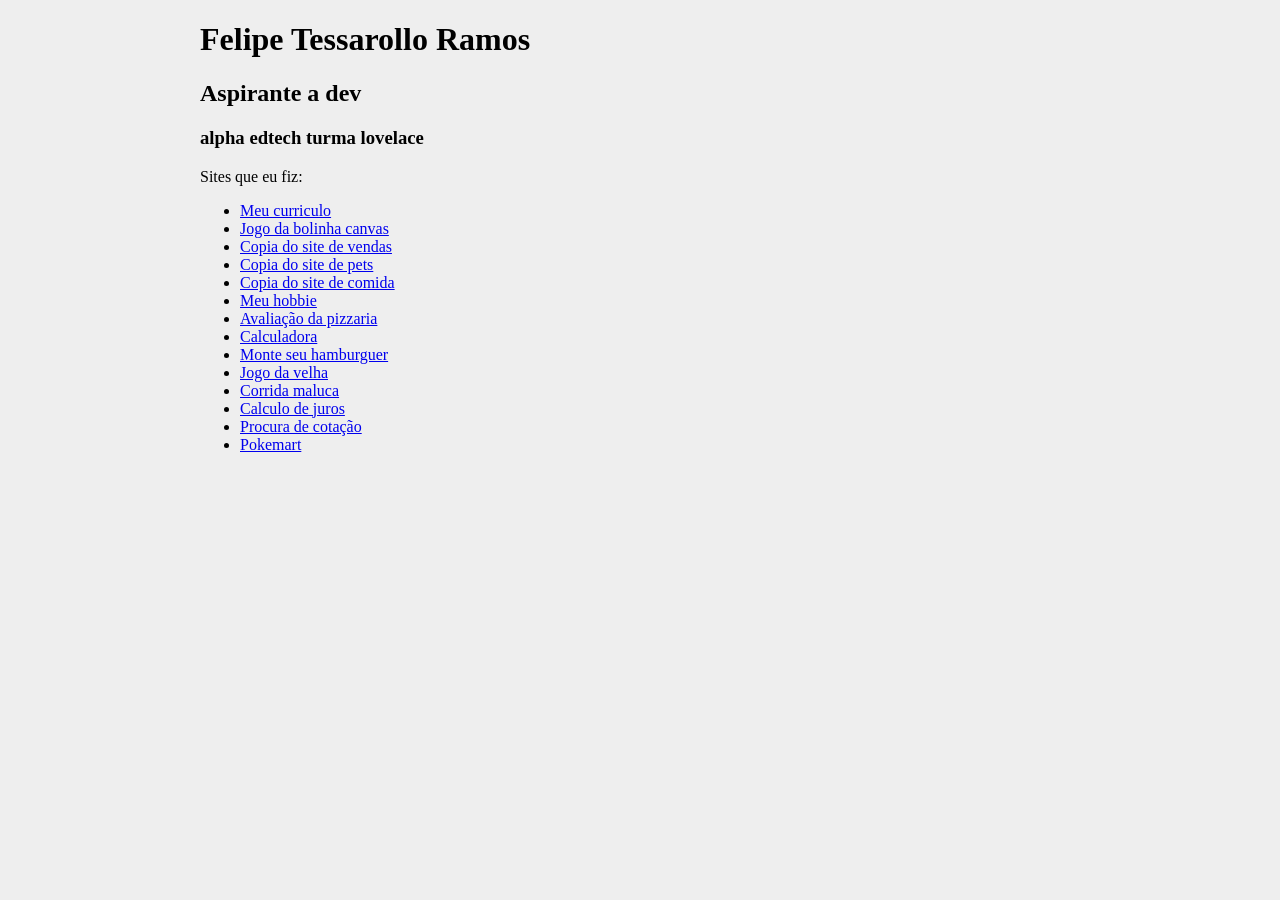
<file: index.html>
<!DOCTYPE html>
<html lang="en">
<head>
    <meta charset="UTF-8">
    <meta http-equiv="X-UA-Compatible" content="IE=edge">
    <meta name="viewport" content="width=device-width, initial-scale=1.0">
    <title>Site GitHub Felipe</title>
    <link rel="stylesheet" href="style-index.css">
</head>
<body>
    <h1>Felipe Tessarollo Ramos</h1>
    <h2>Aspirante a dev</h2>
    <h3>alpha edtech turma lovelace</h3>
    <p>Sites que eu fiz:</p>
    <ul>
        <li><a href="meu-curriculo/meu-curriculo.html">Meu curriculo</a> </li>
        <li><a href="jogo-canvas/jogo-bolinha.html">Jogo da bolinha canvas</a></li>
        <li><a href="copia-site-vendas/copia-site.html">Copia do site de vendas</a></li>
        <li><a href="copia-site-pets/site-copiado-pets.html">Copia do site de pets</a></li>
        <li><a href="copia-site-comida/site-copiado-comida.html">Copia do site de comida</a></li>
        <li><a href="meus-hobbies/HTML-vazio.html">Meu hobbie</a></li>
        <li><a href="avaliacao-pizzaria/satisfacao.html">Avaliação da pizzaria</a></li>
        <li><a href="calculadora/calculator.html">Calculadora</a></li>
        <li><a href="monte-hamburguer/hamburgueria.html">Monte seu hamburguer</a></li>
        <li><a href="jogo-da-velha/jogo-da-velha.html">Jogo da velha</a></li>
        <li><a href="corrida-maluca/runningcarsobject.html">Corrida maluca</a></li>
        <li><a href="juros/juros.html">Calculo de juros</a></li>
        <li><a href="tabela-cotacao/cotacao.html">Procura de cotação</a></li>
        <li><a href="pokemart/index.html">Pokemart</a></li>
    </ul>
</body>
</html>
</file>
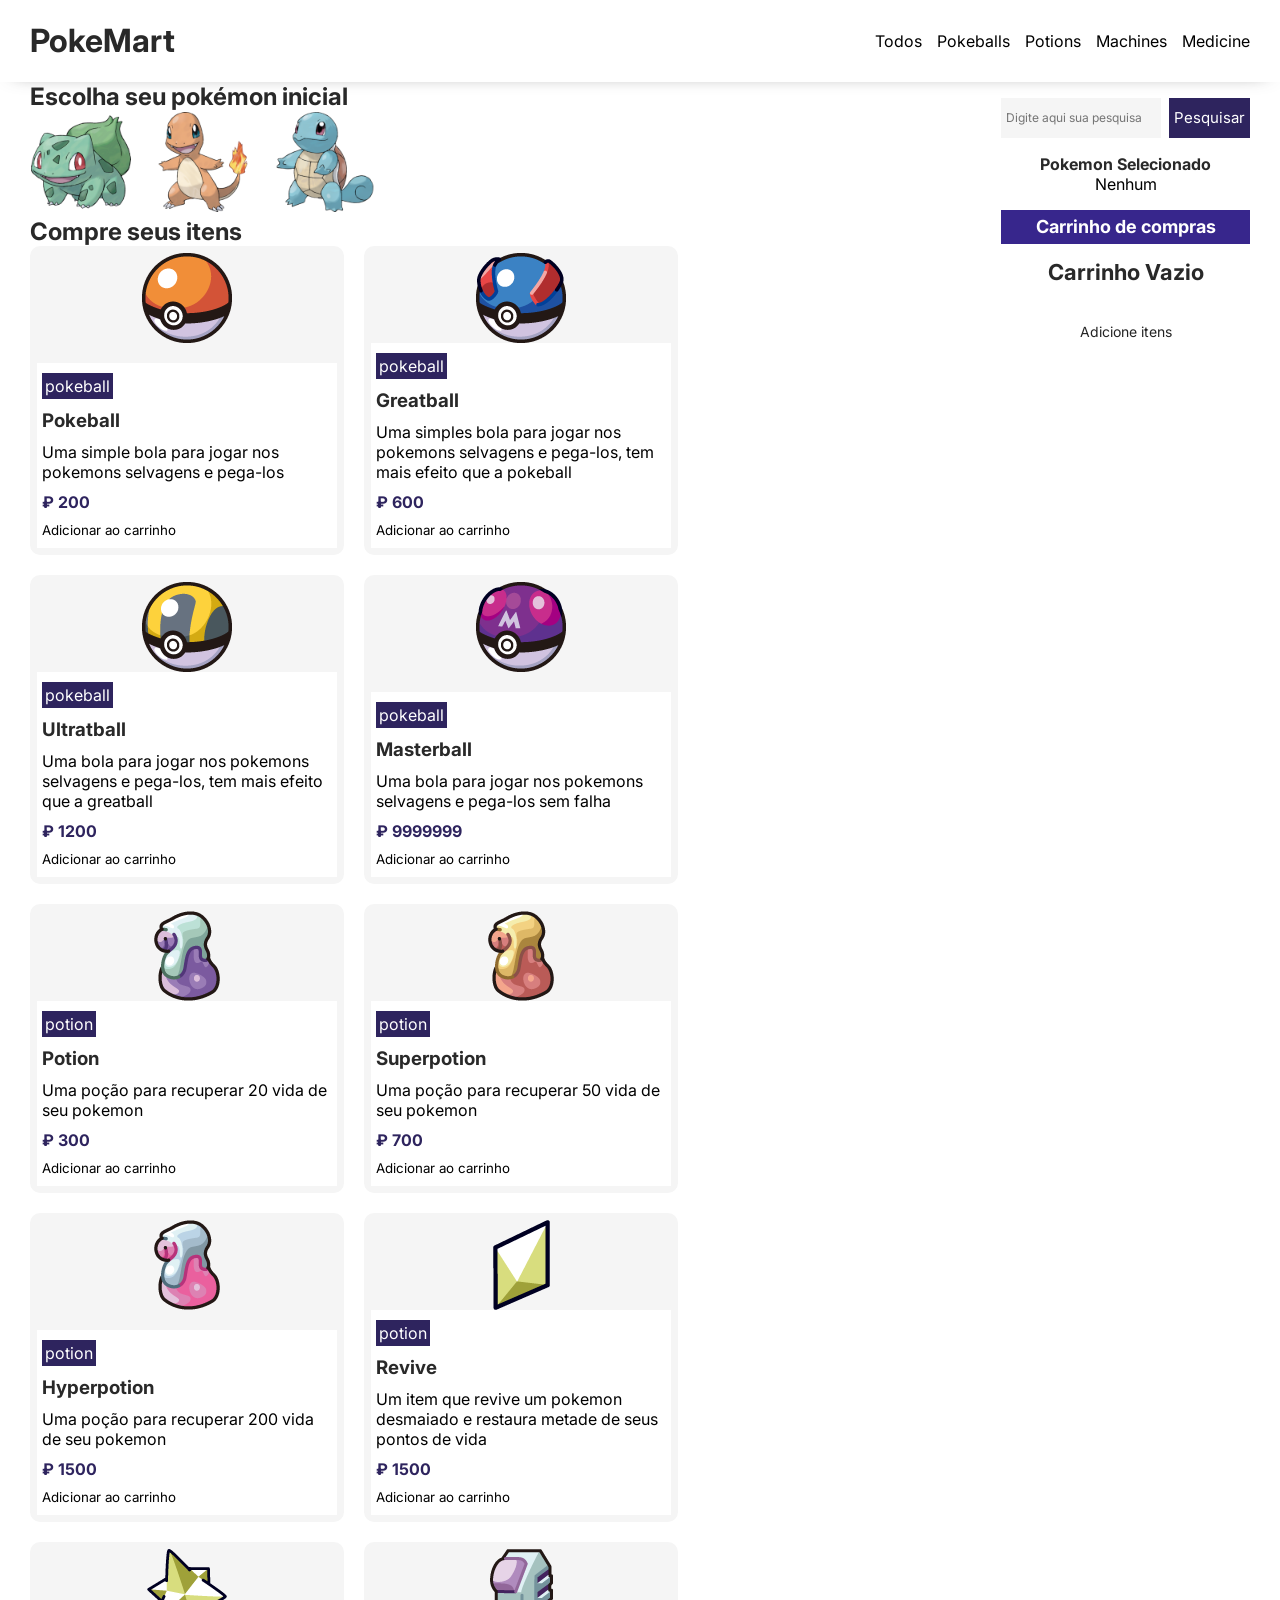
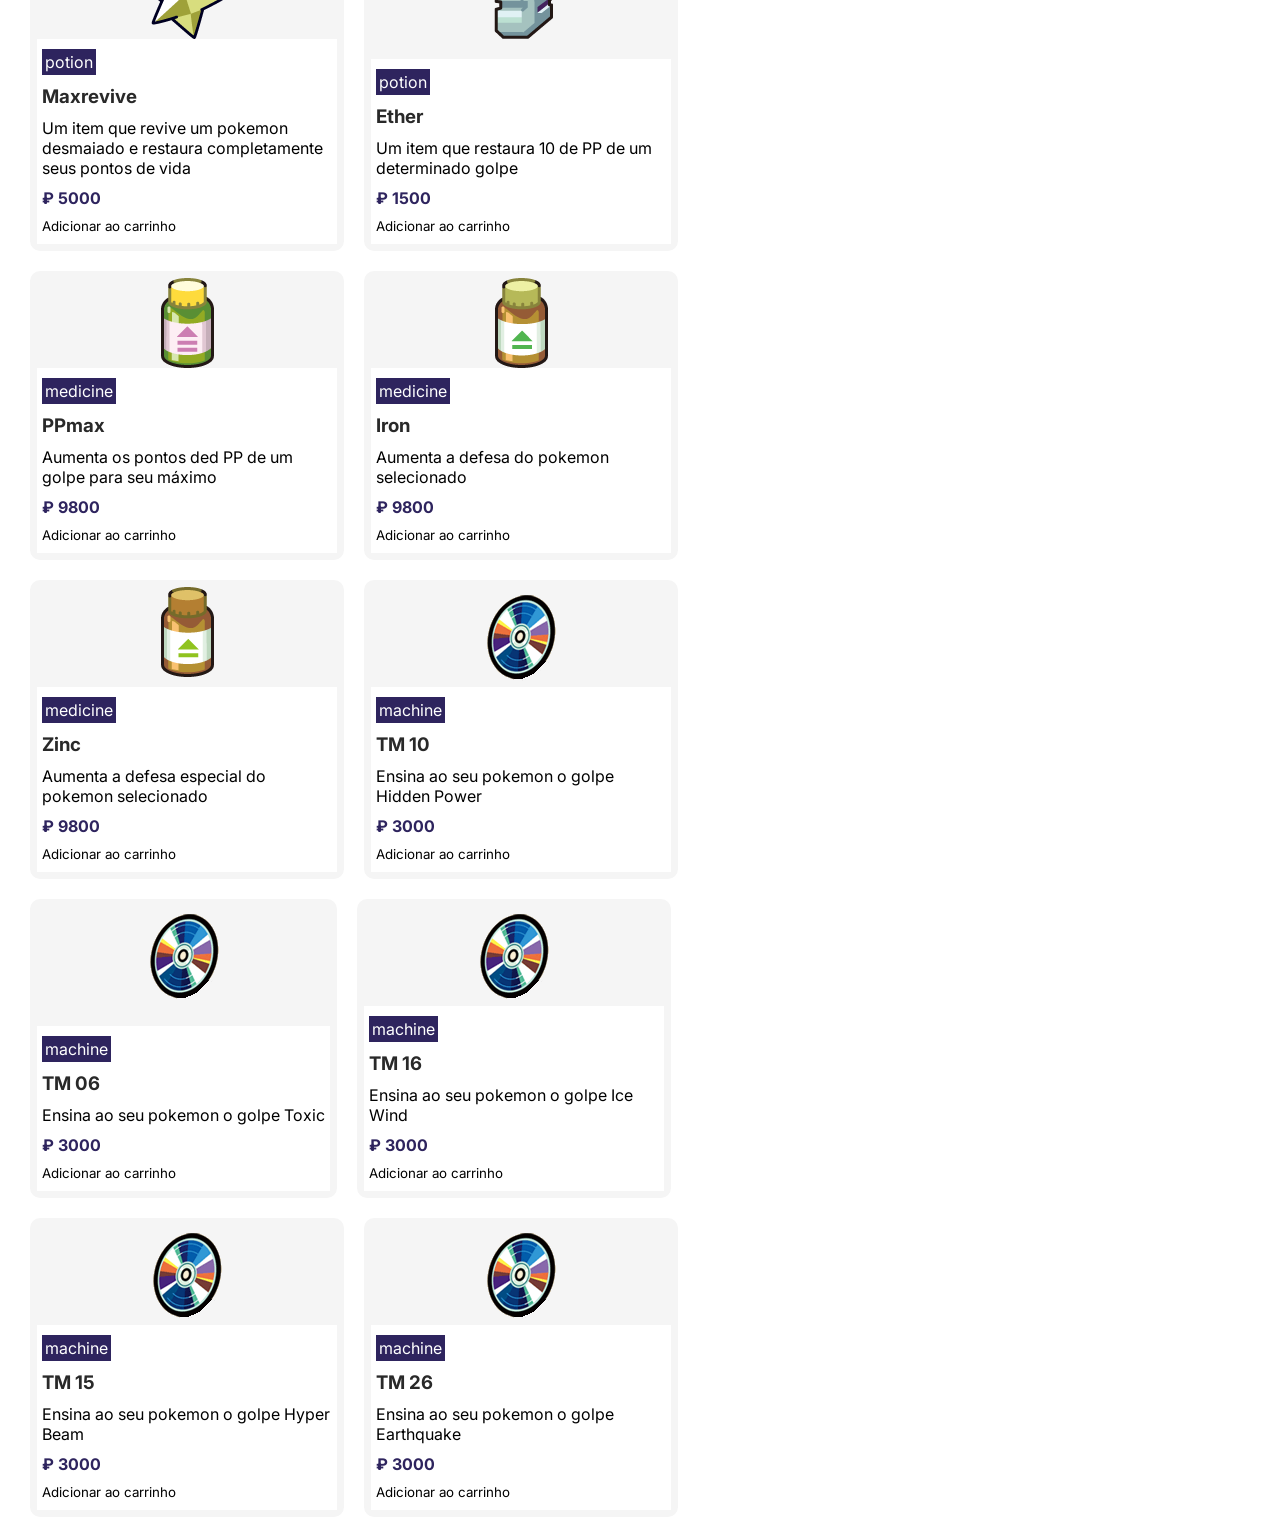
<file: pokemart/index.html>
<!DOCTYPE html>
<html lang="en">
<head>
    <meta charset="UTF-8">
    <meta http-equiv="X-UA-Compatible" content="IE=edge">
    <meta name="viewport" content="width=device-width, initial-scale=1.0">
    <link rel="stylesheet" href="./css/style.css">
    <title>PokeMart</title>
    <script defer src="./js/database.js"></script>
    <script defer src="./js/index.js"></script>
    <link rel="shortcut icon" href="./img/faviconfinal.png" type="image/x-icon">
</head>
<body>
        <header id="header">
            <div class="container">
            <h1>PokeMart</h1>

                <nav id="header-right">
                    <ul>
                        <li data-type="todos">Todos</li>
                        <li data-type="pokeball">Pokeballs</li>
                        <li data-type="potion">Potions</li>
                        <li data-type="machine">Machines</li>
                        <li data-type="medicine">Medicine</li>
                    </ul>
                </nav>
            </div>
        </header>
    <div class="container">
        <main>
            <section id="vitrine">
                <h2>Escolha seu pokémon inicial</h2>
                <div id="initial-pokemon">

                    <input type="radio" name="starter" id="bulbasaur" value="bulbasaur" ><div><label for="bulbasaur"><img src="./img/bulbasaur.webp" alt="bulbasaur" ></label></div>
                    <input type="radio" name="starter" id="charmander" value="charmander"><div><label for="charmander"><img src="./img/charmander.webp" alt="charmander"></label></div>
                    <input type="radio" name="starter" id="squirtle" value="squirtle"><div><label for="squirtle"><img src="./img/squirtle.webp" alt="squirtle"></label></div>
                </div>
                <h2>Compre seus itens</h2>
                <div id="selling-items">
                    <div class="card">
                        <img src="./img/pokeball.webp" alt="pokeball">
                        <div class="card-info">
                            <p class="tag">Pokeball</p>
                            <h3 class="card-title">Pokeball</h3>
                            <p class="card-description">Uma simple bola para jogar nos pokemons selvagens e pega-los</p>
                            <p class="card-price">₽ 200</p>
                            <button>Adicionar ao carrinho</button>
                        </div>
                    </div>
                    <div class="card">
                        <img src="./img/potion.webp" alt="potion">
                        <div class="card-info">
                            <p class="tag">Potion</p>
                            <h3 class="card-title">Potion</h3>
                            <p class="card-description">Uma poção para recuperar um pouco de vida de seu pokemon</p>
                            <p class="card-price">₽ 250</p>
                            <button>Adicionar ao carrinho</button>
                        </div>
                    </div>
                    <div class="card">
                        <img src="./img/ether.png" alt="Ether">
                        <div class="card-info">
                            <p class="tag">Potion</p>
                            <h3 class="card-title">Ether</h3>
                            <p class="card-description">Uma poção para recuperar um pouco de PP de um golpe do pokemon</p>
                            <p class="card-price">₽ 200</p>
                            <button>Adicionar ao carrinho</button>
                        </div>
                    </div>
                    <div class="card">
                        <img src="./img/revive.webp" alt="revive">
                        <div class="card-info">
                            <p class="tag">Potion</p>
                            <h3 class="card-title">Revive</h3>
                            <p class="card-description">Um item para levantar seu pokemon que foi derrotado em batalha</p>
                            <p class="card-price">₽ 500</p>
                            <button>Adicionar ao carrinho</button>
                        </div>
                    </div>
                    <div class="card">
                        <img src="./img/zinc.webp" alt="zinc">
                        <div class="card-info">
                            <p class="tag">Medicine</p>
                            <h3 class="card-title">Zinc</h3>
                            <p class="card-description">Um item para elevar a defesa especial de seu pokemon</p>
                            <p class="card-price">₽ 9800</p>
                            <button>Adicionar ao carrinho</button>
                        </div>
                    </div>
                    <div class="card">
                        <img src="./img/iron.webp" alt="iron">
                        <div class="card-info">
                            <p class="tag">Medicine</p>
                            <h3 class="card-title">Iron</h3>
                            <p class="card-description">Um item para elevar a defesa de seu pokemon</p>
                            <p class="card-price">₽ 9800</p>
                            <button>Adicionar ao carrinho</button>
                        </div>
                    </div>
                    <div class="card">
                        <img src="./img/tm.webp" alt="tm">
                        <div class="card-info">
                            <p class="tag">Machine</p>
                            <h3 class="card-title">TM 10</h3>
                            <p class="card-description">Ensina ao seu pokemon o golpe Hidden Power</p>
                            <p class="card-price">₽ 3000</p>
                            <button>Adicionar ao carrinho</button>
                        </div>
                    </div>
                    <div class="card">
                        <img src="./img/tm.webp" alt="tm">
                        <div class="card-info">
                            <p class="tag">Machine</p>
                            <h3 class="card-title">TM 06</h3>
                            <p class="card-description">Ensina ao seu pokemon o golpe Toxic</p>
                            <p class="card-price">₽ 3000</p>
                            <button>Adicionar ao carrinho</button>
                        </div>
                    </div>
            </section>
            <aside id="pesquisa-carrinho">
                <div id="pesquisa">
                    <input type="text" id="search-input" placeholder="Digite aqui sua pesquisa" />
                    <button type="button" id="search-btn">Pesquisar</button>
                </div> 
                <div id="carrinho">
                    <div id="selected-pokemon">
                        <div id="selected-pokemon-title">Pokemon Selecionado</div>
                        <div id="choosen-pokemon"> Nenhum</div>
                    </div>
                    <h2 id="carrinho-title">Carrinho de compras</h2>
                    <div id="carrinho-body">
                        <div class="card-carrinho">
                            <img src="./img/pokeball.webp" alt="pokeball">
                            <div class="card-carrinho-info">
                                <h3 class="card-carrinho-title">Pokeball</h3>
                                <p class="card-carrinho-price">₽ 200</p> 
                                <button>Remover produto</button>
                            </div>
                        </div>
                        <div class="card-carrinho">
                            <img src="./img/zinc.webp" alt="pokeball">
                            <div class="card-carrinho-info">
                                <h3 class="card-carrinho-title">Zinc</h3>
                                <p class="card-carrinho-price">₽ 9800</p> 
                                <button>Remover produto</button>
                            </div>
                        </div>
                    </div>
                <div id="carrinho-footer">
                    <p id="checkout-carrinho-amount"><span class="checkout-left">Quantidade:</span> <span class="checkout-right">2</span></p>
                    <p id="checkout-carrinho-total"><span class="checkout-left">Total:</span> <span class="checkout-right">₽ 10000</span></p>
                    <button id="finish-cart-btn">Finalizar a compra</button>
                </div>
            </aside>
        </main>
        <div class="modal" id="checkout-modal" data-closemodal="true">
            <div class="modal-content">
                <div class="modal-header">  <span>Pagamento</span> <button data-closemodal="true" id="close-modal">X</button></div>
                <div class="modal-body" id="products-to-buy">
                    <h2>Itens no carrinho:</h2>
                    <div id="cart-items">
                    <div class="card-checkout">
                        <img src="./img/pokeball.webp" alt="pokeball">
                        <div class="card-checkout-info">
                            <h3 class="card-checkout-title">Pokeball</h3>
                            <p class="card-checkout-price">₽ 200</p> 
                        </div>
                    </div>
                    <div class="card-checkout">
                        <img src="./img/pokeball.webp" alt="pokeball">
                        <div class="card-checkout-info">
                            <h3 class="card-checkout-title">Pokeball</h3>
                            <p class="card-checkout-price">₽ 200</p> 
                        </div>
                    </div>
                    <div class="card-checkout">
                        <img src="./img/pokeball.webp" alt="pokeball">
                        <div class="card-checkout-info">
                            <h3 class="card-checkout-title">Pokeball</h3>
                            <p class="card-checkout-price">₽ 200</p> 
                        </div>
                    </div>
                    </div>
                </div>
                <div class="modal-footer" id="finish-value"> Total a pagar: ₽ 1000 Quantidade de itens 3 <button>Ir para pagmento</button></div>
            </div>
        </div>
</body>
</html>
</file>
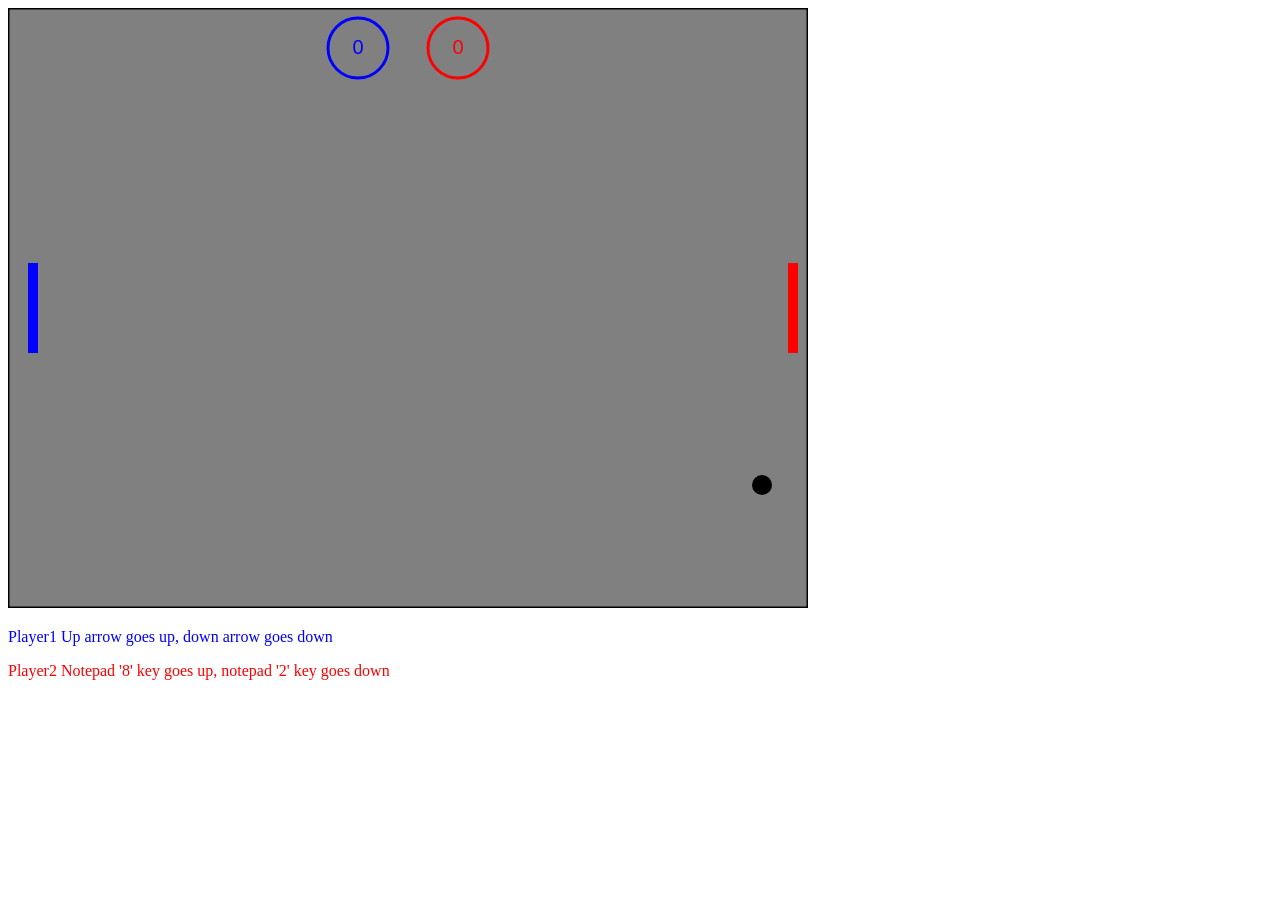
<file: index.html.html>
<!DOCTYPE html>
<html lang="en" >
<head>
    <meta charset="UTF-8">
    <meta http-equiv="X-UA-Compatible" content="IE=edge">
    <meta name="viewport" content="width=device-width, initial-scale=1.0">
    <title>Aprendendo canvas</title>
</head>
<body>
    <canvas id="canvas" width="800" height="600" style="background-color: gray"></canvas>
    <script src="testecanvas.js">
        

    </script>
    <p style="color:blue">Player1 Up arrow goes up, down arrow goes down</p>
    <p style="color:red">Player2 Notepad '8' key goes up, notepad '2' key goes down</p>
</body>
</html>
</file>
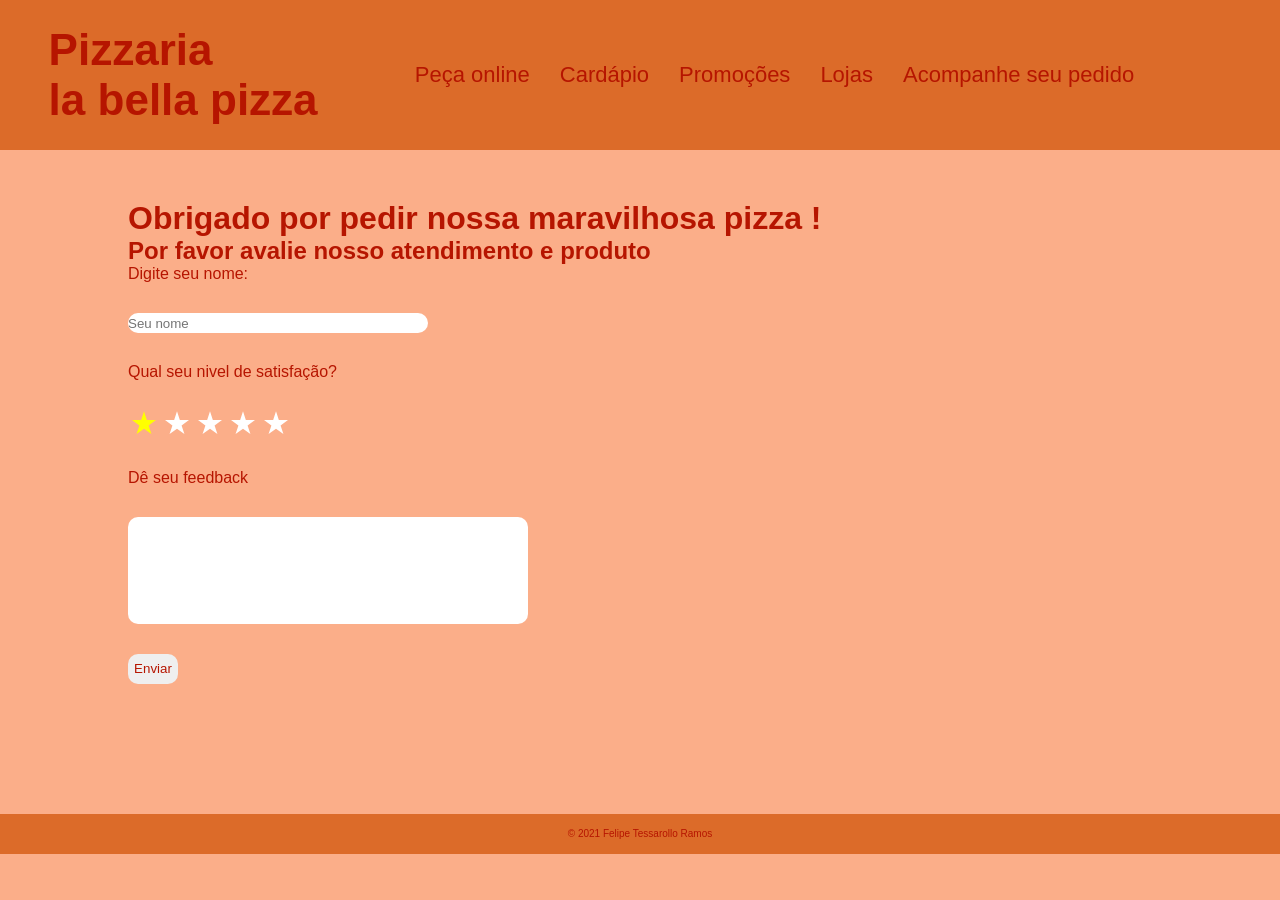
<file: avaliacao-pizzaria/satisfacao.html>
<!DOCTYPE html>
<html lang="en">
<head>
    <meta charset="UTF-8">
    <meta http-equiv="X-UA-Compatible" content="IE=edge">
    <meta name="viewport" content="width=device-width, initial-scale=1.0">
    <title>Pesquisa de satisfação</title>
    <link rel="stylesheet" href="style.css">
</head>
<body>
    <header>
        <h1>
        Pizzaria <br /> la bella pizza
        </h1>
        <nav >
            <ul>
                <li><a href="">Peça online</a></li>
                <li><a href="">Cardápio</a></li>
                <li><a href="">Promoções</a></li>
                <li><a href="">Lojas</a></li>
                <li><a href="">Acompanhe seu pedido</a></li>
            </ul>
        </nav>
        <div></div>

    </header>
    <main>
    <h1 class="titulo-avaliacao">Obrigado por pedir nossa maravilhosa pizza ! </h1>
    <h2 class="subtitulo-avaliacao">Por favor avalie nosso atendimento e produto </h2>







    <div id="caixa-avaliacao">
    <form>
        <label for="nome-usuario">Digite seu nome:</label>
        <input type="text" placeholder="Seu nome" id="nome-usuario">
        <span>Qual seu nivel de satisfação?</span>
        <div class="caixa-estrelas">
            <input onclick=setStar(0) type="checkbox" value="1estrelas" id="estrela1" name="checkestrela">
            <label onclick=setStar(0) id="label1" for="estrela1"><svg id="svg1" xmlns="http://www.w3.org/2000/svg" width="24" height="24" viewBox="0 0 24 24"><path d="M12 .288l2.833 8.718h9.167l-7.417 5.389 2.833 8.718-7.416-5.388-7.417 5.388 2.833-8.718-7.416-5.389h9.167z"/></svg></label>
            <input onclick=setStar(1) type="checkbox" value="2estrelas" id="estrela2" name="checkestrela">
            <label onclick=setStar(1) id="label2" for="estrela2"><svg id="svg2" xmlns="http://www.w3.org/2000/svg" width="24" height="24" viewBox="0 0 24 24"><path d="M12 .288l2.833 8.718h9.167l-7.417 5.389 2.833 8.718-7.416-5.388-7.417 5.388 2.833-8.718-7.416-5.389h9.167z"/></svg></label>
            <input onclick=setStar(2) type="checkbox" value="3estrelas" id="estrela3" name="checkestrela">
            <label onclick=setStar(2) id="label3" for="estrela3"><svg id="svg3" xmlns="http://www.w3.org/2000/svg" width="24" height="24" viewBox="0 0 24 24"><path d="M12 .288l2.833 8.718h9.167l-7.417 5.389 2.833 8.718-7.416-5.388-7.417 5.388 2.833-8.718-7.416-5.389h9.167z"/></svg></label>
            <input onclick=setStar(3) type="checkbox" value="4estrelas" id="estrela4" name="checkestrela">
            <label onclick=setStar(3) id="label4" for="estrela4"><svg id="svg4" xmlns="http://www.w3.org/2000/svg" width="24" height="24" viewBox="0 0 24 24"><path d="M12 .288l2.833 8.718h9.167l-7.417 5.389 2.833 8.718-7.416-5.388-7.417 5.388 2.833-8.718-7.416-5.389h9.167z"/></svg></label>
            <input onclick=setStar(4) type="checkbox" value="5estrelas" id="estrela5" name="checkestrela">
            <label onclick=setStar(4) id="label5" for="estrela5"><svg id="svg5" xmlns="http://www.w3.org/2000/svg" width="24" height="24" viewBox="0 0 24 24"><path d="M12 .288l2.833 8.718h9.167l-7.417 5.389 2.833 8.718-7.416-5.388-7.417 5.388 2.833-8.718-7.416-5.389h9.167z"/></svg></label> 
        </div>
        <label for="avaliacao">Dê seu feedback</label>
        <textarea name="avaliacao" id="avaliacao" cols="30" style="resize:none;" rows="10"></textarea>
        <!-- <input type="text" id="avaliacao"> -->
        
        <button  type="button" onclick=recValue()>Enviar</button>
    </form>
    </div>
    <div id="respostas"></div>
    </main> 
    <footer>
        © 2021 Felipe Tessarollo Ramos
    </footer>
    <script type="text/javascript"  src="satisfacao-js.js"></script>
</body>
</html>
</file>
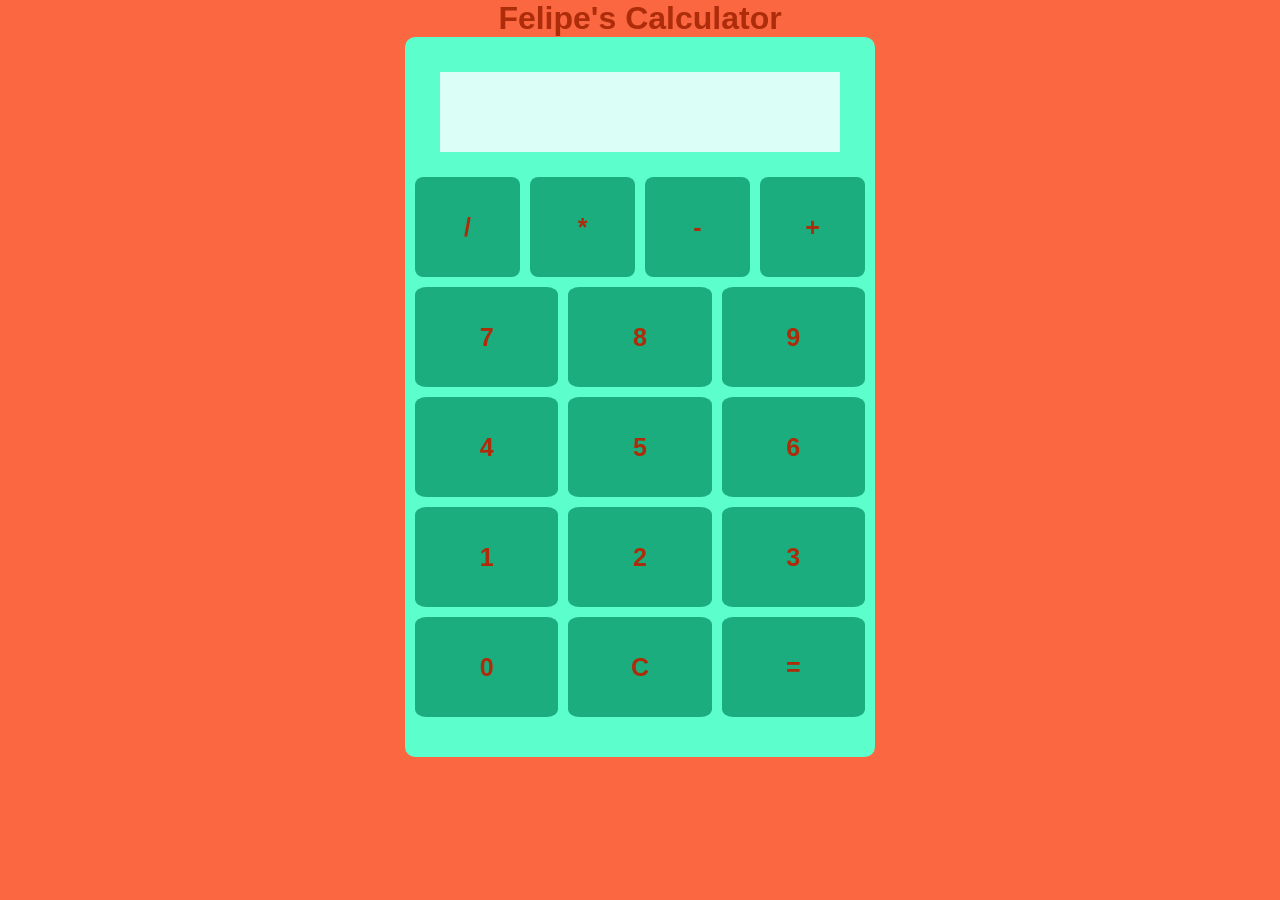
<file: calculadora/calculator.html>
<!DOCTYPE html>
<html lang="en">
<head>
    <meta charset="UTF-8">
    <meta http-equiv="X-UA-Compatible" content="IE=edge">
    <meta name="viewport" content="width=device-width, initial-scale=1.0">
    <title>Calculadora</title>
    <link rel="stylesheet" href="style.css">
</head>
<body>
    <h1>Felipe's Calculator</h1>
    <main class="the-calculator">
        <div id="result-box"></div>
        <form>
        <div id="first-row">
            <button class="btn" id="btn-dividir" type="button" onclick=chooseOperator(0)>/</button>
            <button class="btn" id="btn-multiplicar" type="button" onclick=chooseOperator(1)>*</button>
            <button class="btn" id="btn-menos" type="button" onclick=chooseOperator(2)>-</button>
            <button class="btn" id="btn-mais" type="button" onclick=chooseOperator(3)>+</button>
        </div>
        <div id="second-row">
            <button class="btn" id="btn-7" type="button" onclick=chooseNumber(7)>7</button>
            <button class="btn" id="btn-8" type="button" onclick=chooseNumber(8)>8</button>
            <button class="btn" id="btn-9" type="button" onclick=chooseNumber(9)>9</button>
        </div>
        <div id="third-row">
            <button class="btn" id="btn-4" type="button" onclick=chooseNumber(4)>4</button>
            <button class="btn" id="btn-5" type="button" onclick=chooseNumber(5)>5</button>
            <button class="btn" id="btn-6" type="button" onclick=chooseNumber(6)>6</button>
        </div>
        <div id="forth-row">
            <button class="btn" id="btn-1" type="button" onclick=chooseNumber(1)>1</button>
            <button class="btn" id="btn-2" type="button" onclick=chooseNumber(2)>2</button>
            <button class="btn" id="btn-3" type="button" onclick=chooseNumber(3)>3</button>
        </div>
        <div id="forth-row">
            <button class="btn" id="btn-0" type="button" onclick=chooseNumber(0)>0</button>
            <button class="btn" id="btn-ponto" type="button" onclick=clearCalc()>C</button>
            <button class="btn" id="btn-igual" type="button" onclick=letsDoIt() >=</button>
        </div>
        </form>
    </main>
    <script type="text/javascript"  src="calculatorjs.js"></script>
</body>
</html>
</file>
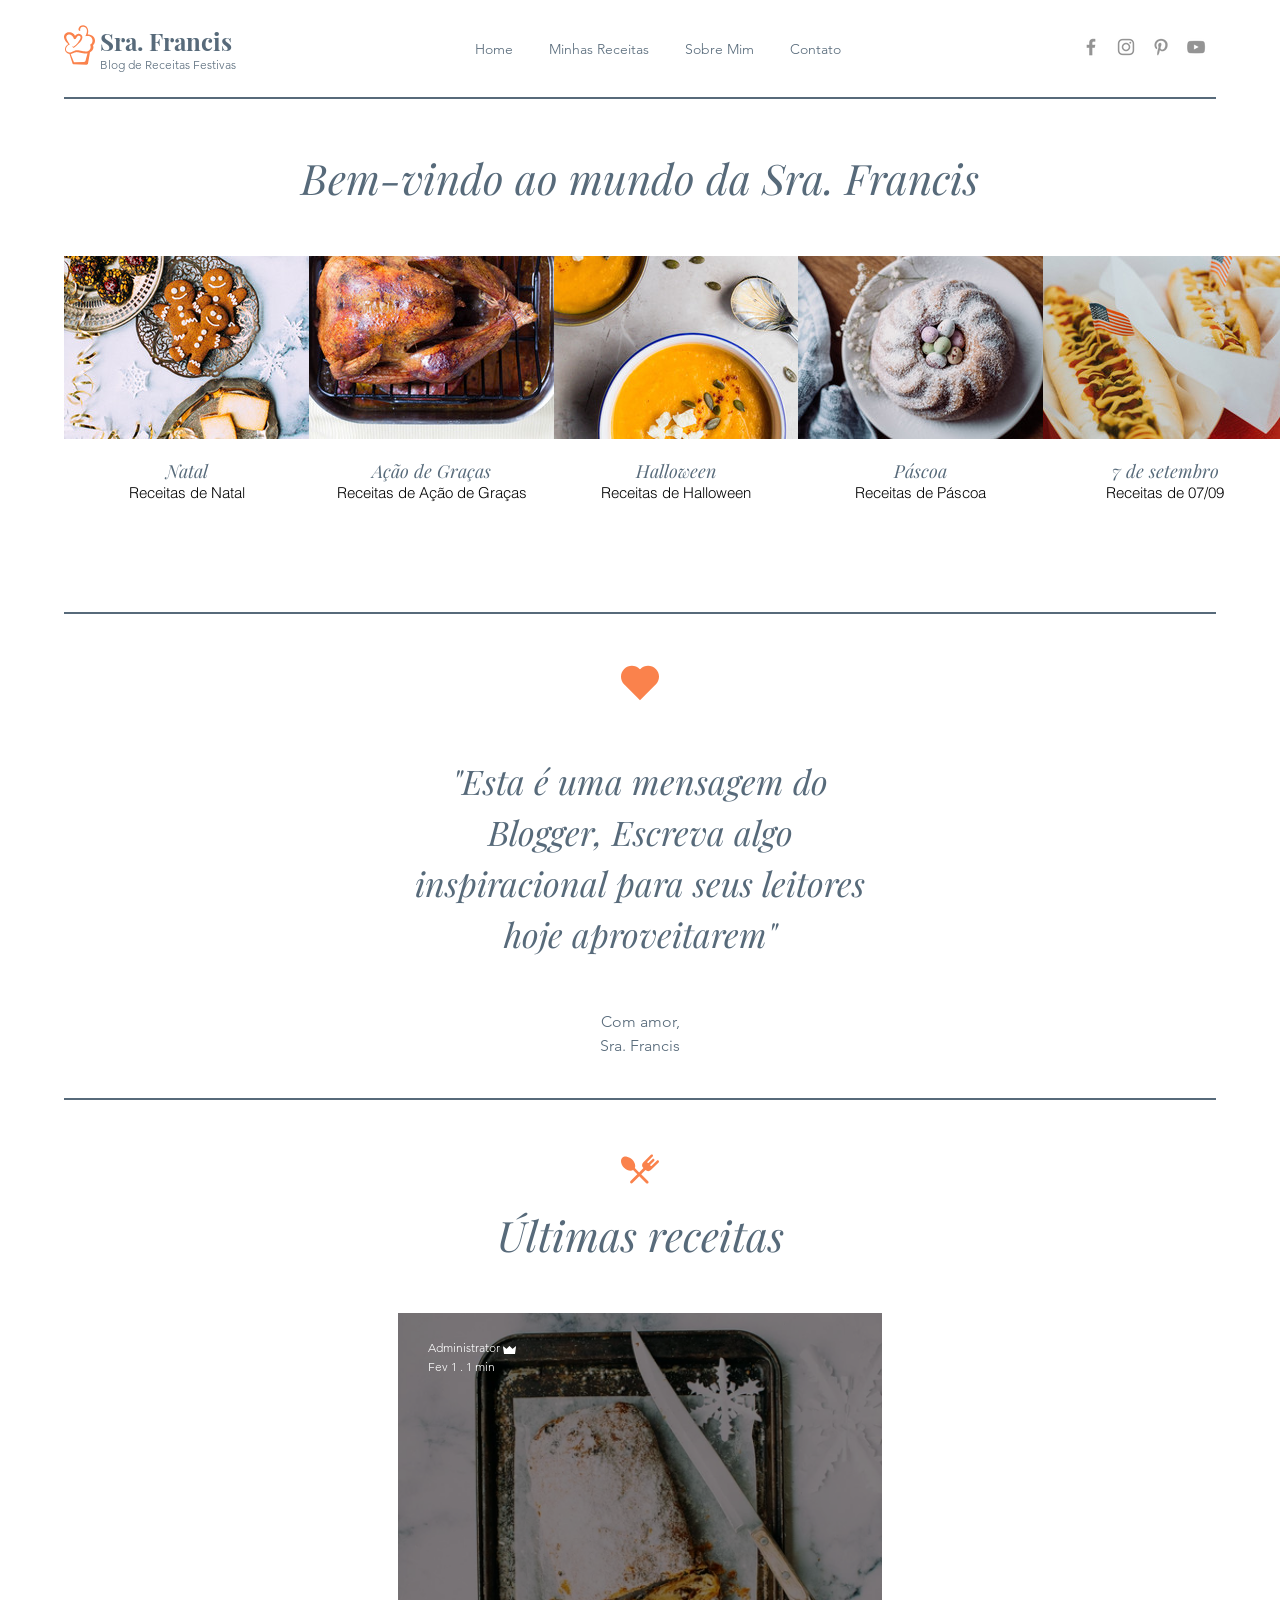
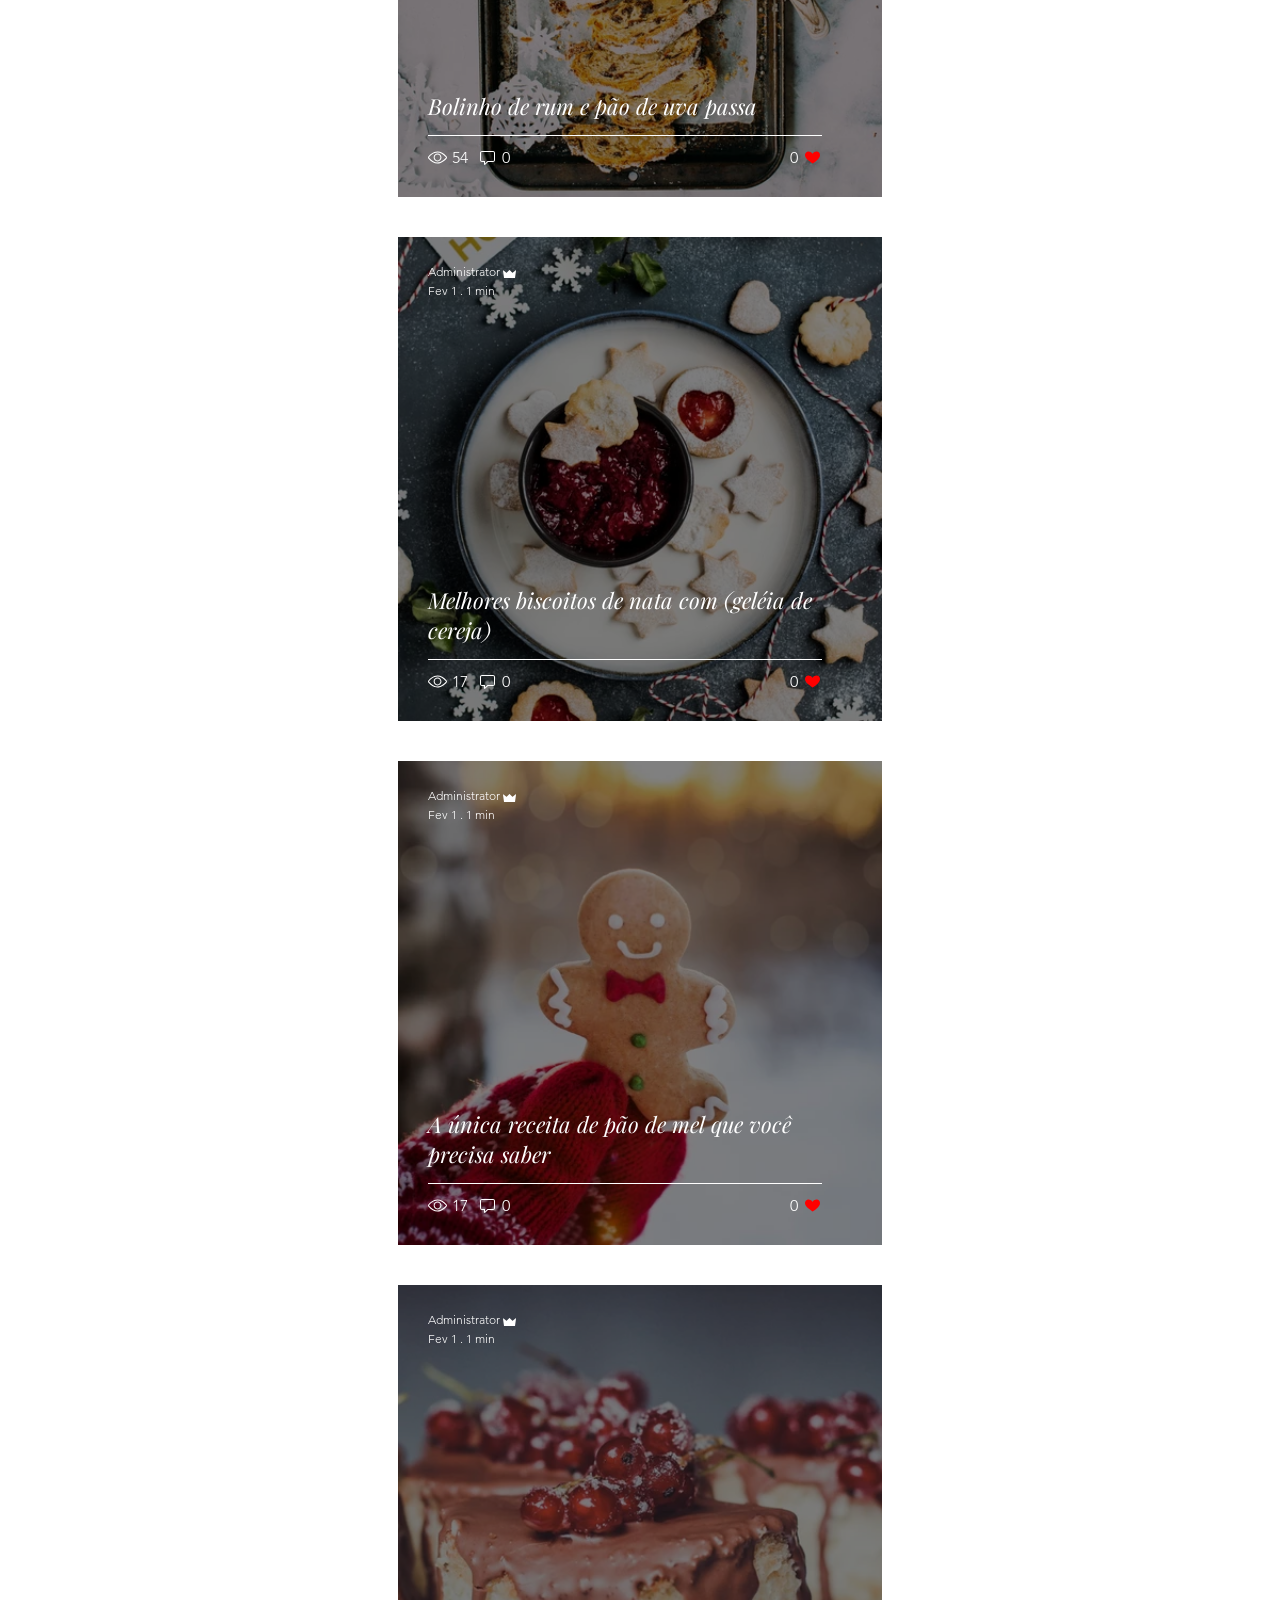
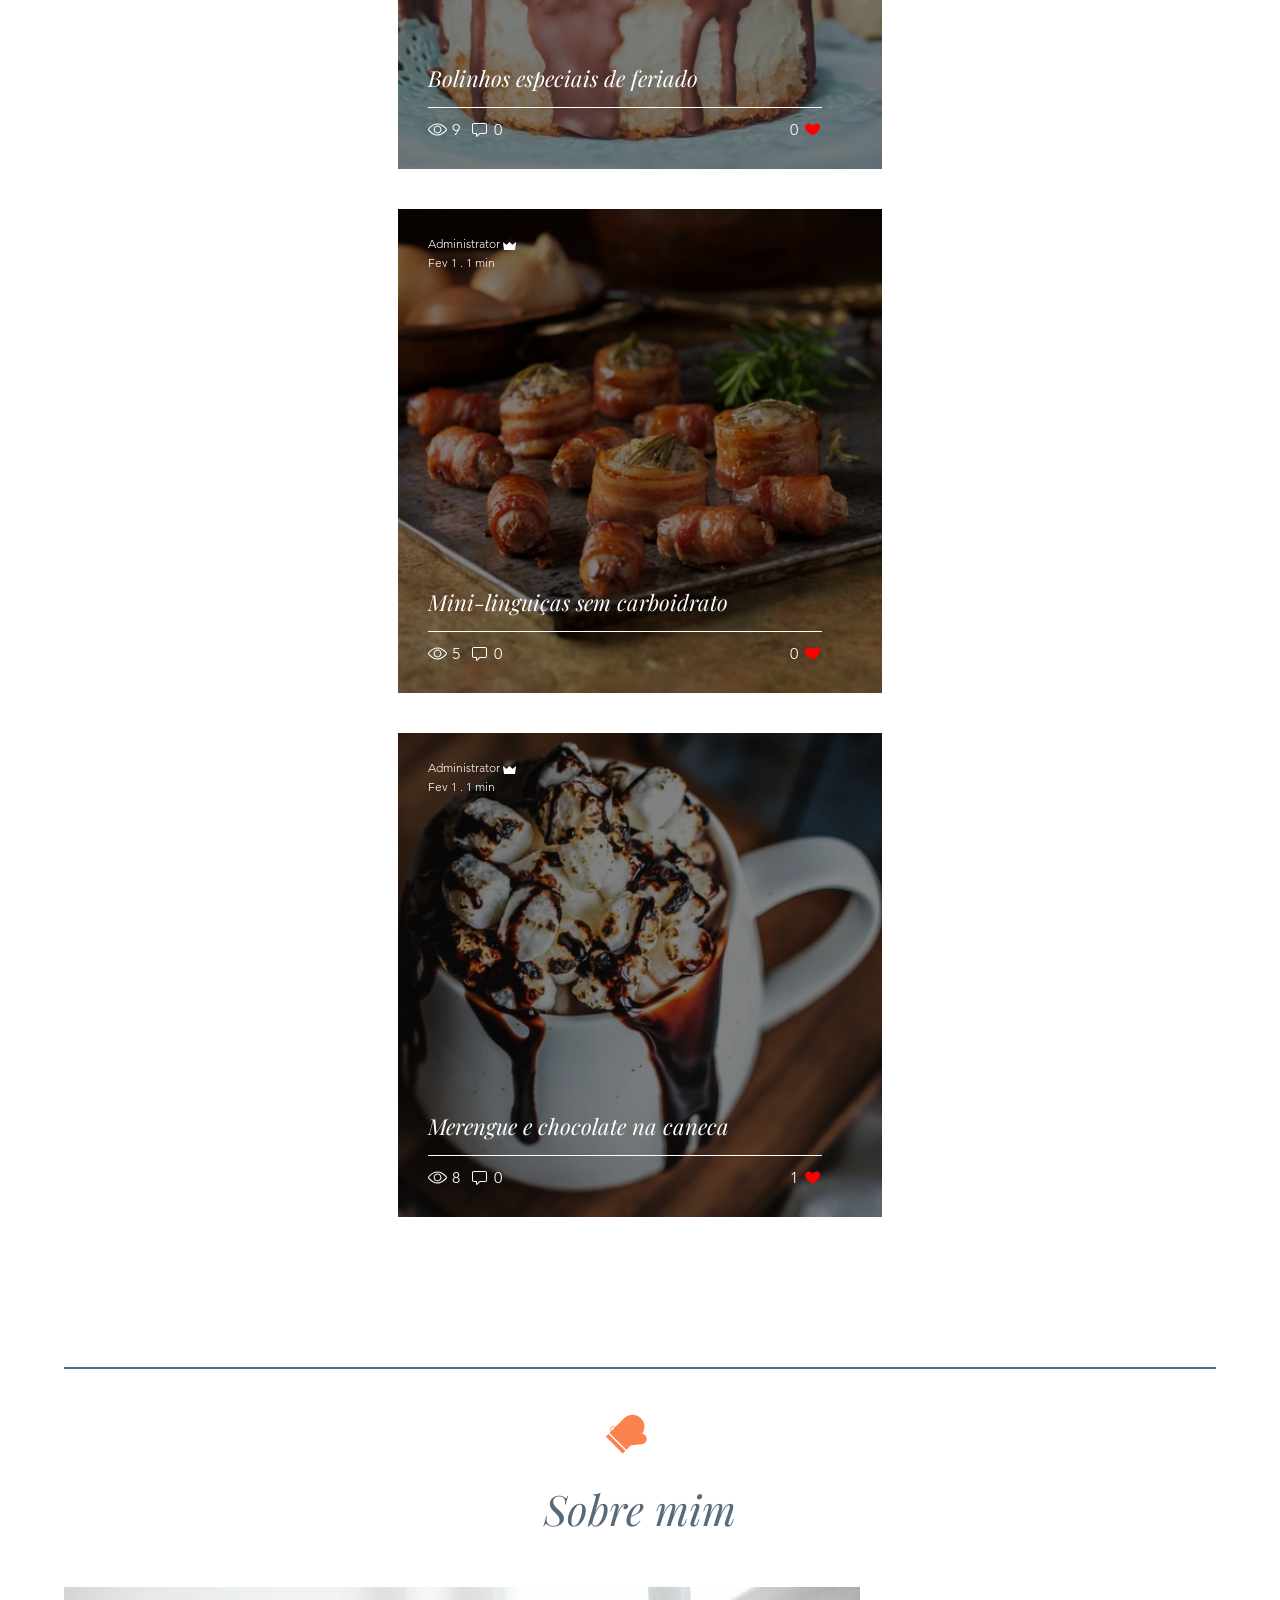
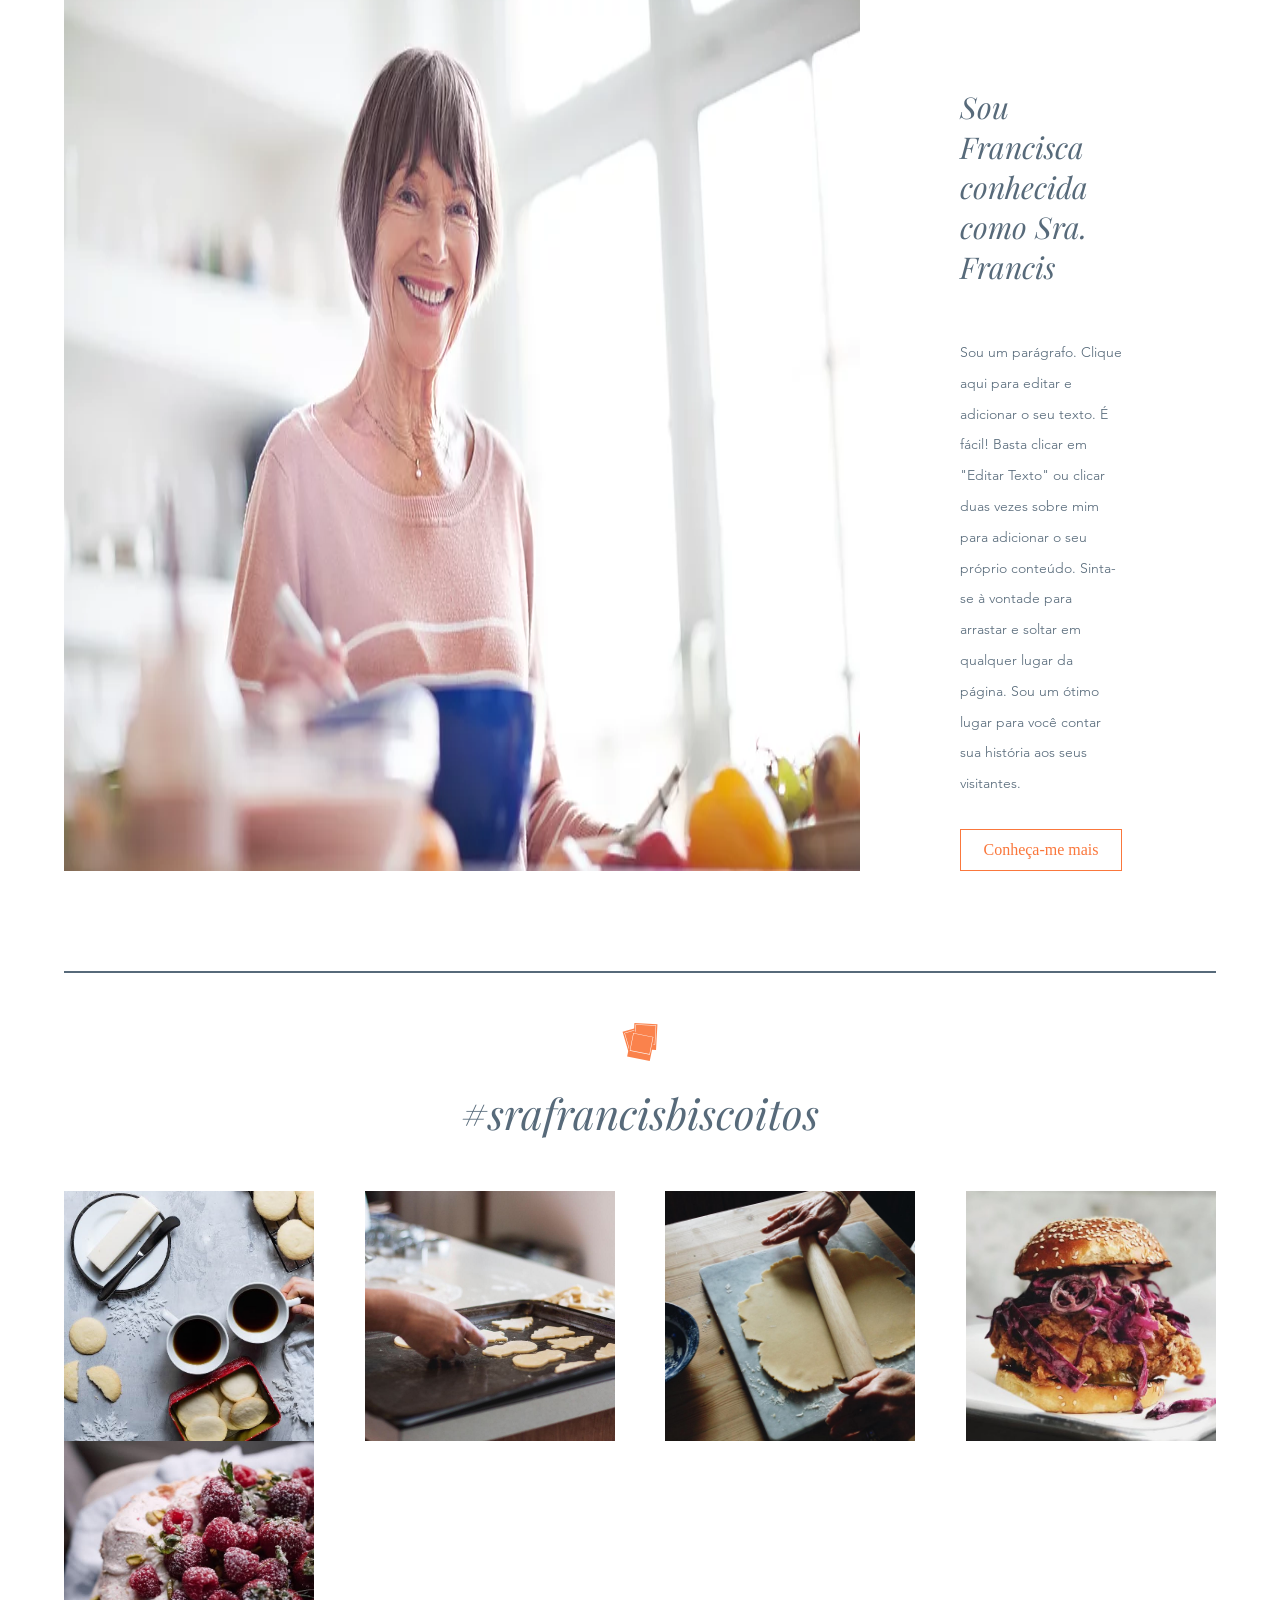
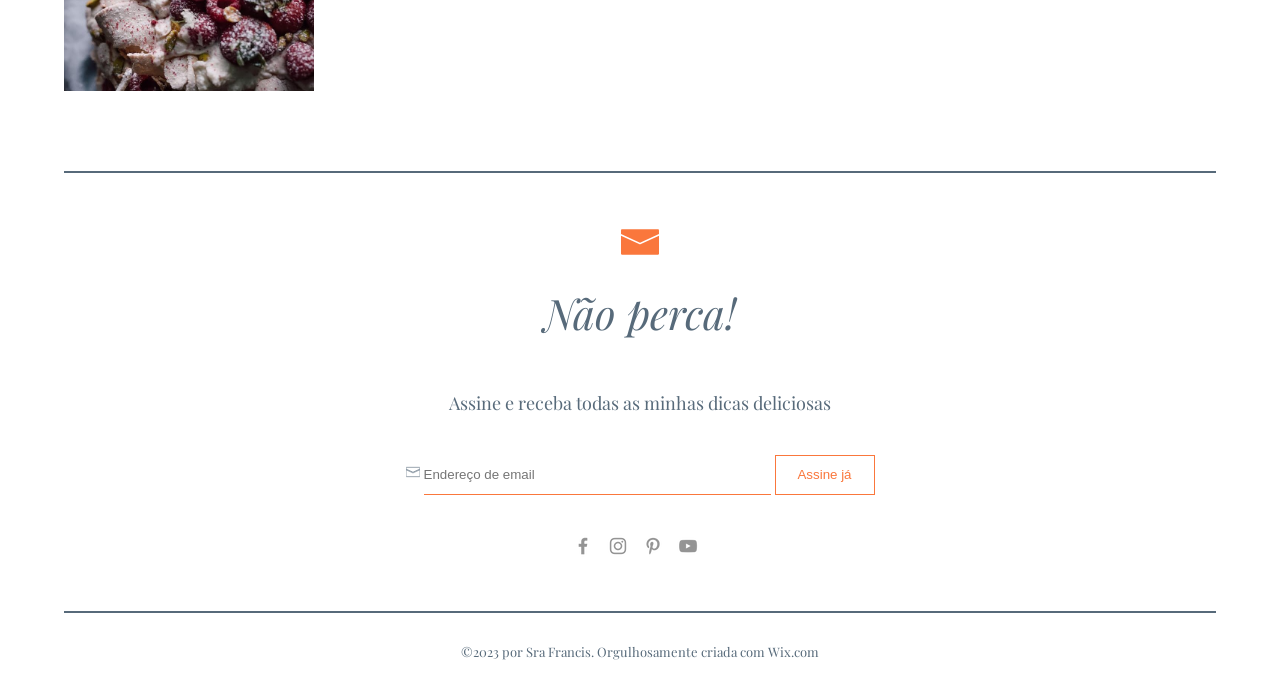
<file: copia-site-comida/site-copiado-comida.html>
<!DOCTYPE html>
<html lang="en">
<head>
    <meta charset="UTF-8">
    <meta http-equiv="X-UA-Compatible" content="IE=edge">
    <meta name="viewport" content="width=device-width, initial-scale=1.0">
    <title>Template Blog de Comida | WIX</title>
    <link rel="stylesheet" href="estilizacao-copia-comida.css">
    <link rel="icon" sizes="192x192" href="https://www.wix.com/favicon.ico">
</head>
<body>
    <header class="menu-flutuante">
        <div class="titulo-site">
            <img src="assets/icone-cupcake.svg" class="icone-cupcake">
            <a href="#"><h1 class="nome-dono-site">Sra. Francis</h1>
            <p class="subtitulo-dono-site">Blog de Receitas Festivas</p></a>
        </div>
        <div class="menu-de-navevacao">
            <div class="botao-nav"><a href="#"></a>Home</div>
            <div class="botao-nav"><a href="#"></a>Minhas Receitas</div>
            <div class="botao-nav"><a href="#"></a>Sobre Mim</div>
            <div class="botao-nav"><a href="#"></a>Contato</div>
        </div>
        <div class="icones-redes-sociais">
            <a href="#"><img src="assets/icone-facebook-1.webp" class="icone-facebook"></a>
            <a href="#"><img src="assets/icone-instagram-1.webp" class="icone-instagram"></a>
            <a href="#"><img src="assets/icone-pinterest-1.webp" class="icone-pinterest"></a>
            <a href="#"><img src="assets/icone-youtube-1.webp" class="icone-youtube"></a>
        </div>
    </header>
    <section class="intro-site">
        <h1 class="texto-bem-vindo">Bem-vindo ao mundo da Sra. Francis</h1>
        <div class="caixa-img-comida">
            <div class="caixa-comida-1"><img src="assets/comida-1.jpg" class="img-comida-1">
                <p class="titulo-comida-1">Natal</p> <p class="subtitulo-comida-1">Receitas de Natal</p> 
            </div>
            <div class="caixa-comida-1"><img src="assets/comida-2.jpg" class="img-comida-1">
                <p class="titulo-comida-1">Ação de Graças</p> <p class="subtitulo-comida-1">Receitas de Ação de Graças</p>
            </div>
            <div class="caixa-comida-1"><img src="assets/comida-3.jpg" class="img-comida-1">
                <p class="titulo-comida-1">Halloween</p> <p class="subtitulo-comida-1">Receitas de Halloween</p>
            </div>
            <div class="caixa-comida-1"><img src="assets/comida-4.jpg" class="img-comida-1">
                <p class="titulo-comida-1">Páscoa</p> <p class="subtitulo-comida-1">Receitas de Páscoa</p>
            </div>
            <div class="caixa-comida-1"><img src="assets/comida-5.jpg" class="img-comida-1">
                <p class="titulo-comida-1">7 de setembro</p> <p class="subtitulo-comida-1">Receitas de 07/09</p>
            </div>
        </div>
    </section>
    <section class="caixa-msg-motivacional">
        <div class="caixa-coracao">
            <img src="assets/icone-coracao.svg" class="img-coracao-laranja">
        </div>
        <p class="msg-motivacional">"Esta é uma mensagem do Blogger, Escreva algo inspiracional para seus leitores hoje aproveitarem"</p>
        <p class="subtitulo-msg-motivacional">Com amor, <br />Sra. Francis</p>
    </section> 
    <section class="secao-ultimas-receitas">
        <div class="icone-colher-garfo"><img src="assets/icone-colher-garfo.svg"class="img-colher-garfo"></div>
        <h1 class="titulo-ultimas-receitas">Últimas receitas</h1>
        <div class="caixa-img-comida-2">
            <div class="caixa-comida-2">
                <img src="assets/comida-6.webp" class="img-comida-2">
                <div class="caixa-texto-superior">
                    <p class="nome-do-post">Administrator</p>
                    <img src="assets/icone-coroa.svg"class="icone-coroa">
                    <p class="data-post">Fev 1 . 1 min</p>
                </div>
                <div class="caixa-texto-inferior">
                <p class="titulo-receita">Bolinho de rum e pão de uva passa</p>
                    <div class="icones-inferiores">
                        <div class="icones-inferiores-esquerda">
                        <img src="assets/icone-olho.svg" class="icone-olho">
                        <p class="contagem-visualizacao">54</p>
                        <img src="assets/icone-balao-chat.svg" class="icone-comentario">
                        <p class="contagem-comentarios">0</p>
                    </div>
                    <div class="icones-inferiores-direita">
                        <p class="contagem-curtidas">0</p>
                        <img src="assets/icone-coracao-preto-pequeno.svg" class="icone-coracao-pequeno">
                    </div>
                </div>
                </div>
            </div>
        
            <div class="caixa-comida-2">
                <img src="assets/comida-7.webp" class="img-comida-2">
                <div class="caixa-texto-superior">
                    <p class="nome-do-post">Administrator</p>
                    <img src="assets/icone-coroa.svg"class="icone-coroa">
                    <p class="data-post">Fev 1 . 1 min</p>
                </div>
            <div class="caixa-texto-inferior">
                <p class="titulo-receita">Melhores biscoitos de nata com (geléia de cereja)</p>
                <div class="icones-inferiores">
                    <div class="icones-inferiores-esquerda">
                    <img src="assets/icone-olho.svg" class="icone-olho">
                    <p class="contagem-visualizacao">17</p>
                    <img src="assets/icone-balao-chat.svg" class="icone-comentario">
                    <p class="contagem-comentarios">0</p>
                </div>
                <div class="icones-inferiores-direita">
                    <p class="contagem-curtidas">0</p>
                    <img src="assets/icone-coracao-preto-pequeno.svg" class="icone-coracao-pequeno">
                </div>
            </div>
            </div>
            </div>
        
            <div class="caixa-comida-2">
                <img src="assets/comida-8.webp" class="img-comida-2">
                <div class="caixa-texto-superior">
                    <p class="nome-do-post">Administrator</p>
                    <img src="assets/icone-coroa.svg"class="icone-coroa">
                    <p class="data-post">Fev 1 . 1 min</p>
                </div>
            
            <div class="caixa-texto-inferior">
                <p class="titulo-receita">A única receita de pão de mel que você precisa saber</p>
                <div class="icones-inferiores">
                    <div class="icones-inferiores-esquerda">
                    <img src="assets/icone-olho.svg" class="icone-olho">
                    <p class="contagem-visualizacao">17</p>
                    <img src="assets/icone-balao-chat.svg" class="icone-comentario">
                    <p class="contagem-comentarios">0</p>
                </div>
                <div class="icones-inferiores-direita">
                    <p class="contagem-curtidas">0</p>
                    <img src="assets/icone-coracao-preto-pequeno.svg" class="icone-coracao-pequeno">
                </div>
            </div>
            </div>
            </div>
        
            <div class="caixa-comida-2">
                <img src="assets/comida-9.webp" class="img-comida-2">
                <div class="caixa-texto-superior">
                    <p class="nome-do-post">Administrator</p>
                    <img src="assets/icone-coroa.svg"class="icone-coroa">
                    <p class="data-post">Fev 1 . 1 min</p>
                </div>
            
            <div class="caixa-texto-inferior">
                <p class="titulo-receita">Bolinhos especiais de feriado</p>
                <div class="icones-inferiores">
                    <div class="icones-inferiores-esquerda">
                    <img src="assets/icone-olho.svg" class="icone-olho">
                    <p class="contagem-visualizacao">9</p>
                    <img src="assets/icone-balao-chat.svg" class="icone-comentario">
                    <p class="contagem-comentarios">0</p>
                </div>
                <div class="icones-inferiores-direita">
                    <p class="contagem-curtidas">0</p>
                    <img src="assets/icone-coracao-preto-pequeno.svg" class="icone-coracao-pequeno">
                </div>
            </div>
            </div>
            </div>
        
            <div class="caixa-comida-2">
                <img src="assets/comida-10.webp" class="img-comida-2">
                <div class="caixa-texto-superior">
                    <p class="nome-do-post">Administrator</p>
                    <img src="assets/icone-coroa.svg"class="icone-coroa">
                    <p class="data-post">Fev 1 . 1 min</p>
                </div>
            
            <div class="caixa-texto-inferior">
                <p class="titulo-receita">Mini-linguiças sem carboidrato</p>
                <div class="icones-inferiores">
                    <div class="icones-inferiores-esquerda">
                    <img src="assets/icone-olho.svg" class="icone-olho">
                    <p class="contagem-visualizacao">5</p>
                    <img src="assets/icone-balao-chat.svg" class="icone-comentario">
                    <p class="contagem-comentarios">0</p>
                </div>
                <div class="icones-inferiores-direita">
                    <p class="contagem-curtidas">0</p>
                    <img src="assets/icone-coracao-preto-pequeno.svg" class="icone-coracao-pequeno">
                </div>
            </div>
            </div>
            </div>
        
            <div class="caixa-comida-2">
                <img src="assets/comida-11.webp" class="img-comida-2">
                <div class="caixa-texto-superior">
                    <p class="nome-do-post">Administrator</p>
                    <img src="assets/icone-coroa.svg"class="icone-coroa">
                    <p class="data-post">Fev 1 . 1 min</p>
                </div>
            
            <div class="caixa-texto-inferior">
                <p class="titulo-receita">Merengue e chocolate na caneca</p>
                <div class="icones-inferiores">
                    <div class="icones-inferiores-esquerda">
                    <img src="assets/icone-olho.svg" class="icone-olho">
                    <p class="contagem-visualizacao">8</p>
                    <img src="assets/icone-balao-chat.svg" class="icone-comentario">
                    <p class="contagem-comentarios">0</p>
                </div>
                <div class="icones-inferiores-direita">
                    <p class="contagem-curtidas">1</p>
                    <img src="assets/icone-coracao-preto-pequeno.svg" class="icone-coracao-pequeno">
                </div>
            </div>
            </div>
            </div>
        </div>
    </section>
    <section class="secao-sobre-mim">
        <div class="caixa-icone-luva">
            <svg class="icone-luva" preserveAspectRatio="xMidYMid meet" data-bbox="32 26.5 136 147" viewBox="32 26.5 136 147" height="200" width="200" xmlns="http://www.w3.org/2000/svg" data-type="tint" role="presentation" aria-hidden="true">
            <g>
                <path d="M43.628 158.166h92.571V173.5H43.628v-15.334zM163.34 94.318l-27.142 32.752v25.509h-92.57v-7.456C37.153 144.737 32 139.347 32 132.758c0-6.59 5.153-11.98 11.628-12.366V72.928c0-25.641 20.723-46.428 46.285-46.428 22.979 0 42.036 16.8 45.656 38.82 7.309-5.623 17.771-5.65 25.153.505 8.567 7.144 9.739 19.9 2.618 28.493zM43.628 142.467v-19.419c-5.014.38-8.981 4.585-8.981 9.71s3.967 9.329 8.981 9.709z" fill="#FA824C"></path>
            </g>
        </svg></div>
        <h1 class="titulo-sobre-mim">Sobre mim</h1>
        <div class="caixa-dentro-sobre-mim">
            <img src="assets/velha-feliz.webp" class="img-velha-sorrindo">
            <div class="caixa-textos-sobre-mim">
                <h1 class="nome-dona-site">
                    Sou Francisca <br />
                    conhecida como Sra. Francis
                </h1>
                <p class="texto-sobre-mim">
                    Sou um parágrafo. Clique aqui para editar e adicionar o seu texto. É fácil! Basta clicar em "Editar Texto" ou clicar duas vezes sobre mim para adicionar o seu próprio conteúdo. Sinta-se à vontade para arrastar e soltar em qualquer lugar da página. Sou um ótimo lugar para você contar sua história aos seus visitantes.
                </p>
                <a href="#" class="botao-conhecame-mais">Conheça-me mais</a>
            </div>
        </div>
    </section>
    <section class="fotos-comidas-variadas">
        <div class="caixa-icone-3-fotos"><img src="assets/imagem-3fotos.svg" class="icone-3-fotos"></div>
        <h1 class="titulo-fotos-comidas-variadas">#srafrancisbiscoitos</h1>
        <div class="caixa-img-comida-3">
            <div class="caixa-comida-3">
                <img src="assets/imagem-12.jpg" class="img-comida-3">
                <p class="texto-comida-3">@wix: #wix, #website, #freewebsite, #websitetemplate, #wix.com</p>
            </div>
            <div class="caixa-comida-3">
                <img src="assets/imagem-13.jpg" class="img-comida-3">
                <p class="texto-comida-3">@wix: #wix, #website, #freewebsite, #websitetemplate, #wix.com</p>
            </div>
            <div class="caixa-comida-3">
                <img src="assets/imagem-14.jpg" class="img-comida-3">
                <p class="texto-comida-3">@wix: #wix, #website, #freewebsite, #websitetemplate, #wix.com</p>
            </div>
            <div class="caixa-comida-3">
                <img src="assets/imagem-15.jpg" class="img-comida-3">
                <p class="texto-comida-3">@wix: #wix, #website, #freewebsite, #websitetemplate, #wix.com</p>
            </div>
            <div class="caixa-comida-3">
                <img src="assets/imagem-16.jpg" class="img-comida-3">
                <p class="texto-comida-3">@wix: #wix, #website, #freewebsite, #websitetemplate, #wix.com</p>
            </div>
        </div>
    </section>
    <section class="secao-nao-perca">
        <div class="caixa-icone-email"><img src="assets/icone-email.svg" class="icone-email"></div>
        <h1 class="titulo-nao-perca">
            Não perca!
        </h1>
        <p class="texto-nao-perca">Assine e receba todas as minhas dicas deliciosas </p>
        <div class="caixa-insira-email-e-botao-enviar">
            
            <form class="campo-email">
                <svg class="icone-email-pequeno" preserveAspectRatio="xMidYMid meet" data-bbox="10 40 180.1 120" viewBox="10 40 180.1 120" xmlns="http://www.w3.org/2000/svg" data-type="color" role="presentation" aria-hidden="true">
                    <g>
                        <path d="M100 103.2l90-41.4v-18c0-2.1-1.7-3.8-3.8-3.8H13.8c-2.1 0-3.8 1.7-3.8 3.8v18.4l90 41z"  fill="#ffffff"></path>
                        <path d="M101.6 111c-.5.2-1 .4-1.6.4-.5 0-1-.1-1.5-.4L10 70.6v85.6c0 2.1 1.7 3.8 3.8 3.8h172.5c2.1 0 3.8-1.7 3.8-3.8V70.4L101.6 111z" fill="#ffffff"  ></path>
                    </g>
                </svg>
                <input class="campo-digitar-email" type="email" placeholder="Endereço de email">
                <button class="botao-assine-ja">Assine já</button>
            </form>
        </div>
        <div class="icones-redes-sociais">
            <a href="#"><img src="assets/icone-facebook-1.webp" class="icone-facebook"></a>
            <a href="#"><img src="assets/icone-instagram-1.webp" class="icone-instagram"></a>
            <a href="#"><img src="assets/icone-pinterest-1.webp" class="icone-pinterest"></a>
            <a href="#"><img src="assets/icone-youtube-1.webp" class="icone-youtube"></a>
        </div>
    </section>
    <footer>
        <p class="texto-footer">©2023 por Sra Francis. Orgulhosamente criada com Wix.com</p>
    </footer>
</body>
</html>
</file>
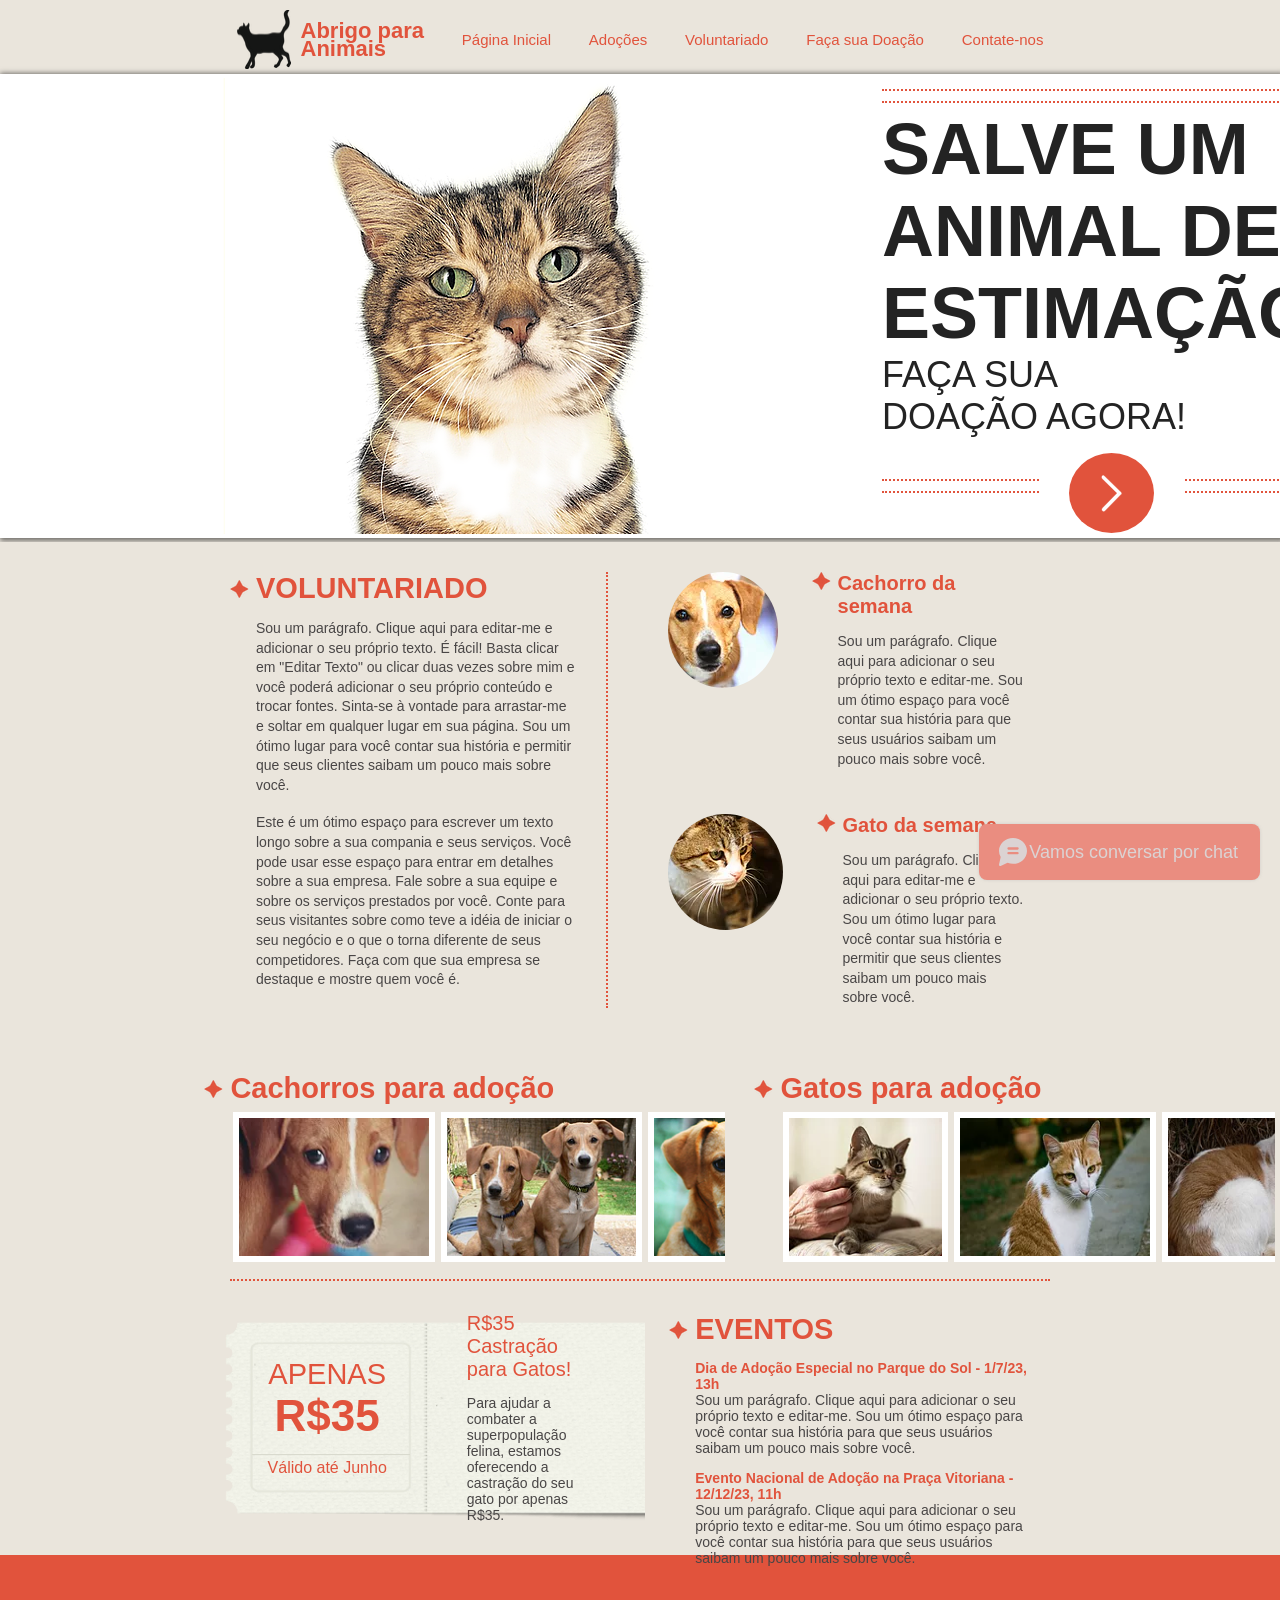
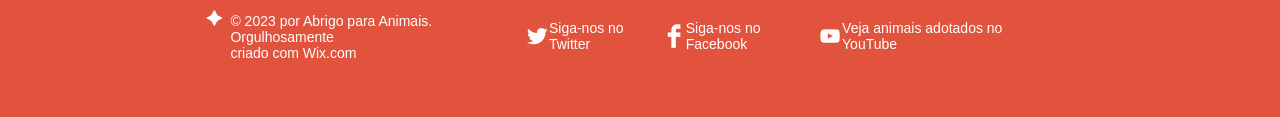
<file: copia-site-pets/site-copiado-pets.html>
<!DOCTYPE html>
<html lang="en">
<head>
    <meta charset="UTF-8">
    <meta http-equiv="X-UA-Compatible" content="IE=edge">
    <meta name="viewport" content="width=device-width, initial-scale=1.0">
    <title>Template Abrigo para Animais | WIX</title>
    <link rel="stylesheet" href="estilizacao-copia-pets.css">
    <link rel="icon" sizes="192x192" href="https://www.wix.com/favicon.ico">
</head>
<body>
    <header>
        <div class="menu-inicial">
            <div class="botoes-menu-inicial">
                <img src="assets/gato-preto-desenho.webp" class="gato-titulo">
                <h1 class="titulo-site">Abrigo para <br /> Animais</h1>
            </div>
            <div class="botoes-menu-inicial"><a href="#">Página Inicial</a></div>
            <div class="botoes-menu-inicial"><a href="#">Adoções</a></div>
            <div class="botoes-menu-inicial"><a href="#">Voluntariado</a></div>
            <div class="botoes-menu-inicial"><a href="#">Faça sua Doação</a></div>
            <div class="botoes-menu-inicial"><a href="#">Contate-nos</a></div>
        </div>
    </header>
    <div class="caixa-flutuante">
        <svg class="icone-caixa-flutuante" xmlns="http://www.w3.org/2000/svg" width="32" height="32" viewBox="0 0 32 32">
            <path d="M16 2C8.28 2 2 7.8 2 14.93a12.144 12.144 0 001.696 6.15l-1.668 7.51A1.16 1.16 0 003.63 29.9l6.914-3.072A14.835 14.835 0 0016 27.861c7.72 0 14-5.8 14-12.93S23.72 2 16 2zm4.508 16.32h-9.016a1.16 1.16 0 010-2.32h9.016a1.16 1.16 0 010 2.32zm0-4.638h-9.016a1.16 1.16 0 010-2.318h9.016a1.16 1.16 0 110 2.318z" fill="currentColor" fill-rule="nonzero"></path>
        </svg>
        <p class="texto-caixa-flutuante">
            Vamos conversar por chat
        </p>
    </div>
    <section class="caixa-imagem-e-frase-grande">
        <div class="fotos-pets">
            <img src="assets/gato-1.webp" class="foto-gato-1">
            <img src="assets/pets-1.webp" class="foto-pets-1">
        </div>
        <div class="caixa-frase-grande">
            <div class="borda-extra"></div>
            <div class="borda-extra"></div>
            <h1 class="titulo-1">
                SALVE UM ANIMAL DE ESTIMAÇÃO
            </h1>
            <p class="subtitulo-1">
                FAÇA SUA <br /> DOAÇÃO AGORA!
            </p>
            <div class="quadrado-branco">
            <div class="circulo-com-seta">
                <img src="assets/seta.webp" class="seta">
            </div>
            </div>
            <div class="borda-extra"></div>
            <div class="borda-extra"></div>
        </div>
    </section>
    <section class="info-1">
        <div class="caixa-voluntariado">
            <ul>
                <li class="titulo-voluntariado">
                    VOLUNTARIADO
                </li>
            </ul>
            <p class="texto-voluntariado">
                Sou um parágrafo. Clique aqui para editar-me e adicionar o seu próprio texto. É fácil! Basta clicar em "Editar Texto" ou clicar duas vezes sobre mim e você poderá adicionar o seu próprio conteúdo e trocar fontes. Sinta-se à vontade para arrastar-me e soltar em qualquer lugar em sua página. Sou um ótimo lugar para você contar sua história e permitir que seus clientes saibam um pouco mais sobre você.
            </p> <br />
            <p class="texto-voluntariado">
                Este é um ótimo espaço para escrever um texto longo sobre a sua compania e seus serviços. Você pode usar esse espaço para entrar em detalhes sobre a sua empresa. Fale sobre a sua equipe e sobre os serviços prestados por você. Conte para seus visitantes sobre como teve a idéia de iniciar o seu negócio e o que o torna diferente de seus competidores. Faça com que sua empresa se destaque e mostre quem você é.
            </p>
        </div>
        <div class="caixa-pets-da-semana">
            <div class="caixa-cachorro-da-semana">
                <div class="foto-cachorro-da-semana">
                    <img src="assets/cachorro-da-semana.webp" class="img-cachorro-da-semana">
                </div>
                <div class="caixa-texto-cachorro-da-semana">
                <ul>
                    <li class="titulo-cachorro-da-semana">
                        Cachorro da semana
                    </li>
                </ul>
                <p class="texto-cachorro-da-semana">
                    Sou um parágrafo. Clique aqui para adicionar o seu próprio texto e editar-me. Sou um ótimo espaço para você contar sua história para que seus usuários saibam um pouco mais sobre você.
                </p>
                </div>
            </div>
            <div class="caixa-gato-da-semana">
                <div class="foto-gato-da-semana">
                    <img src="assets/gato-da-semana.webp" class="img-gato-da-semana">
                </div>
                <div class="caixa-texto-gato-da-semana">
                <ul>
                    <li class="titulo-gato-da-semana">
                        Gato da semana
                    </li>
                </ul>
                <p class="texto-gato-da-semana">
                    Sou um parágrafo. Clique aqui para editar-me e adicionar o seu próprio texto. Sou um ótimo lugar para você contar sua história e permitir que seus clientes saibam um pouco mais sobre você.
                </p>
                </div>
            </div>
        </div>
    </section>
    <section class="fotos-pets-para-adocao">
        <div class="caixa-cachorros-para-adocao">
            <ul>
                <li class="titulo-cachorros-para-adocao">
                    Cachorros para adoção
                </li>
            </ul>
            <div class="fotos-cachorros-para-adocao">
                <img src="assets/cao-1.webp" class="img-cachorro-para-adocao">
                <img src="assets/cao-2.webp" class="img-cachorro-para-adocao">
                <img src="assets/cao-3.webp" class="img-cachorro-para-adocao">
            </div>
        </div>
        <div class="caixa-gatos-para-adocao">
            <ul>
                <li class="titulo-gatos-para-adocao">
                    Gatos para adoção
                </li>
            </ul>
            <div class="fotos-gatos-para-adocao">
                <img src="assets/gato-2.webp"  class="img-gato-para-adocao">
                <img src="assets/gato-3.webp" class="img-gato-para-adocao">
                <img src="assets/gato-4.webp" class="img-gato-para-adocao">
            </div>
        </div>
    </section>
    <div class="separacao-2"></div>
    <section class="info-2">
        <div class="caixa-castracao-gatos">
            <div class="preco-castracao-gatos">
                <p class="titulo-preco-castracao-1">APENAS</p>
                <p class="preco-castracao-mesmo">R$35</p>
                <p class="subtitulo-preco-castracao-1">
                    Válido até Junho
                </p>
            </div>
            <div class="texto-castracao-gatos">
                <h1 class="titulo-preco-castracao-2">
                    R$35 Castração <br /> para Gatos!
                </h1>
                <p class="subtitulo-preco-castracao-2">
                    Para ajudar a combater a superpopulação felina, estamos oferecendo a castração do seu gato por apenas R$35.
                </p>
            </div>
        </div>
        <div class="caixa-eventos">
            <ul>
                <li class="titulo-eventos">
                    EVENTOS
                </li>
            </ul>
            <p class="nome-do-evento">
                Dia de Adoção Especial no Parque do Sol - 1/7/23, 13h
            </p>
            <p class="descricao-do-evento">
                Sou um parágrafo. Clique aqui para adicionar o seu próprio texto e editar-me. Sou um ótimo espaço para você contar sua história para que seus usuários saibam um pouco mais sobre você.
            </p>
            <p class="nome-do-evento">
                Evento Nacional de Adoção na Praça Vitoriana - 12/12/23, 11h
            </p>
            <p class="descricao-do-evento">
                Sou um parágrafo. Clique aqui para adicionar o seu próprio texto e editar-me. Sou um ótimo espaço para você contar sua história para que seus usuários saibam um pouco mais sobre você.
            </p>
        </div>
    </section>
    <footer>
        <div class="texto-footer">
            <ul>
                <li class="copright-footer">© 2023 por Abrigo para Animais.  Orgulhosamente <br /> criado com Wix.com</li>
            </ul>
        </div>
        <div class="texto-footer">
            <img src="assets/twitter.webp"class="icone-twitter-footer">
            <p class="nota-footer">Siga-nos no Twitter</p>
        </div>
        <div class="texto-footer">
            <img src="assets/facebook.wix_mp"class="icone-face-footer">
            <p class="nota-footer">Siga-nos no Facebook</p>
        </div>
        <div class="texto-footer">
            <img src="assets/youtube.webp"class="icone-youtube-footer">
           <p class="nota-footer"> Veja animais adotados no YouTube</p>
        </div>
    </footer>
</body>
</html>
</file>
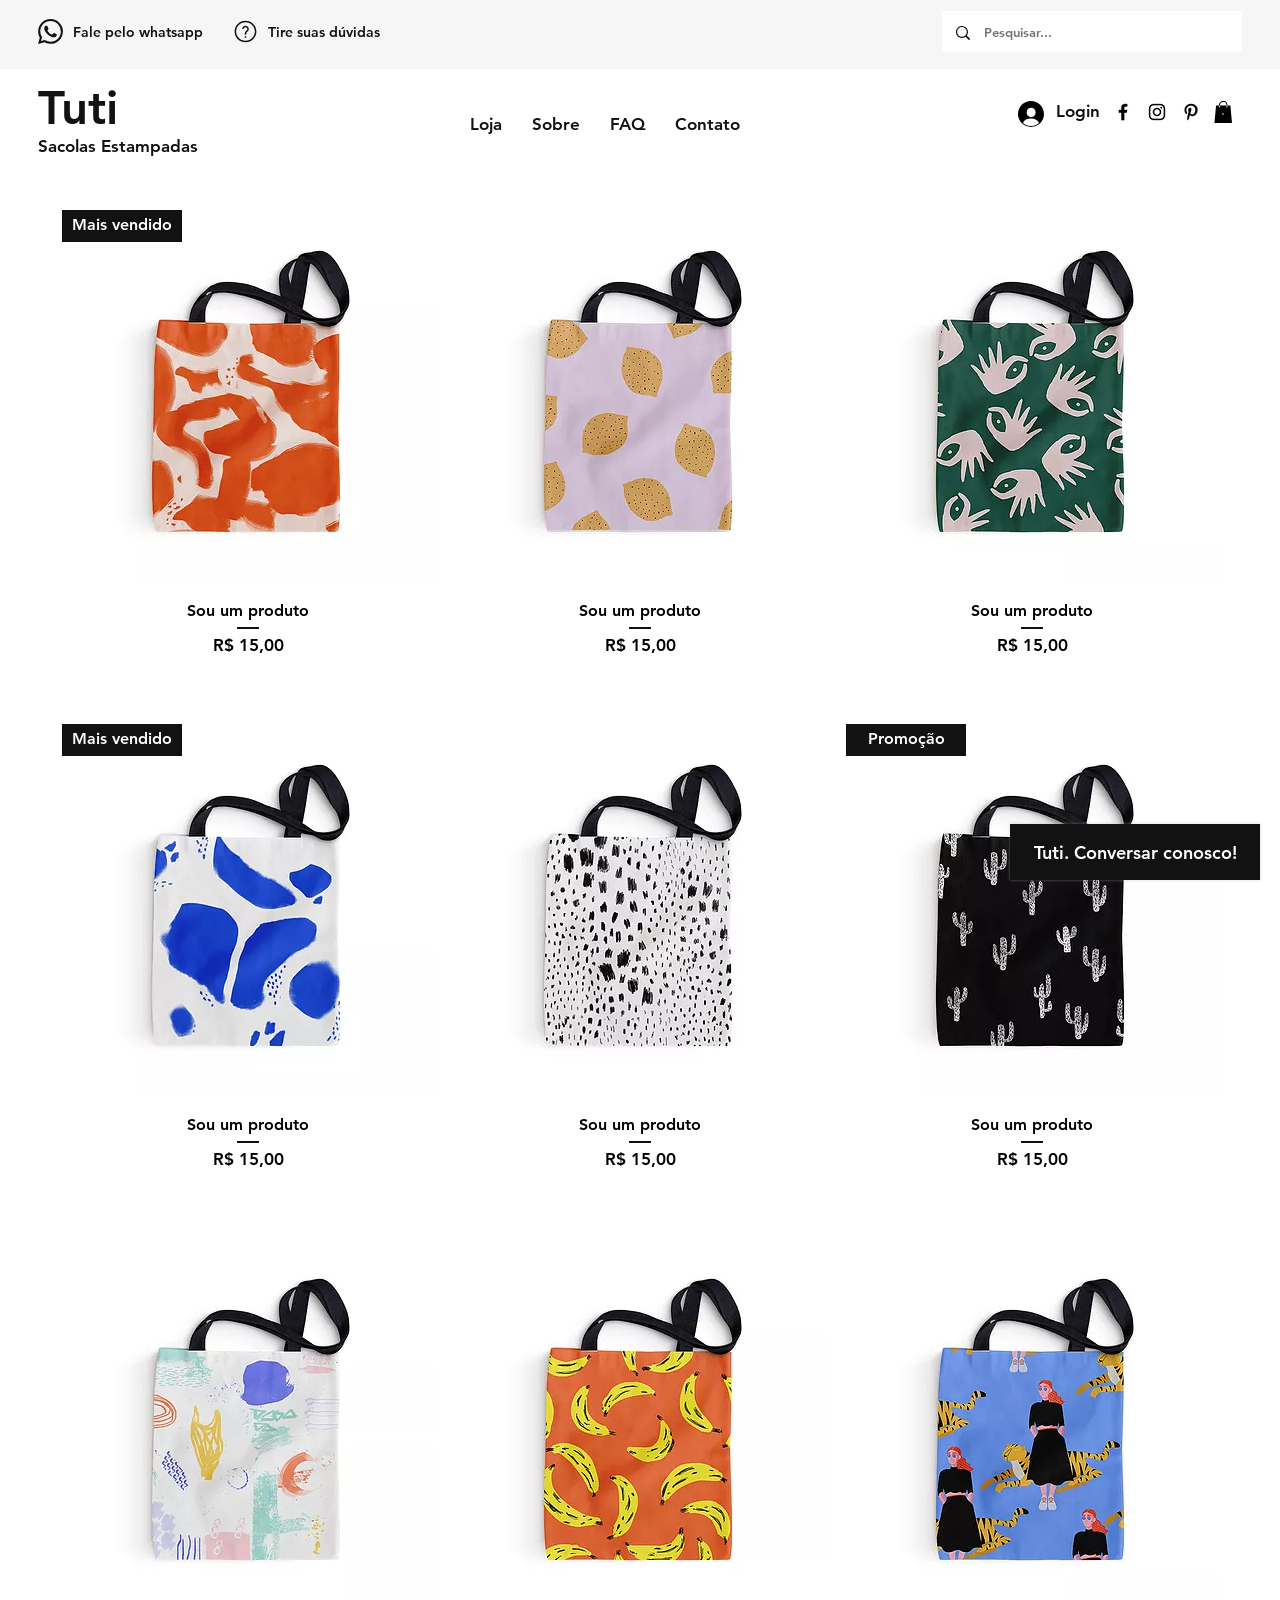
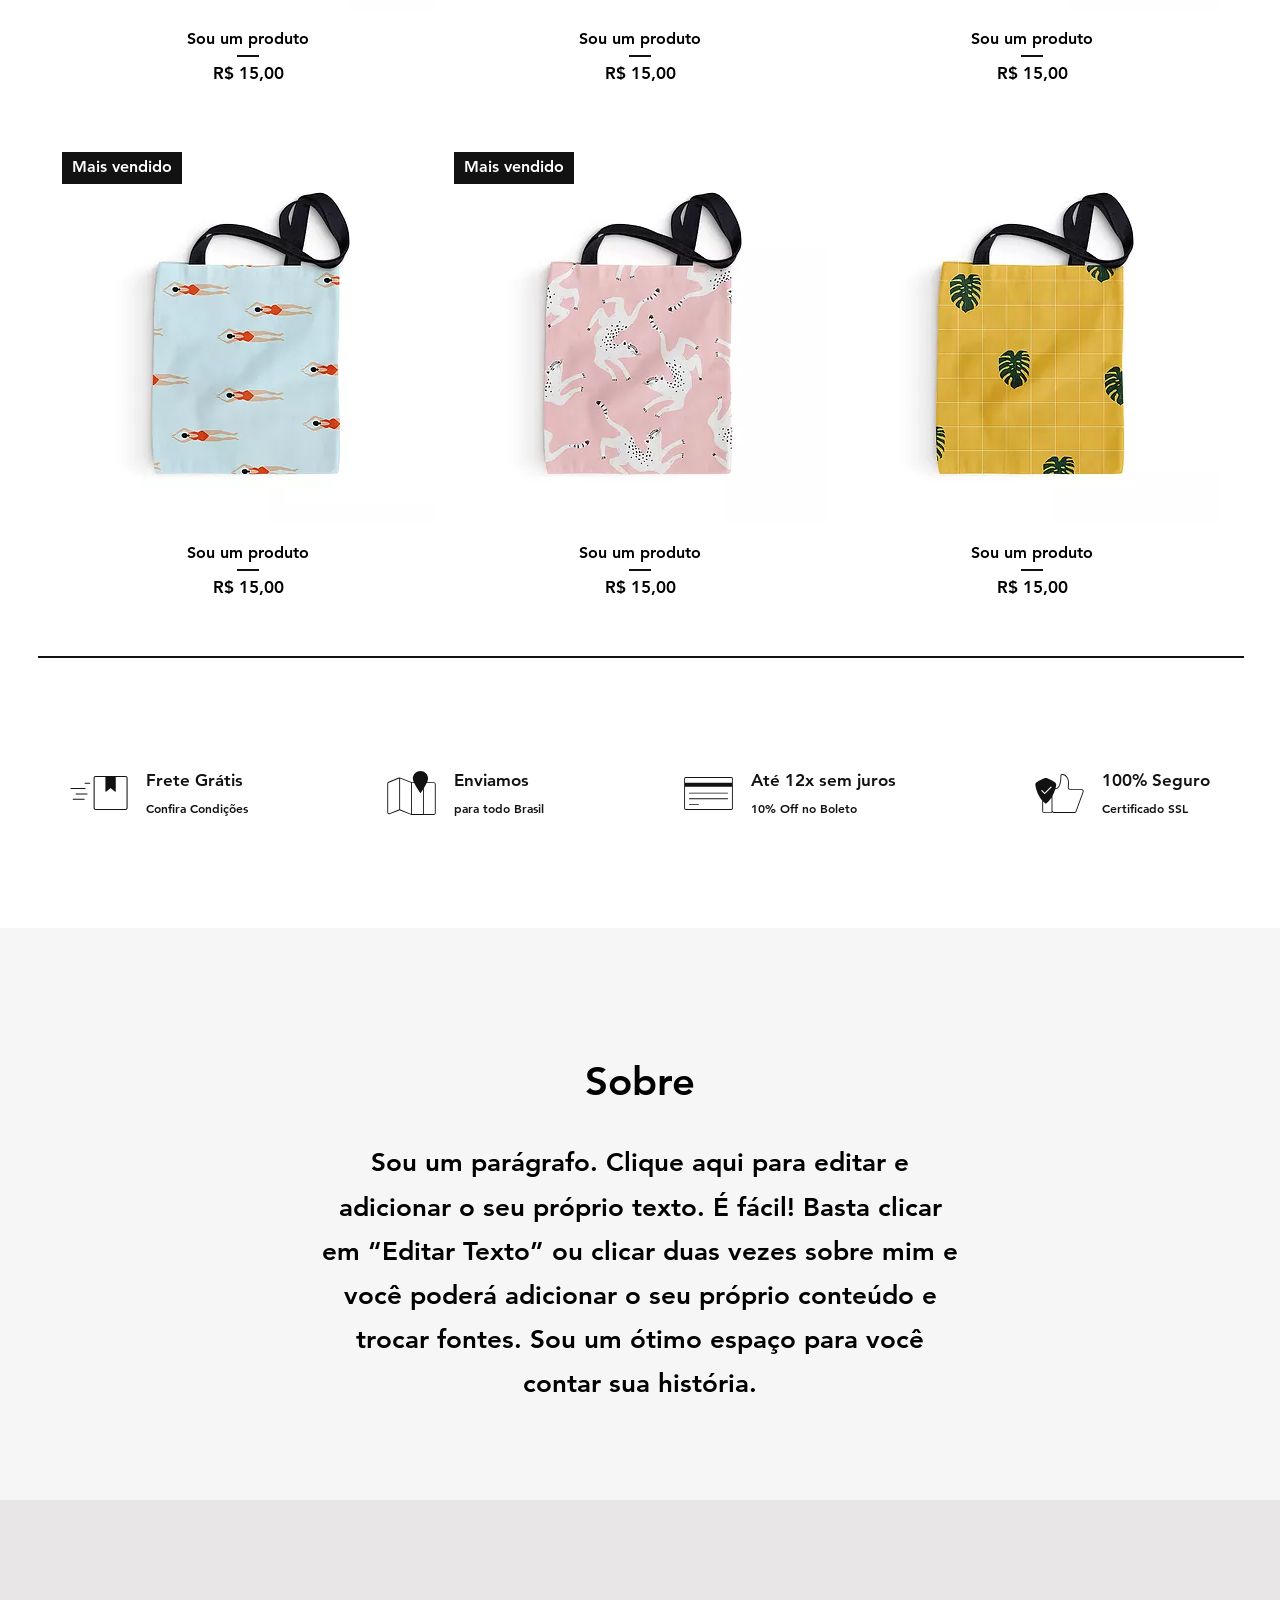
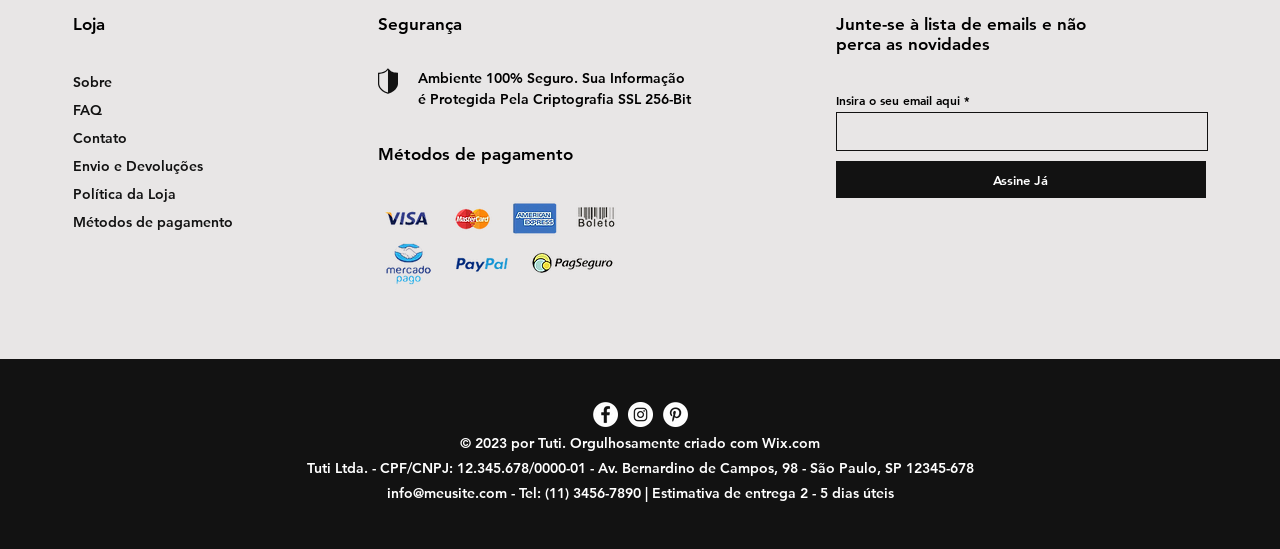
<file: copia-site-vendas/copia-site.html>
<!DOCTYPE html>
<html lang="en">
<head>
    <meta charset="UTF-8">
    <meta http-equiv="X-UA-Compatible" content="IE=edge">
    <meta name="viewport" content="width=device-width, initial-scale=1.0">
    <title>Template Loja de acessórios | WIX</title>
    <link rel="stylesheet" href="estilizacao-copia.css">
    <link rel="icon" sizes="192x192" href="https://www.wix.com/favicon.ico">
</head>
<body>
    <div class="menu-flutuante">
        <div class="caixa-1-superior">
            <div class="caixa-whats-duvidas">    
                <svg class="icone-whats" role="img" viewBox="0 0 24 24" xmlns="http://www.w3.org/2000/svg">
                    <title>WhatsApp</title><path d="M17.472 14.382c-.297-.149-1.758-.867-2.03-.967-.273-.099-.471-.148-.67.15-.197.297-.767.966-.94 1.164-.173.199-.347.223-.644.075-.297-.15-1.255-.463-2.39-1.475-.883-.788-1.48-1.761-1.653-2.059-.173-.297-.018-.458.13-.606.134-.133.298-.347.446-.52.149-.174.198-.298.298-.497.099-.198.05-.371-.025-.52-.075-.149-.669-1.612-.916-2.207-.242-.579-.487-.5-.669-.51-.173-.008-.371-.01-.57-.01-.198 0-.52.074-.792.372-.272.297-1.04 1.016-1.04 2.479 0 1.462 1.065 2.875 1.213 3.074.149.198 2.096 3.2 5.077 4.487.709.306 1.262.489 1.694.625.712.227 1.36.195 1.871.118.571-.085 1.758-.719 2.006-1.413.248-.694.248-1.289.173-1.413-.074-.124-.272-.198-.57-.347m-5.421 7.403h-.004a9.87 9.87 0 01-5.031-1.378l-.361-.214-3.741.982.998-3.648-.235-.374a9.86 9.86 0 01-1.51-5.26c.001-5.45 4.436-9.884 9.888-9.884 2.64 0 5.122 1.03 6.988 2.898a9.825 9.825 0 012.893 6.994c-.003 5.45-4.437 9.884-9.885 9.884m8.413-18.297A11.815 11.815 0 0012.05 0C5.495 0 .16 5.335.157 11.892c0 2.096.547 4.142 1.588 5.945L.057 24l6.305-1.654a11.882 11.882 0 005.683 1.448h.005c6.554 0 11.89-5.335 11.893-11.893a11.821 11.821 0 00-3.48-8.413Z"/>
                </svg>
                <div class="texto-caixa-whats-duvidas">Fale pelo whatsapp</div>
                <svg class="icone-interrogacao" role="img" viewBox="30 30 140 140" xmlns="http://www.w3.org/2000/svg">  
                    <path d="M100 160.5c-33.636 0-61-27.142-61-60.502C39 66.639 66.364 39.5 100 39.5c33.634 0 61 27.139 61 60.498 0 33.36-27.366 60.502-61 60.502zm0-112.573c-28.951 0-52.506 23.359-52.506 52.071 0 28.718 23.554 52.079 52.506 52.079 28.953 0 52.505-23.361 52.505-52.079.001-28.712-23.552-52.071-52.505-52.071z" ></path>
                    <path d="M104.244 118.815h-8.492v-6.817c0-7.491 5.638-12.982 10.167-17.395.453-.444.901-.878 1.335-1.311a10.063 10.063 0 0 0 3.008-7.197c0-5.611-4.602-10.176-10.264-10.176-5.658 0-10.262 4.564-10.262 10.176h-8.495c0-10.256 8.414-18.601 18.757-18.601s18.759 8.345 18.759 18.601c0 4.968-1.952 9.64-5.496 13.154-.453.449-.916.902-1.389 1.362-3.751 3.653-7.628 7.427-7.628 11.386v6.818z" ></path>
                    <path  d="M104.244 126.709v8.42h-8.49v-8.42h8.49z" ></path>
                </svg>
                <div class="texto-caixa-whats-duvidas">Tire suas dúvidas</div>
            </div>
            <div class="caixa-pesquisar">
                <div class="caixa-de-pesquisa">
                    <svg class="icone-lupa" viewBox="5 5 14 14">
                        <path d="M15.683 14.6l3.265 3.265a.2.2 0 010 .282l-.8.801a.2.2 0 01-.283 0l-3.266-3.265a5.961 5.961 0 111.084-1.084zm-4.727 1.233a4.877 4.877 0 100-9.754 4.877 4.877 0 000 9.754z"></path>
                    </svg>
                    <input class="texto-pesquisar" value placeholder="Pesquisar..." aria-label="Pesquisar..."m maxlength="100"></input>
                </div>
            </div>
        </div>
        <div class="caixa-1-inferior">
            <div class="titulo-loja">
                <h1 class="nome-empresa">Tuti</h1>
                <span class="subtitulo-empresa">Sacolas Estampadas</span>
            </div>
            <div class="botoes-menu">
                <ul class="ul-menu-flutuante">
                    <li class="lista-menu-flutuante"><a href="#loja">Loja</a></li>
                    <li class="lista-menu-flutuante"><a href="#Sobre">Sobre</a></li>
                    <li class="lista-menu-flutuante"><a href="#FAQ">FAQ</a></li>
                    <li class="lista-menu-flutuante"><a href="#contato">Contato</a></li>
                </ul>
            </div>
            <div class="login-redes-sociais">
                <svg class="icone-usuario" data-bbox="0 0 50 50" data-type="shape" xmlns="http://www.w3.org/2000/svg" width="50" height="50" viewBox="0 0 50 50">
                    <path d="M25 48.077c-5.924 0-11.31-2.252-15.396-5.921 2.254-5.362 7.492-8.267 15.373-8.267 7.889 0 13.139 3.044 15.408 8.418-4.084 3.659-9.471 5.77-15.385 5.77m.278-35.3c4.927 0 8.611 3.812 8.611 8.878 0 5.21-3.875 9.456-8.611 9.456s-8.611-4.246-8.611-9.456c0-5.066 3.684-8.878 8.611-8.878M25 0C11.193 0 0 11.193 0 25c0 .915.056 1.816.152 2.705.032.295.091.581.133.873.085.589.173 1.176.298 1.751.073.338.169.665.256.997.135.515.273 1.027.439 1.529.114.342.243.675.37 1.01.18.476.369.945.577 1.406.149.331.308.657.472.98.225.446.463.883.714 1.313.182.312.365.619.56.922.272.423.56.832.856 1.237.207.284.41.568.629.841.325.408.671.796 1.02 1.182.22.244.432.494.662.728.405.415.833.801 1.265 1.186.173.154.329.325.507.475l.004-.011A24.886 24.886 0 0 0 25 50a24.881 24.881 0 0 0 16.069-5.861.126.126 0 0 1 .003.01c.172-.144.324-.309.49-.458.442-.392.88-.787 1.293-1.209.228-.232.437-.479.655-.72.352-.389.701-.78 1.028-1.191.218-.272.421-.556.627-.838.297-.405.587-.816.859-1.24a26.104 26.104 0 0 0 1.748-3.216c.208-.461.398-.93.579-1.406.127-.336.256-.669.369-1.012.167-.502.305-1.014.44-1.53.087-.332.183-.659.256-.996.126-.576.214-1.164.299-1.754.042-.292.101-.577.133-.872.095-.89.152-1.791.152-2.707C50 11.193 38.807 0 25 0"></path>
                </svg>
                <div class="texto-login">Login</div>
                <div class="icone-redes">
                    <img src="assets/facebook.webp">
                </div>
                <div class="icone-redes">
                    <img src="assets/instagram.webp">
                </div>
                <div class="icone-redes">
                    <img src="assets/pinterest.webp">
                </div>
                <svg class="icone-bolsa" xmlns="http://www.w3.org/2000/svg" version="1.1" width="100%" height="100%" viewBox="5.7 0 105.5 126.1" preserveAspectRatio="xMinYMax meet" data-hook="svg-icon-1">
                    <path d="M99.8 28.4c0-1.2-0.9-2-2.1-2h-15c0 3.2 0 7.6 0 8.2 0 1.5-1.2 2.6-2.6 2.9 -1.5 0.3-2.9-0.9-3.2-2.3 0-0.3 0-0.3 0-0.6 0-0.9 0-4.7 0-8.2H40.1c0 3.2 0 7.3 0 8.2 0 1.5-1.2 2.9-2.6 2.9 -1.5 0-2.9-0.9-3.2-2.3 0-0.3 0-0.3 0-0.6 0-0.6 0-5 0-8.2h-15c-1.2 0-2 0.9-2 2L8.3 124c0 1.2 0.9 2.1 2.1 2.1h96.3c1.2 0 2.1-0.9 2.1-2.1L99.8 28.4z"></path><path d="M59.1 5.9c-2.9 0-2 0-2.9 0 -2 0-4.4 0.6-6.4 1.5 -3.2 1.5-5.9 4.1-7.6 7.3 -0.9 1.8-1.5 3.5-1.8 5.6 0 0.9-0.3 1.5-0.3 2.3 0 1.2 0 2.1 0 3.2 0 1.5-1.2 2.9-2.6 2.9 -1.5 0-2.9-0.9-3.2-2.3 0-0.3 0-0.3 0-0.6 0-1.2 0-2.3 0-3.5 0-3.2 0.9-6.4 2-9.4 1.2-2.3 2.6-4.7 4.7-6.4 3.2-2.9 6.7-5 11.1-5.9C53.5 0.3 55 0 56.7 0c1.5 0 2.9 0 4.4 0 2.9 0 5.6 0.6 7.9 1.8 2.6 1.2 5 2.6 6.7 4.4 3.2 3.2 5.3 6.7 6.4 11.1 0.3 1.5 0.6 3.2 0.6 4.7 0 1.2 0 2.3 0 3.2 0 1.5-1.2 2.6-2.6 2.9s-2.9-0.9-3.2-2.3c0-0.3 0-0.3 0-0.6 0-1.2 0-2.6 0-3.8 0-2.3-0.6-4.4-1.8-6.4 -1.5-3.2-4.1-5.9-7.3-7.3 -1.8-0.9-3.5-1.8-5.9-1.8C61.1 5.9 59.1 5.9 59.1 5.9L59.1 5.9z"></path><text x="58.5" y="77" dy=".35em" text-anchor="middle" class="_2u__n" data-hook="items-count" fill="#ffffff">0</text>
                </svg>
            </div>
        </div>
    </div>
    <div class="caixa-flutuante-baixo-direita">
        <div class="texto-caixa-flutuante"> Tuti. Conversar conosco!</div>
    </div>
    <div class="conteudo-pagina">
        <section class="produtos"> 
            <div class="produto">
                <div class="caixa-imagem-produto">
                <div class="imagem-produto">
                    <div class="caixa-aviso-produto">
                        Mais vendido
                    </div>
                    <img src="assets/imagem-1.webp">
                </div>
                <div class="imagem-produto-hover">
                    <div class="caixa-aviso-produto">
                        Mais vendido
                    </div>
                    <img src="assets/imagem-hover-1.webp">
                    <div class="texto-hover">Visualização rápida</div>
                </div>
                </div>
                <div class="descricao-produto">
                    <div class="titulo-produto">
                        Sou um produto
                    </div>
                    <div class="traco"></div>
                    <div class="preco-produto">
                        R$ 15,00
                    </div>
                </div>
            </div>
            <div class="produto">
                <div class="caixa-imagem-produto">
                <div class="imagem-produto">

                    <img src="assets/imagem-2.webp">
                </div>
                <div class="imagem-produto-hover">

                    <img src="assets/imagem-hover-2.webp">
                    <div class="texto-hover">Visualização rápida</div>
                </div>
                </div>
                <div class="descricao-produto">
                    <div class="titulo-produto">
                        Sou um produto
                    </div>
                    <div class="traco"></div>
                    <div class="preco-produto">
                        R$ 15,00
                    </div>
                </div>
            </div>
            <div class="produto">
                <div class="caixa-imagem-produto">
                <div class="imagem-produto">

                    <img src="assets/imagem-3.webp">
                </div>
                <div class="imagem-produto-hover">

                    <img src="assets/imagem-hover-3.webp">
                    <div class="texto-hover">Visualização rápida</div>
                </div>
                </div>
                <div class="descricao-produto">
                    <div class="titulo-produto">
                        Sou um produto
                    </div>
                    <div class="traco"></div>
                    <div class="preco-produto">
                        R$ 15,00
                    </div>
                </div>
            </div>
            <div class="produto">
                <div class="caixa-imagem-produto">
                <div class="imagem-produto">
                    <div class="caixa-aviso-produto">
                        Mais vendido
                    </div>
                    <img src="assets/imagem-4.webp">
                </div>
                <div class="imagem-produto-hover">
                    <div class="caixa-aviso-produto">
                        Mais vendido
                    </div>
                    <img src="assets/imagem-hover-4.webp">
                    <div class="texto-hover">Visualização rápida</div>
                </div>
                </div>
                <div class="descricao-produto">
                    <div class="titulo-produto">
                        Sou um produto
                    </div>
                    <div class="traco"></div>
                    <div class="preco-produto">
                        R$ 15,00
                    </div>
                </div>
            </div>
            <div class="produto">
                <div class="caixa-imagem-produto">
                <div class="imagem-produto">

                    <img src="assets/imagem-5.webp">
                </div>
                <div class="imagem-produto-hover">

                    <img src="assets/imagem-hover-5.webp">
                    <div class="texto-hover">Visualização rápida</div>
                </div>
                </div>
                <div class="descricao-produto">
                    <div class="titulo-produto">
                        Sou um produto
                    </div>
                    <div class="traco"></div>
                    <div class="preco-produto">
                        R$ 15,00
                    </div>
                </div>
            </div>
            <div class="produto">
                <div class="caixa-imagem-produto">
                <div class="imagem-produto">
                    <div class="caixa-aviso-produto">
                        Promoção
                    </div>
                    <img src="assets/imagem-6.webp">
                </div>
                <div class="imagem-produto-hover">
                    <div class="caixa-aviso-produto">
                        Promoção
                    </div>
                    <img src="assets/imagem-hover-6.webp">
                    <div class="texto-hover">Visualização rápida</div>
                </div>
                </div>
                <div class="descricao-produto">
                    <div class="titulo-produto">
                        Sou um produto
                    </div>
                    <div class="traco"></div>
                    <div class="preco-produto">
                        R$ 15,00
                    </div>
                </div>
            </div>
            <div class="produto">
                <div class="caixa-imagem-produto">
                <div class="imagem-produto">

                    <img src="assets/imagem-7.webp">
                </div>
                <div class="imagem-produto-hover">

                    <img src="assets/imagem-hover-7.webp">
                    <div class="texto-hover">Visualização rápida</div>
                </div>
                </div>
                <div class="descricao-produto">
                    <div class="titulo-produto">
                        Sou um produto
                    </div>
                    <div class="traco"></div>
                    <div class="preco-produto">
                        R$ 15,00
                    </div>
                </div>
            </div>
            <div class="produto">
                <div class="caixa-imagem-produto">
                <div class="imagem-produto">

                    <img src="assets/imagem-8.webp">
                </div>
                <div class="imagem-produto-hover">

                    <img src="assets/imagem-hover-8.webp">
                    <div class="texto-hover">Visualização rápida</div>
                </div>
                </div>
                <div class="descricao-produto">
                    <div class="titulo-produto">
                        Sou um produto
                    </div>
                    <div class="traco"></div>
                    <div class="preco-produto">
                        R$ 15,00
                    </div>
                </div>
            </div>
            <div class="produto">
                <div class="caixa-imagem-produto">
                <div class="imagem-produto">

                    <img src="assets/imagem-9.webp">
                </div>
                <div class="imagem-produto-hover">

                    <img src="assets/imagem-hover-9.webp">
                    <div class="texto-hover">Visualização rápida</div>
                </div>
                </div>
                <div class="descricao-produto">
                    <div class="titulo-produto">
                        Sou um produto
                    </div>
                    <div class="traco"></div>
                    <div class="preco-produto">
                        R$ 15,00
                    </div>
                </div>
            </div>
            <div class="produto">
                <div class="caixa-imagem-produto">
                <div class="imagem-produto">
                    <div class="caixa-aviso-produto">
                        Mais vendido
                    </div>
                    <img src="assets/imagem-10.webp">
                </div>
                <div class="imagem-produto-hover">
                    <div class="caixa-aviso-produto">
                        Mais vendido
                    </div>
                    <img src="assets/imagem-hover-10.webp">
                    <div class="texto-hover">Visualização rápida</div>
                </div>
                </div>
                <div class="descricao-produto">
                    <div class="titulo-produto">
                        Sou um produto
                    </div>
                    <div class="traco"></div>
                    <div class="preco-produto">
                        R$ 15,00
                    </div>
                </div>
            </div>
            <div class="produto">
                <div class="caixa-imagem-produto">
                <div class="imagem-produto">
                    <div class="caixa-aviso-produto">
                        Mais vendido
                    </div>
                    <img src="assets/imagem-11.webp">
                </div>
                <div class="imagem-produto-hover">
                    <div class="caixa-aviso-produto">
                        Mais vendido
                    </div>
                    <img src="assets/imagem-hover-11.webp">
                    <div class="texto-hover">Visualização rápida</div>
                </div>
                </div>
                <div class="descricao-produto">
                    <div class="titulo-produto">
                        Sou um produto
                    </div>
                    <div class="traco"></div>
                    <div class="preco-produto">
                        R$ 15,00
                    </div>
                </div>
            </div>
            <div class="produto">
                <div class="caixa-imagem-produto">
                <div class="imagem-produto">

                    <img src="assets/imagem-12.webp">
                </div>
                <div class="imagem-produto-hover">

                    <img src="assets/imagem-hover-12.webp">
                    <div class="texto-hover">Visualização rápida</div>
                </div>
                </div>
                <div class="descricao-produto">
                    <div class="titulo-produto">
                        Sou um produto
                    </div>
                    <div class="traco"></div>
                    <div class="preco-produto">
                        R$ 15,00
                    </div>
                </div>
            </div>
        </section>
    </div>
    <div class="separacao"></div>
    <section class="informacoes-compra">
        <div class="caixa-informacao-compra">
            <svg class="icone-envio" preserveAspectRatio="xMidYMid meet" data-bbox="18.5 51.538 163 96.925" viewBox="18.5 51.538 163 96.925" height="200" width="200" xmlns="http://www.w3.org/2000/svg" data-type="color" role="presentation" aria-hidden="true" aria-labelledby="svgcid-9ookerbre546"><title id="svgcid-9ookerbre546"></title>
                    <path d="M176 51.538H90.075a5.506 5.506 0 0 0-5.5 5.5v85.925c0 3.033 2.467 5.5 5.5 5.5H176c3.032 0 5.5-2.467 5.5-5.5V57.038c0-3.033-2.468-5.5-5.5-5.5zm2.5 91.424c0 1.378-1.121 2.5-2.5 2.5H90.075a2.503 2.503 0 0 1-2.5-2.5V57.038c0-1.378 1.121-2.5 2.5-2.5h28.218v40.979c0 .92 1.069 1.428 1.782.847l12.272-10a1.093 1.093 0 0 1 1.38 0l12.272 10a1.092 1.092 0 0 0 1.782-.847V54.538H176c1.379 0 2.5 1.122 2.5 2.5v85.924z" fill="#121212" data-color="1"></path>
                    <path d="M73.516 70.65H60.409a1.5 1.5 0 1 0 0 3h13.106a1.5 1.5 0 0 0 .001-3z" fill="#121212" data-color="1"></path>
                    <path d="M61.909 87.44a1.5 1.5 0 0 0-1.5-1.5H20a1.5 1.5 0 1 0 0 3h40.409a1.5 1.5 0 0 0 1.5-1.5z" fill="#121212" data-color="1"></path>
                    <path d="M65.87 101.23H34.744a1.5 1.5 0 1 0 0 3H65.87a1.5 1.5 0 1 0 0-3z" fill="#121212" data-color="1"></path>
                    <path d="M57.679 116.521H26.553a1.5 1.5 0 1 0 0 3h31.126a1.5 1.5 0 1 0 0-3z" fill="#121212" data-color="1"></path>
                
            </svg>
            <div class="caixa-texto-informacao-compra">
                <p class="titulo-informacao-compra">Frete Grátis</p>
                <p class="subtitulo-informacao-compra">Confira Condições</p>
            </div>
        </div>
        <div class="caixa-informacao-compra">
            <svg class="icone-mapa" preserveAspectRatio="xMidYMid meet" data-bbox="18.499 25.982 163.001 148.037" viewBox="18.499 25.982 163.001 148.037" height="200" width="200" xmlns="http://www.w3.org/2000/svg" data-type="color" role="presentation" aria-hidden="true" aria-labelledby="svgcid--6pyv4ufe20z"><title id="svgcid--6pyv4ufe20z"></title>
                <g>
                    <path d="M175 63.519h-22.482c1.967-4.592 3.235-8.769 3.235-11.912 0-14.152-11.473-25.625-25.625-25.625s-25.625 11.473-25.625 25.625c0 3.143 1.268 7.32 3.235 11.912h-6.614a3.657 3.657 0 0 1-1.548-.356l-36.89-14.814a6.502 6.502 0 0 0-5.264-.095l-34.978 14.09a6.492 6.492 0 0 0-3.945 5.977v96.626a6.482 6.482 0 0 0 2.919 5.424 6.467 6.467 0 0 0 6.103.566l31.052-12.412c.911-.39 1.949-.372 2.923.076l36.89 14.814a6.536 6.536 0 0 0 2.738.604H175c3.584 0 6.5-2.916 6.5-6.5v-97.5c0-3.584-2.916-6.5-6.5-6.5zm-44.872 37.287s3.816-5.223 8.5-12.441v82.653h-37v-104.5h7.468c7.371 15.596 21.032 34.288 21.032 34.288zm-72.701 54.946l-31.051 12.411a3.442 3.442 0 0 1-3.305-.298 3.446 3.446 0 0 1-1.571-2.92V68.319c0-1.403.834-2.667 2.096-3.206l34.978-14.09c.018-.008.037-.009.055-.017v104.37a6.37 6.37 0 0 0-1.202.376zm5.26.096a6.441 6.441 0 0 0-1.059-.374V51.153l36.758 14.762c.079.037.162.063.242.097v104.271l-35.941-14.435zM178.5 167.519c0 1.93-1.57 3.5-3.5 3.5h-33.372V83.646c3.374-5.427 6.863-11.478 9.533-17.128H175c1.93 0 3.5 1.57 3.5 3.5v97.501z" fill="#121212" data-color="1"></path>
                </g>
            </svg>
            <div class="caixa-texto-informacao-compra">
                <p class="titulo-informacao-compra">Enviamos</p>
                <p class="subtitulo-informacao-compra">para todo Brasil</p>
            </div>
        </div>
        <div class="caixa-informacao-compra">
            <svg class="icone-cartao" preserveAspectRatio="xMidYMid meet" data-bbox="18.5 44.75 163 110.5" viewBox="18.5 44.75 163 110.5" height="200" width="200" xmlns="http://www.w3.org/2000/svg" data-type="color" role="presentation" aria-hidden="true" aria-labelledby="svgcid--aq82pu9jgusn"><title id="svgcid--aq82pu9jgusn"></title>
                <g>
                    <path d="M176 44.75H24a5.506 5.506 0 0 0-5.5 5.5v99.5c0 3.033 2.468 5.5 5.5 5.5h152c3.032 0 5.5-2.467 5.5-5.5v-99.5c0-3.033-2.468-5.5-5.5-5.5zm-152 3h152c1.379 0 2.5 1.122 2.5 2.5v13.5h-157v-13.5c0-1.378 1.121-2.5 2.5-2.5zm152 104.5H24a2.503 2.503 0 0 1-2.5-2.5V77.5h157v72.25c0 1.378-1.121 2.5-2.5 2.5z" fill="#121212" data-color="1"></path>
                    <path d="M164.375 97.25H35.625a1.5 1.5 0 1 0 0 3h128.75a1.5 1.5 0 1 0 0-3z" fill="#121212" data-color="1"></path>
                    <path d="M164.375 116H35.625a1.5 1.5 0 1 0 0 3h128.75a1.5 1.5 0 1 0 0-3z" fill="#121212" data-color="1"></path>
                    <path d="M66.719 134.75H36.094a1.5 1.5 0 1 0 0 3h30.625a1.5 1.5 0 1 0 0-3z" fill="#121212" data-color="1"></path>
                </g>
            </svg>
            <div class="caixa-texto-informacao-compra">
                <p class="titulo-informacao-compra">Até 12x sem juros</p>
                <p class="subtitulo-informacao-compra">10% Off no Boleto</p>
            </div>
        </div>
        <div class="caixa-informacao-compra">
            <svg class="icone-joinha-protegido" preserveAspectRatio="xMidYMid meet" data-bbox="20 34.969 161.493 130.071" viewBox="20 34.969 161.493 130.071" height="200" width="200" xmlns="http://www.w3.org/2000/svg" data-type="color" role="presentation" aria-hidden="true" aria-labelledby="svgcid-t6nyi9-bo3rj4"><title id="svgcid-t6nyi9-bo3rj4"></title>
                <g>
                    <path d="M180.062 88.025a7.956 7.956 0 0 0-6.519-3.398h-37.291a4.947 4.947 0 0 1-4.902-5.633c1.167-8.436 1.877-20.186-1.367-28.263-5.003-12.456-15.535-16.672-21.073-15.602-3.157.61-5.042 2.793-5.042 5.839 0 17.293-2.404 38.464-13.857 41.116-.875.202-1.696.353-2.484.481 1.628-6.125 2.358-10.947 2.358-13.201 0-7.328-21.398-17.236-32.345-21.005a7.957 7.957 0 0 0-5.194 0C41.398 52.129 20 62.037 20 69.365c0 6.608 6.226 35.179 23.227 54.419v36.449c0 2.651 2.988 4.807 6.661 4.807h20.644c2.514 0 4.707-1.011 5.84-2.499a7.921 7.921 0 0 0 5.772 2.499h67.746a7.98 7.98 0 0 0 7.465-5.214l23.653-64.51a7.96 7.96 0 0 0-.946-7.291zM40.516 89.041a1.935 1.935 0 0 1 2.737 0l8.099 8.099 19.822-19.822a1.935 1.935 0 1 1 2.737 2.737l-21.19 21.19a1.929 1.929 0 0 1-1.368.567c-.495 0-.99-.189-1.368-.567l-9.468-9.467a1.934 1.934 0 0 1-.001-2.737zm33.676 71.191c0 1.457-1.643 2.642-3.661 2.642H49.888c-2.019 0-3.661-1.185-3.661-2.642v-33.25a57.895 57.895 0 0 0 6.344 5.459 3.998 3.998 0 0 0 4.743 0c6.828-5.043 12.398-11.668 16.878-18.749v46.54zm103.999-65.95l-23.653 64.511a4.968 4.968 0 0 1-4.648 3.247H82.144a4.957 4.957 0 0 1-4.951-4.951v-48.494c4.326-7.88 7.407-15.983 9.446-22.861a44.012 44.012 0 0 0 4.047-.725c10.737-2.485 16.182-17.302 16.182-44.039 0-1.585.879-2.558 2.611-2.893a6.97 6.97 0 0 1 1.333-.121c4.913 0 12.57 4.393 16.388 13.895 3.156 7.859 2.093 20.123 1.179 26.733a7.95 7.95 0 0 0 7.874 9.044h37.291c1.641 0 3.12.771 4.06 2.116a4.891 4.891 0 0 1 .587 4.538z" fill="#121212" data-color="1"></path>
                </g>
            </svg>
            <div class="caixa-texto-informacao-compra">
                <p class="titulo-informacao-compra">100% Seguro</p>
                <p class="subtitulo-informacao-compra">Certificado SSL</p>
            </div>
        </div>
    </section>
    <section class="sobre">
        <h1 class="titulo-sobre">
            Sobre
        </h1>
        <p class="texto-sobre">
            Sou um parágrafo. Clique aqui para editar e adicionar o seu próprio texto. É fácil! Basta clicar em “Editar Texto” ou clicar duas vezes sobre mim e você poderá adicionar o seu próprio conteúdo e trocar fontes. Sou um ótimo espaço para você contar sua história.
        </p>
    </section>
    <section class="ultimas-infos">
        <div class="caixa-ultima-info">
            <h1 class="titulo-ultimas-infos">Loja</h1>
            <ul class="lista-ultimas-infos">
                <li><a href="#">Sobre</li>
                <li><a href="#">FAQ</a></li>
                <li><a href="#">Contato</a></li>
                <li><a href="#">Envio e Devoluções</a></li>
                <li><a href="#">Política da Loja</a></li>
                <li><a href="#">Métodos de pagamento</a></li>
            </ul>
        </div>
        <div class="caixa-ultima-info">
            <h1 class="titulo-ultimas-infos">Segurança</h1>
            <div class="caixa-seguranca-ultimas-infos">
                <svg class="icone-escudo" preserveAspectRatio="xMidYMid meet" data-bbox="46 30.5 108 138.9" viewBox="46 30.5 108 138.9" height="200" width="200" xmlns="http://www.w3.org/2000/svg" data-type="color" role="presentation" aria-hidden="true" aria-labelledby="svgcid-6s0wbfrjf3by">
                    <g>
                        <path d="M150.8 55.6c-13-.7-20.7-2.2-27.4-5.3-6.6-3.1-12.5-7.8-21.1-16.9l-2.7-2.9-2.4 3.2c-12.8 16.7-27.9 20.8-48 21.9l-3.2.2v58.7c0 1.6.3 36.6 52.5 54.6l1 .3.5-.1.5.1 1-.3c50.7-17.5 52.4-50.7 52.5-54.6V55.8l-3.2-.2zm-98.1 59V62c18.8-1.4 34.2-6 47.2-21.3v121.8c-46.9-16.4-47.2-46.6-47.2-47.9z" fill="#121212" data-color="1"></path>
                    </g>
                </svg>
                <p class="texto-seguranca-ultimas-infos">
                    Ambiente 100% Seguro. Sua Informação <br />
                    é Protegida Pela Criptografia SSL 256-Bit
                </p>
            </div>
            <h1 class="titulo-ultimas-infos">Métodos de pagamento</h1>
            <img class="img-metodo-pagamento" src="assets/meio-de-pagamento.webp" />
        </div>
        <div class="caixa-ultima-info">
            <h1 class="titulo-ultimas-infos">Junte-se à lista de emails e não <br /> perca as novidades</h1>
            <p class="texto-insira-email">
                Insira o seu email aqui *
            </p>
            <form >
                <input class="insira-email" type="email">

                <div >
                    <button class="botao-enviar-email" type="submit">Assine Já</button>
                </div>
            </form>
        </div>
        
    </section>
    <footer>
        <div class="icones-footer">
            <a href="#"><img class="icone-face-footer" src="assets/facebook-2.webp" /></a>
            <a href="#"><img class="icone-insta-footer" src="assets/instagram-2.webp" /></a>
            <a href="#"><img class="icone-pinterest-footer" src="assets/pinterest-2.webp" /></a>
        </div>
        <p class="texto-footer">
            © 2023 por Tuti. Orgulhosamente criado com Wix.com <br />
            Tuti Ltda. - CPF/CNPJ: 12.345.678/0000-01 - Av. Bernardino de Campos, 98 - São Paulo, SP 12345-678 <br />
            info@meusite.com - Tel: (11) 3456-7890    |    Estimativa de entrega 2 - 5 dias úteis<br />
        </p>
    </footer>
</body>
</html>
</file>
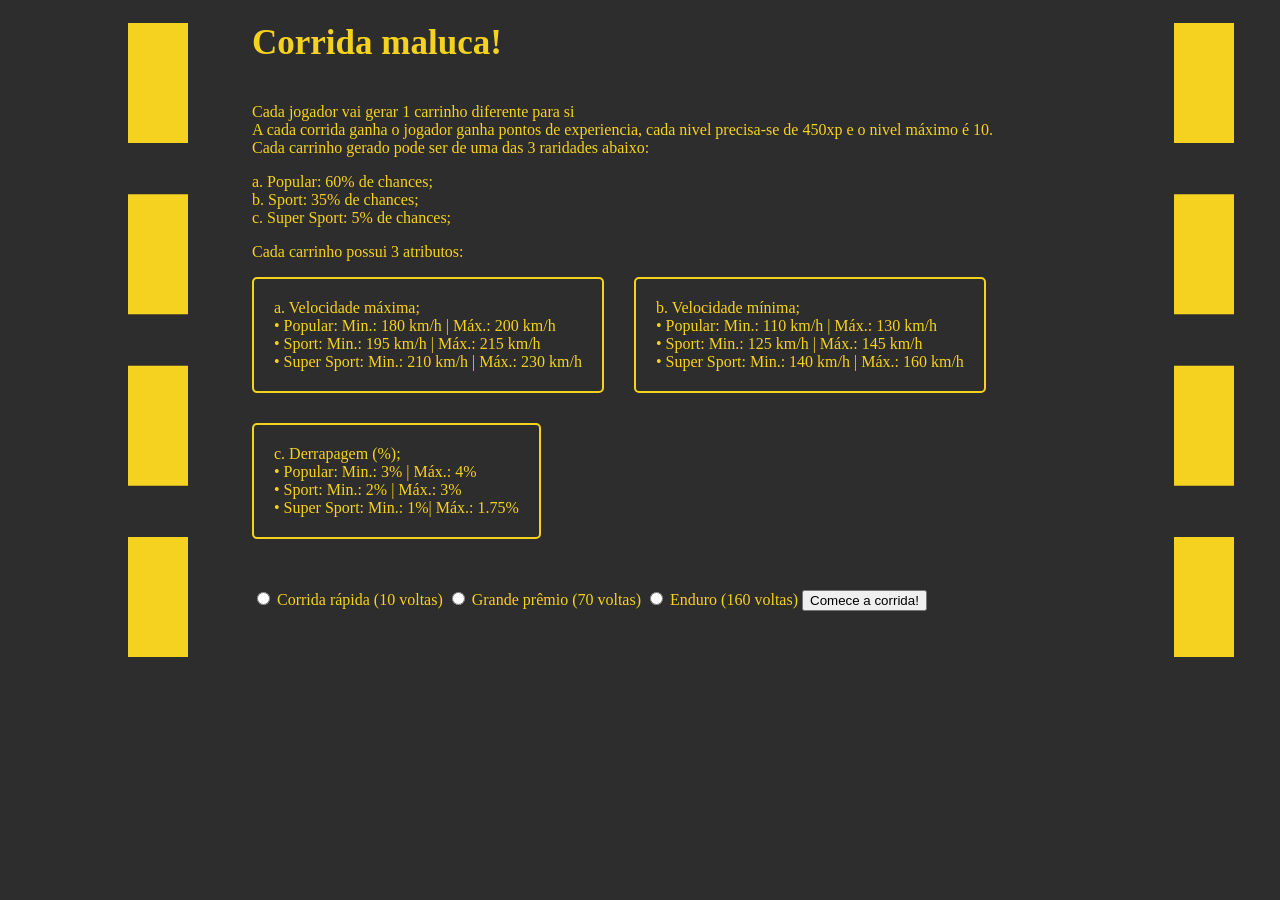
<file: corrida-maluca/runningcarsobject.html>
<!DOCTYPE html>
<html lang="en">
<head>
    <meta charset="UTF-8">
    <meta http-equiv="X-UA-Compatible" content="IE=edge">
    <meta name="viewport" content="width=device-width, initial-scale=1.0">
    <title>Qual carro será o vencendor?</title>
    <link rel="stylesheet" href="style.css">
</head>
<body>
    <h1 class="titulo-site">Corrida maluca!</h1>
    <div class="info-car">
        <p class="texto">
            Cada jogador vai gerar 1 carrinho diferente para si <br />
            A cada corrida ganha o jogador ganha pontos de experiencia, cada nivel precisa-se de 450xp e o nivel máximo é 10.<br />
            Cada carrinho gerado pode ser de uma das 3 raridades abaixo: <br />
        </p>

        <div class="caixa-info1">
            a. Popular: 60% de chances; <br />
            b. Sport: 35% de chances; <br />
            c. Super Sport: 5% de chances; <br />
        </div>

        <p class="texto">Cada carrinho possui 3 atributos: </p>
        
        <div class="caixa-grande-info">
            <div class="caixa-info">
                a. Velocidade máxima; <br />
                • Popular: Min.: 180 km/h | Máx.: 200 km/h <br />
                • Sport: Min.: 195 km/h | Máx.: 215 km/h <br />
                • Super Sport: Min.: 210 km/h | Máx.: 230 km/h <br />
            </div>
            
            <div class="caixa-info">
                b. Velocidade mínima; <br />
                • Popular: Min.: 110 km/h | Máx.: 130 km/h <br />
                • Sport: Min.: 125 km/h | Máx.: 145 km/h <br />
                • Super Sport: Min.: 140 km/h | Máx.: 160 km/h <br />
            </div>
            
            <div class="caixa-info">
                c. Derrapagem (%); <br />
                • Popular: Min.: 3% | Máx.: 4% <br />
                • Sport: Min.: 2% | Máx.: 3% <br />
                • Super Sport: Min.: 1%| Máx.: 1.75% <br />
            </div>
        </div>
    </div>
    <form>
        <input type="radio" name="tipo-corrida" id="corrida-rapida" value="10">
        <label for="corrida-rapida">Corrida rápida (10 voltas)</label>
        <input type="radio" name="tipo-corrida" id="grande-premio" value="70">
        <label for="grande-premio">Grande prêmio (70 voltas)</label>
        <input type="radio" name="tipo-corrida" id="enduro" value="160">
        <label for="enduro">Enduro (160 voltas)</label>
        <button type="button" onclick=runGame()>Comece a corrida!</button>
    </form>
    <p id="ganhador"></p>
    <div class="carros-sorteados">
        <p id="jogador-um"></p>
        <p id="jogador-dois"></p>
        <p id="jogador-tres"></p>
    </div>
    <div class="experiencia-jogadores">
        <p id="jogador-um-xp"></p>
        <p id="jogador-dois-xp"></p>
        <p id="jogador-tres-xp"></p>
    </div>
    <br />
    



    <script type="text/javascript"  src="runningcarsjsobjects.js"></script>
</body>
</html>
</file>
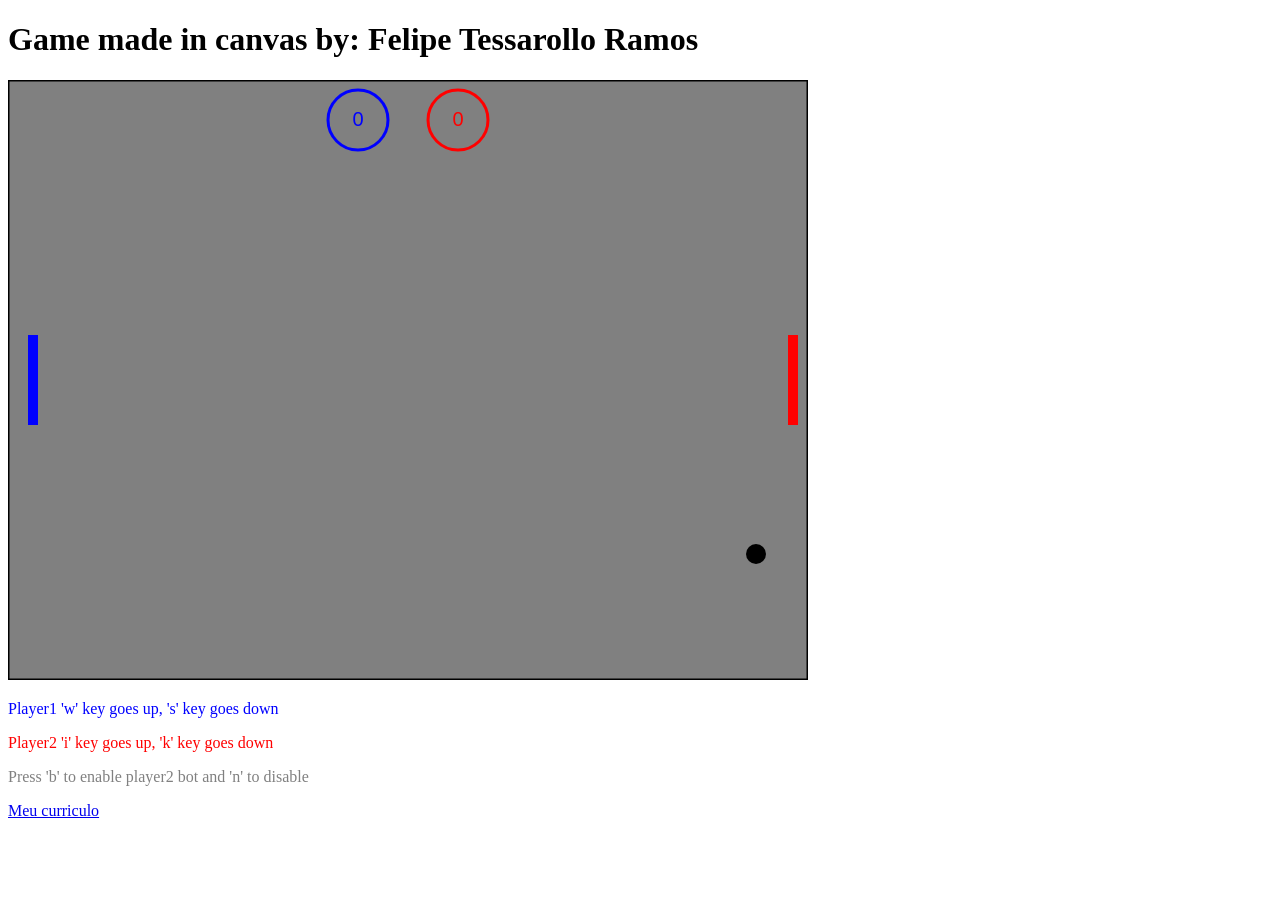
<file: jogo-canvas/jogo-bolinha.html>
<!DOCTYPE html>
<html lang="en" >
<head>
    <meta charset="UTF-8">
    <meta http-equiv="X-UA-Compatible" content="IE=edge">
    <meta name="viewport" content="width=device-width, initial-scale=1.0">
    <meta property="og:title" content="Jogo usando Canvas">
    <meta property="og:description" content="Esta página contém um jogo para 2 jogadores">
    <meta property="og:type" content="game">
    <meta property="og:url" content=https://felipetrpo.github.io/>
    <meta property="og:image" content="https://www.einerd.com.br/wp-content/uploads/2017/03/photodune-9235903-game-m-16x91-890x501.jpg">
    <meta property="og:image:type" content="image/jpeg">
    <meta property="og:image:width" content="400">
    <meta property="og:image:heigth" content="400">

    <title>Jogo no canvas</title>

</head>
<body>
    <h1>Game made in canvas by: Felipe Tessarollo Ramos</h1>
    <canvas id="canvas" width="800" height="600" style="background-color: gray"></canvas>
    <script src="testecanvas01.js">
        

    </script>
    <p style="color:blue">Player1 'w' key goes up, 's' key goes down </p>
    <p style="color:red">Player2 'i' key goes up, 'k' key goes down </p>
    <p style="color:grey">Press 'b' to enable player2 bot and 'n' to disable</p>
    <a href="meu-curriculo/meu-curriculo.html">Meu curriculo</a>
</body>
</html>
</file>
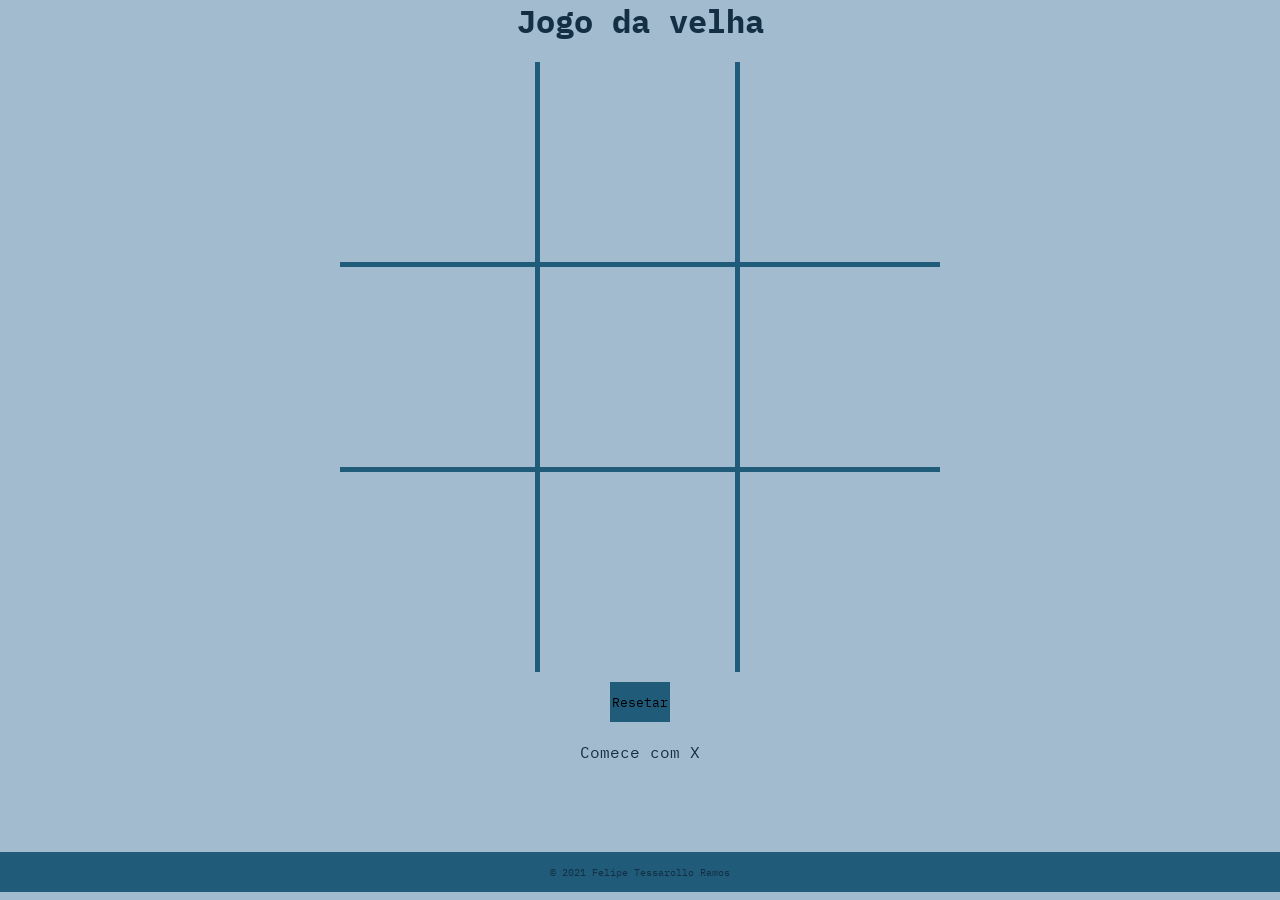
<file: jogo-da-velha/jogo-da-velha.html>
<!DOCTYPE html>
<html lang="en">
<head>
    <meta charset="UTF-8">
    <meta http-equiv="X-UA-Compatible" content="IE=edge">
    <meta name="viewport" content="width=device-width, initial-scale=1.0">
    <title>Jogo da velha</title>
    <link rel="stylesheet" href="style.css">
</head>
<body>
    <h1 class="titulo-site">Jogo da velha</h1>
    
    <div id="caixa-jogo-da-velha">
        <div id="row-1" class="coluna">
            <button type="button" id="btn-0-0" class="botao" onclick=markHere(0,0)></button>
            <button type="button" id="btn-1-0" class="botao" onclick=markHere(1,0)></button>
            <button type="button" id="btn-2-0" class="botao" onclick=markHere(2,0)></button>
        </div>
        <div id="row-2" class="coluna">
            <button type="button" id="btn-0-1" class="botao" onclick=markHere(0,1)></button>
            <button type="button" id="btn-1-1" class="botao" onclick=markHere(1,1)></button>
            <button type="button" id="btn-2-1" class="botao" onclick=markHere(2,1)></button>
        </div>
        <div id="row-3" class="coluna">
            <button type="button" id="btn-0-2" class="botao" onclick=markHere(0,2)></button>
            <button type="button" id="btn-1-2" class="botao" onclick=markHere(1,2)></button>
            <button type="button" id="btn-2-2" class="botao" onclick=markHere(2,2)></button>
        </div>
    </div>
    
    <button id="resetar-btn" type="button" onclick=resetar()>Resetar</button>
    <div id="jogador-agora">Comece com X</div>
    <div id="vencedor"></div>

    <footer>
        © 2021 Felipe Tessarollo Ramos
    </footer>
    <script type="text/javascript"  src="jogo-da-velhajs.js"></script>
</body>
</html>
</file>
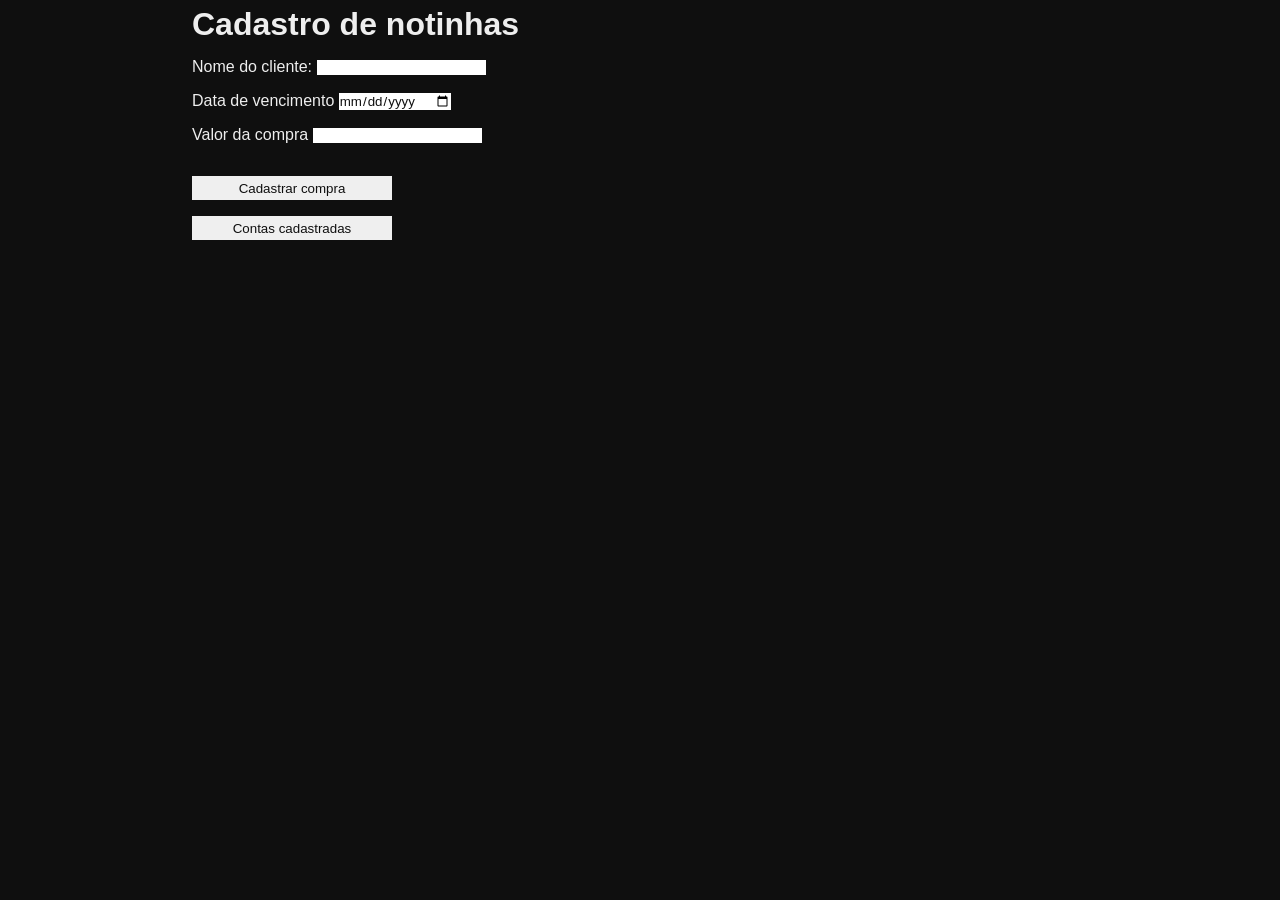
<file: juros/juros.html>
<!DOCTYPE html>
<html lang="en">
<head>
    <meta charset="UTF-8">
    <meta http-equiv="X-UA-Compatible" content="IE=edge">
    <meta name="viewport" content="width=device-width, initial-scale=1.0">
    <title>Juros para atrasados</title>
    <link rel="stylesheet" href="style.css">
</head>
<body>
    <div id="cadastro-conta">
        <h1 class="titulo">Cadastro de notinhas</h1>
        <form> 
        <div class="caixa-form">
            <label for="nome-cliente">Nome do cliente:</label>
            <input type="text" id="nome-cliente">
        </div>
        <div class="caixa-form">
            <label for="data-vencimento">Data de vencimento</label>
            <input type="date" id="data-vencimento">
        </div>
        <div class="caixa-form">
            <label for="valor-compra">Valor da compra</label>
            <input type="number" id="valor-compra">
        </div>
        <div id="digite-todos"></div>
        <button type="button" onclick=cadastroCliente()>Cadastrar compra</button>
        <button type="button" onclick=irCadastro()>Contas cadastradas</button>
        </form>

    </div>
    <div id="valores-cadastrados">
        <h1 class="titulo">Contas cadastradas:</h1>
        <div id="cadastros"></div>
        <button type="button" onclick=voltarCadastro()>Voltar para cadastro</button>
        <button type="button" onclick=calcularJuros()>Calcular juros</button>
    </div>
    <script type="text/javascript"  src="jurosjs.js"></script>
</body>
</html>
</file>
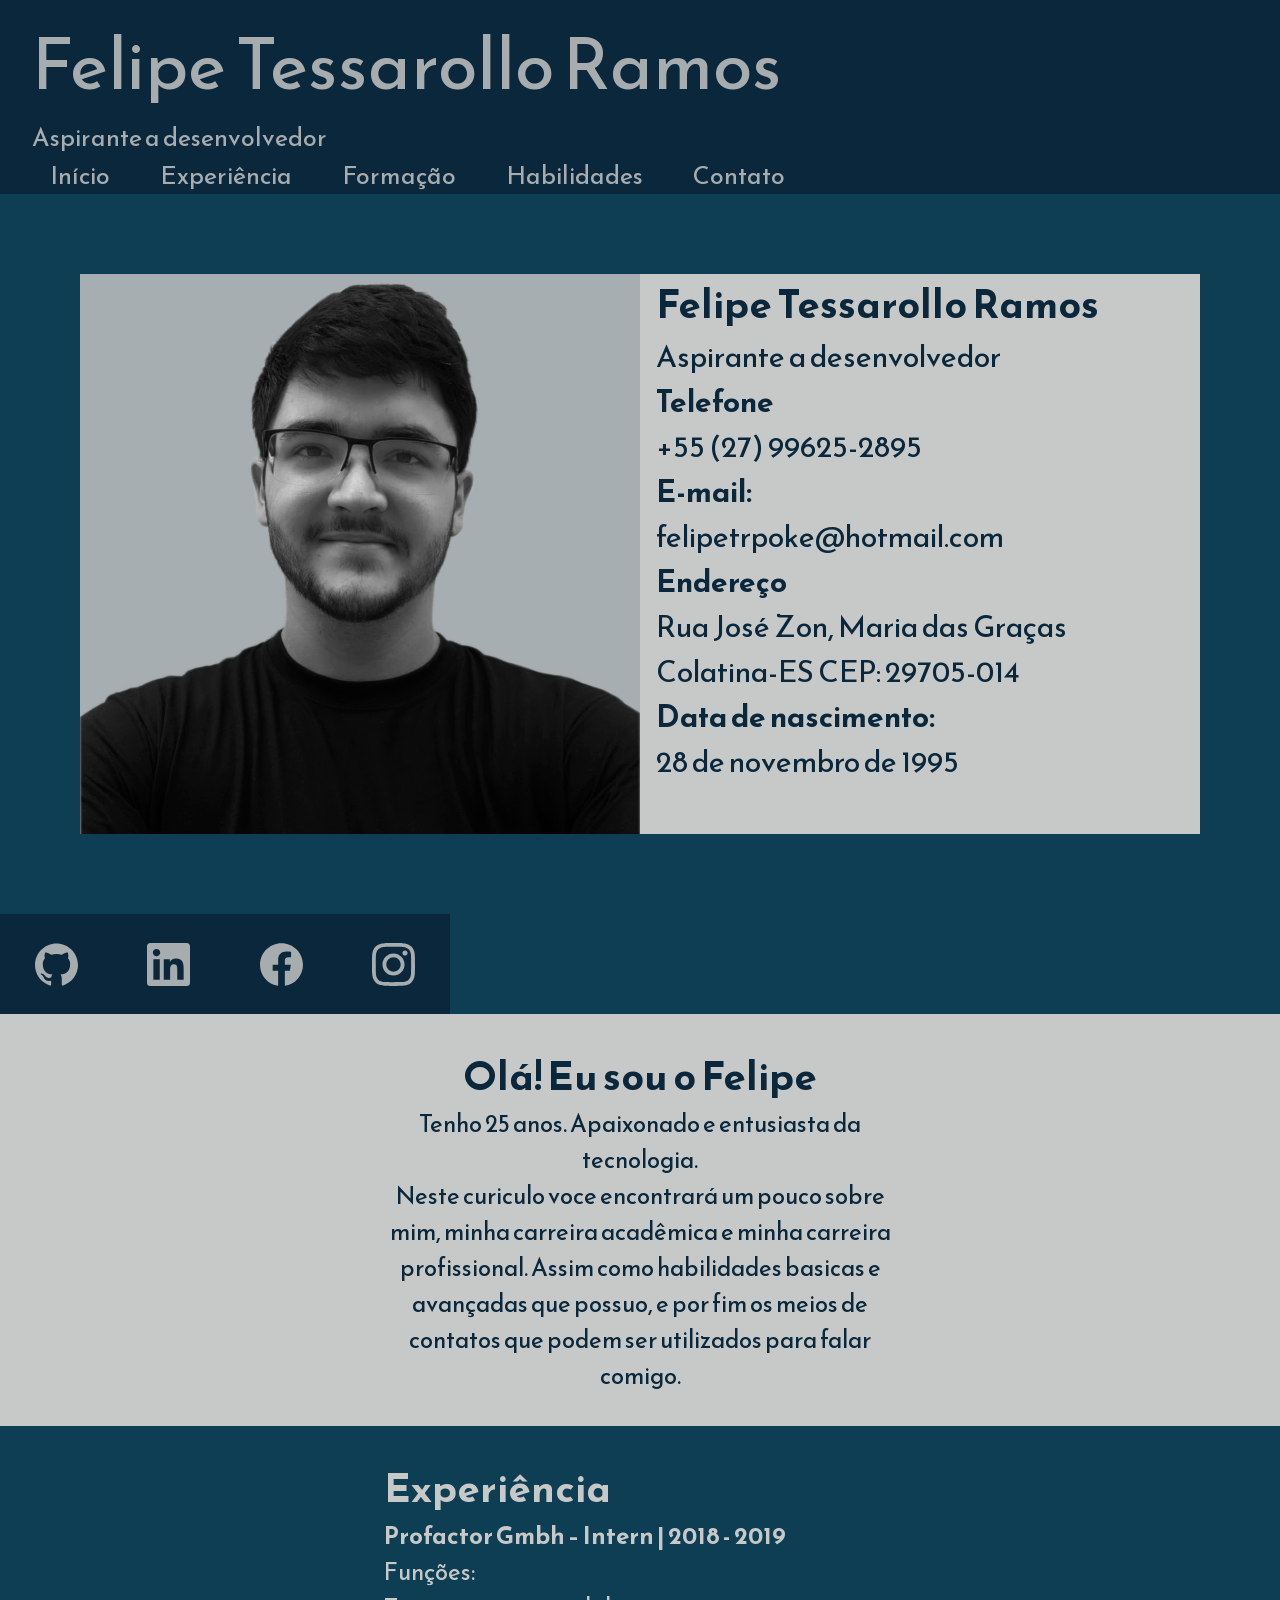
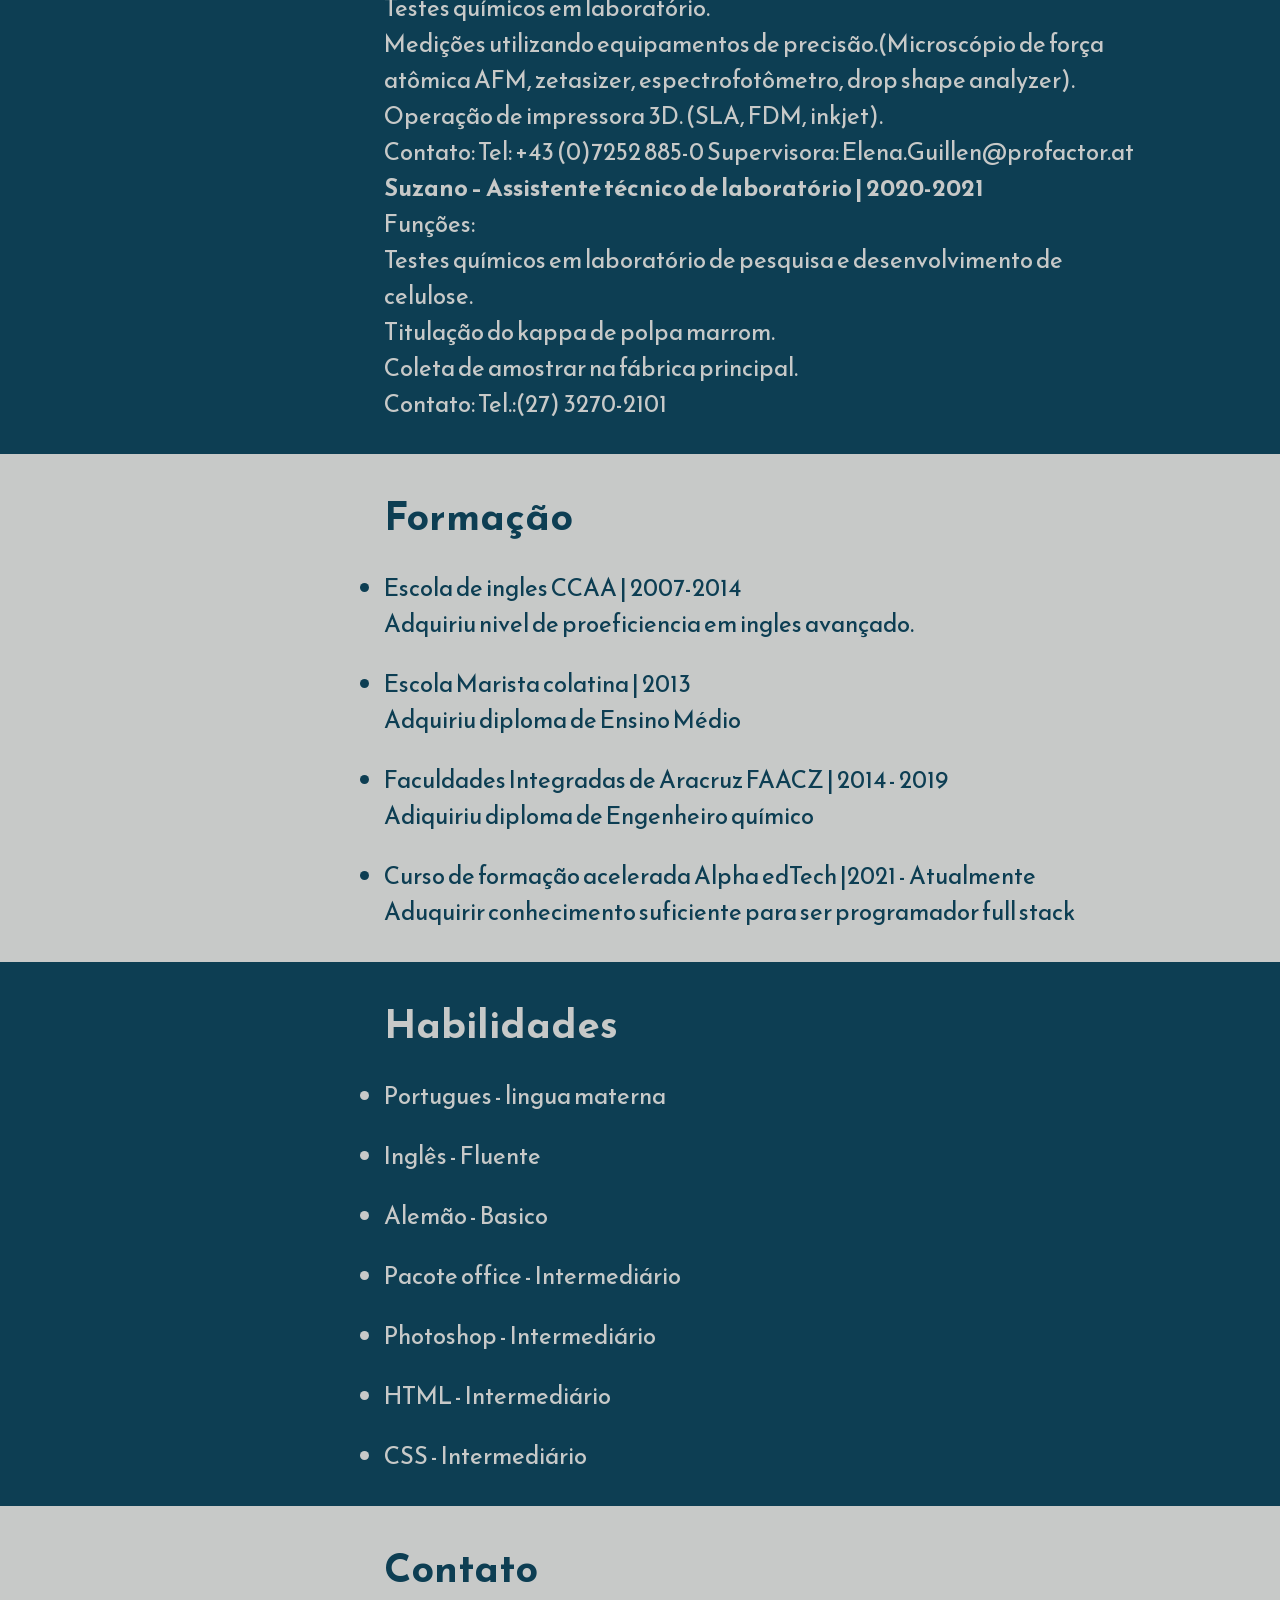
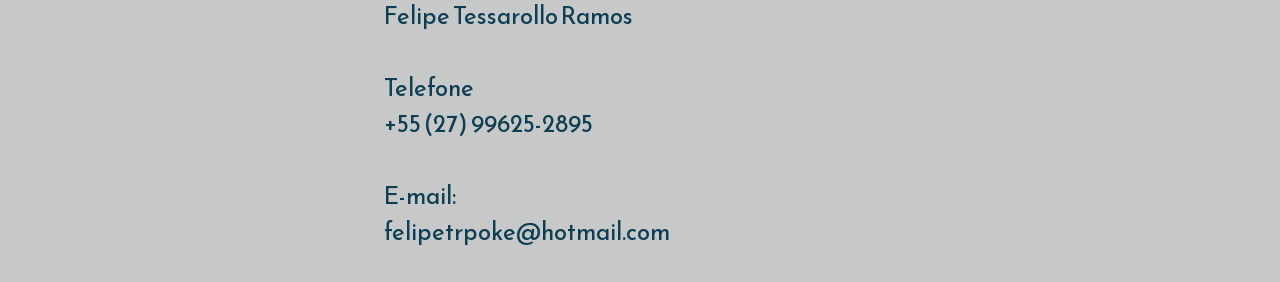
<file: meu-curriculo/meu-curriculo.html>
<!DOCTYPE html>
<html lang="en">
<head>
    <meta charset="UTF-8">
    <meta http-equiv="X-UA-Compatible" content="IE=edge">
    <meta name="viewport" content="width=device-width, initial-scale=1.0">
    <title>Curriculo Felipe Tessarollo Ramos</title>
    <meta property="og:title" content="Curriculo">
    <meta property="og:type" content="website">
    <meta property="og:image" content="FotoParaCurriculo.png">
    <meta property="og:image:width" content="400" />
    <meta property="og:image:height" content="400" />
    <meta property="og:url" content="https://felipetrpo.github.io/">
    <meta property="og:description" content="Curriculo do Felipe Tessarollo Ramos">
    <link rel="preconnect" href="https://fonts.googleapis.com">
    <link rel="preconnect" href="https://fonts.gstatic.com" crossorigin>
    <link href="https://fonts.googleapis.com/css2?family=Reem+Kufi:wght@400;700&display=swap" rel="stylesheet">
    <link rel="stylesheet" href="estilizacao-curriculo.css">
</head>
<body>
    <section class="cabecalho">
        <div class="cabecalhoesquerda">
            <div class="nome-cabecalho">Felipe Tessarollo Ramos</div>
            <div class="sub-cabecalho">Aspirante a desenvolvedor</div>
        </div>
        <div class="cabecalhodireita">
            <div class="text-clicavel-cabecalho"><a href="#inicio">Início</div></a> 
            <div class="text-clicavel-cabecalho"> <a href="#experiencia">Experiência</div></a> 
            <div class="text-clicavel-cabecalho"><a href="#formacao">Formação</div></a> 
            <div class="text-clicavel-cabecalho"><a href="#habilidades">Habilidades</div></a> 
            <div class="text-clicavel-cabecalho"><a href="#contato">Contato</div></a> 
        </div>
    </section>
    <section class="caixa-para-apresentacao-inicial">
    <div class="apresentacao-inicial" id="inicio">
        
            <img class="fotofelipe" src="FotoParaCurriculo.png" alt="Foto Felipe" />
        
        <div class="caixa-apr-ini">
                <div class="caixa-inicial">
                    <span class="nomefelipe1">Felipe Tessarollo Ramos</span>
                    <span class="subtitulo1">Aspirante a desenvolvedor</span>
                </div>
                <div class="caixa-inicial">
                    <span class="titulo1">Telefone</span>
                    <span class="subtitulo1">+55 (27) 99625-2895</span>
                </div>
                <div class="caixa-inicial">
                    <span class="titulo1">E-mail:</span>
                    <span class="subtitulo1">felipetrpoke@hotmail.com</span>
                </div>
                <div class="caixa-inicial">
                    <span class="titulo1">Endereço</span>
                    <span class="subtitulo1">Rua José Zon, Maria das Graças <br /> Colatina-ES CEP: 29705-014</span>
                </div>
                <div class="caixa-inicial">
                    <span class="titulo1">Data de nascimento:</span>
                    <span class="subtitulo1">28 de novembro de 1995</span>
                </div>

        </div>

    </div>
    <div class="caixa-icones-redes-sociais">
        <!-- github --> <div class="icone-rede-social"><a target="_blank" href="https://github.com/FelipeTRpo"><svg role="img" viewBox="0 0 24 24" xmlns="http://www.w3.org/2000/svg"><title>GitHub</title><path d="M12 .297c-6.63 0-12 5.373-12 12 0 5.303 3.438 9.8 8.205 11.385.6.113.82-.258.82-.577 0-.285-.01-1.04-.015-2.04-3.338.724-4.042-1.61-4.042-1.61C4.422 18.07 3.633 17.7 3.633 17.7c-1.087-.744.084-.729.084-.729 1.205.084 1.838 1.236 1.838 1.236 1.07 1.835 2.809 1.305 3.495.998.108-.776.417-1.305.76-1.605-2.665-.3-5.466-1.332-5.466-5.93 0-1.31.465-2.38 1.235-3.22-.135-.303-.54-1.523.105-3.176 0 0 1.005-.322 3.3 1.23.96-.267 1.98-.399 3-.405 1.02.006 2.04.138 3 .405 2.28-1.552 3.285-1.23 3.285-1.23.645 1.653.24 2.873.12 3.176.765.84 1.23 1.91 1.23 3.22 0 4.61-2.805 5.625-5.475 5.92.42.36.81 1.096.81 2.22 0 1.606-.015 2.896-.015 3.286 0 .315.21.69.825.57C20.565 22.092 24 17.592 24 12.297c0-6.627-5.373-12-12-12"fill="#A7ACAF"/></svg></a></div>
        <!-- linkedin --><div class="icone-rede-social"><a target="_blank" href="https://www.linkedin.com/in/felipe-tessarollo-ramos-307a60117/"><svg role="img" viewBox="0 0 24 24" xmlns="http://www.w3.org/2000/svg"><title>LinkedIn</title><path d="M20.447 20.452h-3.554v-5.569c0-1.328-.027-3.037-1.852-3.037-1.853 0-2.136 1.445-2.136 2.939v5.667H9.351V9h3.414v1.561h.046c.477-.9 1.637-1.85 3.37-1.85 3.601 0 4.267 2.37 4.267 5.455v6.286zM5.337 7.433c-1.144 0-2.063-.926-2.063-2.065 0-1.138.92-2.063 2.063-2.063 1.14 0 2.064.925 2.064 2.063 0 1.139-.925 2.065-2.064 2.065zm1.782 13.019H3.555V9h3.564v11.452zM22.225 0H1.771C.792 0 0 .774 0 1.729v20.542C0 23.227.792 24 1.771 24h20.451C23.2 24 24 23.227 24 22.271V1.729C24 .774 23.2 0 22.222 0h.003z"fill="#A7ACAF"/></svg></a></div>
        <!-- facebook --><div class="icone-rede-social"><a target="_blank" href="https://www.facebook.com/felipe.tessarolloramos"><svg role="img" viewBox="0 0 24 24" xmlns="http://www.w3.org/2000/svg"><title>Facebook</title><path d="M24 12.073c0-6.627-5.373-12-12-12s-12 5.373-12 12c0 5.99 4.388 10.954 10.125 11.854v-8.385H7.078v-3.47h3.047V9.43c0-3.007 1.792-4.669 4.533-4.669 1.312 0 2.686.235 2.686.235v2.953H15.83c-1.491 0-1.956.925-1.956 1.874v2.25h3.328l-.532 3.47h-2.796v8.385C19.612 23.027 24 18.062 24 12.073z"fill="#A7ACAF"/></svg></a></div>
        <!-- instagram --><div class="icone-rede-social"><a target="_blank" href="https://www.instagram.com/felipetrniceshots"><svg role="img" viewBox="0 0 24 24" xmlns="http://www.w3.org/2000/svg"><title>Instagram</title><path d="M12 0C8.74 0 8.333.015 7.053.072 5.775.132 4.905.333 4.14.63c-.789.306-1.459.717-2.126 1.384S.935 3.35.63 4.14C.333 4.905.131 5.775.072 7.053.012 8.333 0 8.74 0 12s.015 3.667.072 4.947c.06 1.277.261 2.148.558 2.913.306.788.717 1.459 1.384 2.126.667.666 1.336 1.079 2.126 1.384.766.296 1.636.499 2.913.558C8.333 23.988 8.74 24 12 24s3.667-.015 4.947-.072c1.277-.06 2.148-.262 2.913-.558.788-.306 1.459-.718 2.126-1.384.666-.667 1.079-1.335 1.384-2.126.296-.765.499-1.636.558-2.913.06-1.28.072-1.687.072-4.947s-.015-3.667-.072-4.947c-.06-1.277-.262-2.149-.558-2.913-.306-.789-.718-1.459-1.384-2.126C21.319 1.347 20.651.935 19.86.63c-.765-.297-1.636-.499-2.913-.558C15.667.012 15.26 0 12 0zm0 2.16c3.203 0 3.585.016 4.85.071 1.17.055 1.805.249 2.227.415.562.217.96.477 1.382.896.419.42.679.819.896 1.381.164.422.36 1.057.413 2.227.057 1.266.07 1.646.07 4.85s-.015 3.585-.074 4.85c-.061 1.17-.256 1.805-.421 2.227-.224.562-.479.96-.899 1.382-.419.419-.824.679-1.38.896-.42.164-1.065.36-2.235.413-1.274.057-1.649.07-4.859.07-3.211 0-3.586-.015-4.859-.074-1.171-.061-1.816-.256-2.236-.421-.569-.224-.96-.479-1.379-.899-.421-.419-.69-.824-.9-1.38-.165-.42-.359-1.065-.42-2.235-.045-1.26-.061-1.649-.061-4.844 0-3.196.016-3.586.061-4.861.061-1.17.255-1.814.42-2.234.21-.57.479-.96.9-1.381.419-.419.81-.689 1.379-.898.42-.166 1.051-.361 2.221-.421 1.275-.045 1.65-.06 4.859-.06l.045.03zm0 3.678c-3.405 0-6.162 2.76-6.162 6.162 0 3.405 2.76 6.162 6.162 6.162 3.405 0 6.162-2.76 6.162-6.162 0-3.405-2.76-6.162-6.162-6.162zM12 16c-2.21 0-4-1.79-4-4s1.79-4 4-4 4 1.79 4 4-1.79 4-4 4zm7.846-10.405c0 .795-.646 1.44-1.44 1.44-.795 0-1.44-.646-1.44-1.44 0-.794.646-1.439 1.44-1.439.793-.001 1.44.645 1.44 1.439z"fill="#A7ACAF"/></svg></a></div>
    </div>
</section>
<div class="sobre-mim">
    <div class="titulo2">Olá! Eu sou o Felipe</div>
    <p>
        Tenho 25 anos. Apaixonado e entusiasta da tecnologia. <br />
        Neste curiculo voce encontrará um pouco sobre mim, minha carreira acadêmica e minha carreira profissional. Assim como habilidades basicas e avançadas que possuo, e por fim os meios de contatos que podem ser utilizados para falar comigo.
    </p>
</div>
<section class="caixa-experiencia" id="experiencia">
    <div class="titulo2">
        Experiência
    </div>
    <p>
    <span class="subtitulo2"> Profactor Gmbh – Intern | 2018 - 2019</span> <br />
    Funções:<br />
    Testes químicos em laboratório.<br />
    Medições utilizando equipamentos de precisão.(Microscópio de força atômica AFM, zetasizer, espectrofotômetro, drop shape analyzer).<br />
    Operação de impressora 3D. (SLA, FDM, inkjet).<br />
    Contato: Tel: +43 (0)7252 885-0 Supervisora: Elena.Guillen@profactor.at
    </p>
    <p>
        <span class="subtitulo2">Suzano – Assistente técnico de laboratório | 2020-2021</span><br />
        Funções:<br />
        Testes químicos em laboratório de pesquisa e desenvolvimento de celulose.<br />
        Titulação do kappa de polpa marrom.<br />
        Coleta de amostrar na fábrica principal.<br />
        Contato: Tel.:(27) 3270-2101 
    </p>
</section>
<section class="caixa-formacao" id="formacao">
<div class="titulo2">Formação</div>
<ul>
<li>
    Escola de ingles CCAA | 2007-2014 <br/>
    Adquiriu nivel de proeficiencia em ingles avançado.
</li>
<li>
    Escola Marista colatina | 2013 <br/>
    Adquiriu diploma de Ensino Médio
</li>
<li>
    Faculdades Integradas de Aracruz FAACZ | 2014 - 2019<br/>
    Adiquiriu diploma de Engenheiro químico
</li>
<li>
    Curso de formação acelerada Alpha edTech |2021 - Atualmente<br/>
    Aduquirir conhecimento suficiente para ser programador full stack
</li>
</ul>
</section>
<section class="caixa-habilidades" id="habilidades">
    <div class="titulo2">
        Habilidades
    </div>
    <ul>
        <li>Portugues - lingua materna</li>
        <li>Inglês - Fluente</li>
        <li>Alemão - Basico</li>
        <li>Pacote office - Intermediário</li>
        <li>Photoshop - Intermediário</li>
        <li>HTML - Intermediário</li>
        <li>CSS - Intermediário</li>
    </ul>

</section>
<section class="caixa-formacao" id="contato">
    <div class="titulo2">Contato</div>
    <p>
        Felipe Tessarollo Ramos <br /><br />
    Telefone<br />
    +55 (27) 99625-2895<br /><br />
    E-mail:<br />
    felipetrpoke@hotmail.com<br />
    </p>
</section>
</body>
</html>
</file>
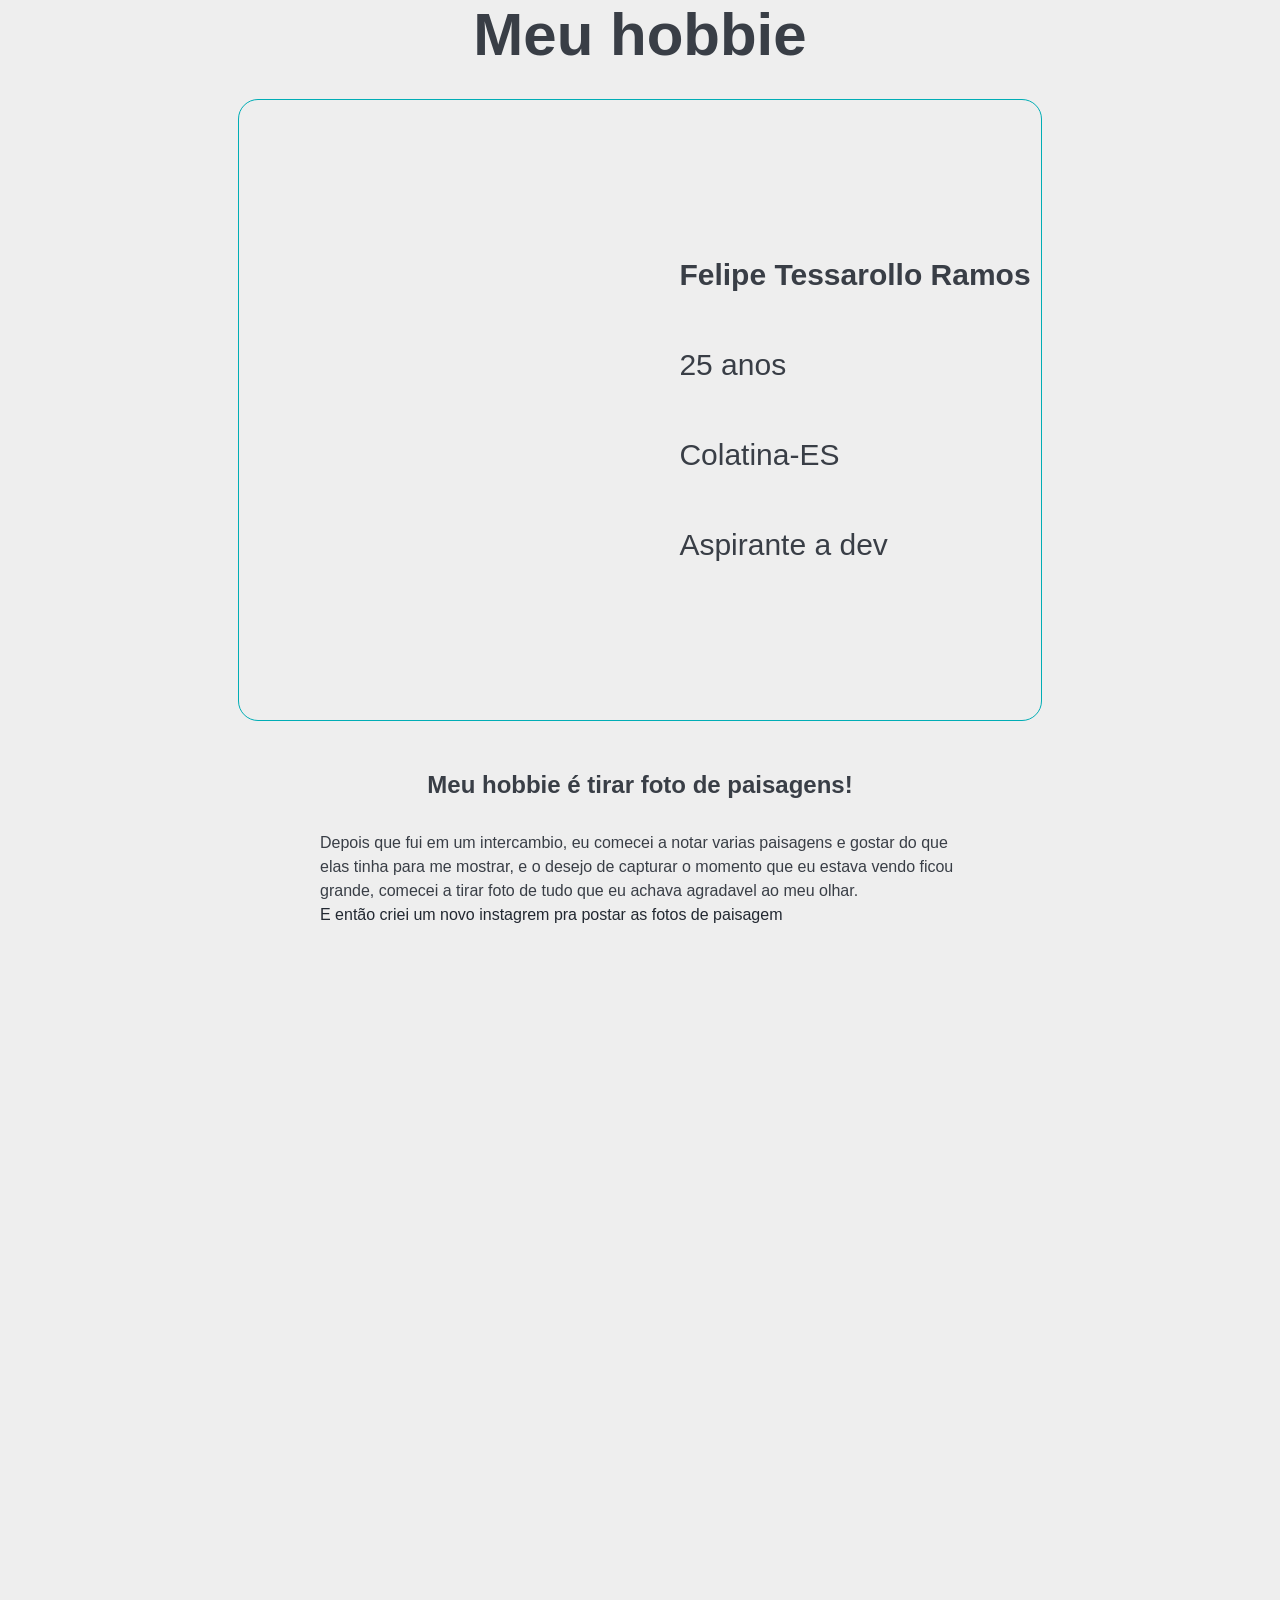
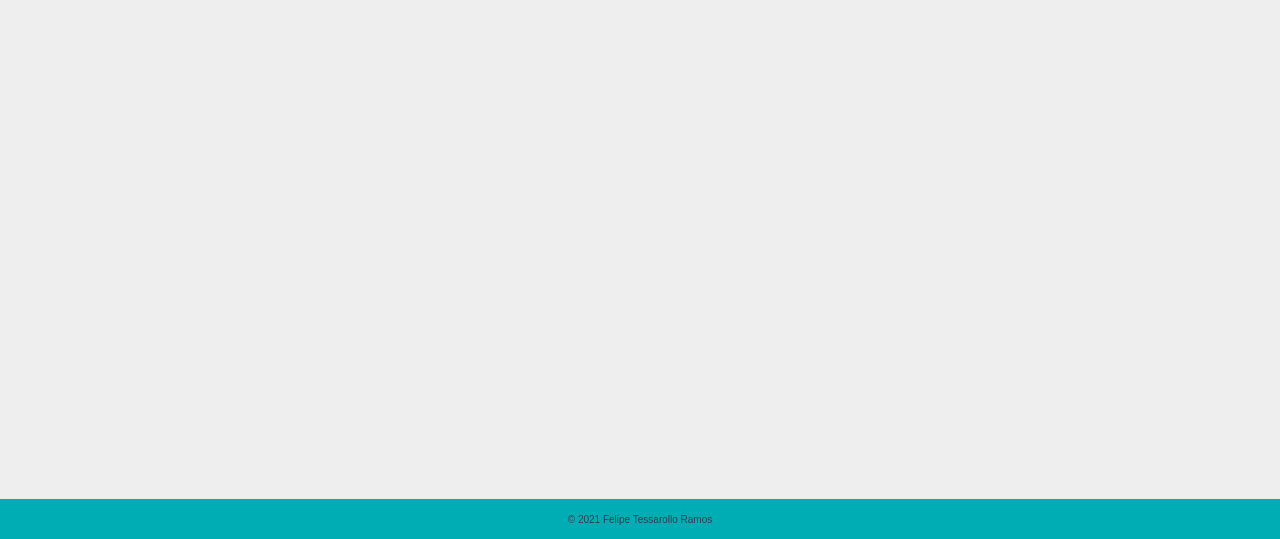
<file: meus-hobbies/HTML-vazio.html>
<!DOCTYPE html>
<html lang="en">
<head>
    <meta charset="UTF-8">
    <meta http-equiv="X-UA-Compatible" content="IE=edge">
    <meta name="viewport" content="width=device-width, initial-scale=1.0">
    <title>Começando javascript</title>
    <link rel="stylesheet" href="style.css">

</head>
<body>
    <h1 id="titulo-site"></h1>
    <div class="caixa-apresentacao-inicial">
        <iframe src="https://www.instagram.com/p/BrsF_GSh_Rg/embed" frameborder="0" class="foto-principal"></iframe>
        <div class="caixa-dados-usuario">
            <span id="nome"></span> <br />
            <span id="idade"></span> <br />
            <span id="estado"></span> <br />
            <span id="asp-dev"></span> <br />
        </div>
    </div>  
    <section class="meu-hobbie">
        <h1 id="titulo-meu-hobbie"></h1>
        <p id="sobre-meu-hobbie"></p>
        <a target="_blank" href="https://www.instagram.com/felipetr_jpg/" id="link-para-meu-instagram"></a>
        <div class="caixa-fotos-do-instagram">
            <iframe src="https://www.instagram.com/p/CJ3kOnABwcD/embed" frameborder="0" class="foto-do-intagram"></iframe>
            <iframe src="https://www.instagram.com/p/CAWvlg0BE0g/embed" frameborder="0" class="foto-do-intagram"></iframe>
            <iframe src="https://www.instagram.com/p/B11oGaSIsiP/embed" frameborder="0" class="foto-do-intagram"></iframe>
            <iframe src="https://www.instagram.com/p/B0s7sBuB_FD/embed" frameborder="0" class="foto-do-intagram"></iframe>
            <iframe src="https://www.instagram.com/p/BykqCTMibaC/embed" frameborder="0" class="foto-do-intagram"></iframe>
            <iframe src="https://www.instagram.com/p/Br5t2GxB5Gc/embed" frameborder="0" class="foto-do-intagram"></iframe>
            <iframe src="https://www.instagram.com/p/BqLJtRqhhjH/embed" frameborder="0" class="foto-do-intagram"></iframe>
            <iframe src="https://www.instagram.com/p/BrZ4f_YhglB/embed" frameborder="0" class="foto-do-intagram"></iframe>
            <iframe src="https://www.instagram.com/p/Bsd-_JoBcCY/embed" frameborder="0" class="foto-do-intagram"></iframe>
        </div>
    </section>
    <footer id="o-footer"></footer>

    <script type="text/javascript"  src="inserir-conteudo-tag-js.js"></script>

</body>
</html>
</file>
<file: style-index.css>
/**{
    margin:0;
    padding: 0;
    border: 0;
    outline: 0;
}*/
body{
    width: 70%;
    padding-left: 15%;
    padding-right: 15%;
    background-color: #eeeeee;

}
</file>
<file: pokemart/css/style.css>
@import url('https://fonts.googleapis.com/css2?family=Inter:wght@100;200;300;400;500;600;700;800;900&display=swap');

html,body,button,ul,p,h3,input,h2{
    margin: 0;
    padding: 0;
    font-family: 'Inter', sans-serif;
    border: 0;
    list-style-type: none;
}
.container{
    max-width: 1400px;
    margin: 0 auto;
    padding-left: 30px;
    padding-right: 30px;
}
#header{
    box-shadow: 0px 4px 20px -15px rgba(0, 0, 0, 0.70);
}
#header div h1{
    color: #292929;
}
#vitrine h2{
    color: #292929;
}
#header div{
    display: flex;
    justify-content: space-between;
    align-items: center;
    
}
#header-right{
    display: flex;

    align-items: center;
}
#header-right ul{
    display: flex;
    justify-content: space-between;
    align-items: center;
    gap: 15px;
}
#header-right ul li:hover{
    cursor: pointer;
    text-decoration:underline;
}
main{
    display: flex;
    justify-content: space-between;
}
#initial-pokemon{
    display: flex;
    gap: 20px;
}
#initial-pokemon input {
    position: absolute;
    opacity: 0;
    cursor: pointer;
    height: 0;
    width: 0;
}
#initial-pokemon div:hover{
    background-color: rgba(128, 128, 128, 0.24);
    cursor: pointer;
}
#initial-pokemon img:hover{
    cursor: pointer;
}
#initial-pokemon input + div{
    border: 1px solid transparent;
}
#initial-pokemon input:checked + div{
    border: 1px solid black;
    background-color: rgba(128, 128, 128, 0.767)
}
#initial-pokemon label img{
    width: 100px;
    height: 100px;
}
#initial-pokemon label{
    width: 100px;
    height: 100px;
}
#selling-items{
    display: flex;
    gap: 20px;
    flex-wrap: wrap;
}

.card{
    display: flex;
    flex-direction: column;
    align-items: center;
    justify-content: space-between;
    max-width: 300px;
    border-radius: 10px;
    background-color: #F5F5F5;
    border: 2px solid transparent;
    padding: 5px;
}
.card:hover{
    border: 2px solid #37268C;
}
.card-info{
    background-color: #ffffff;
    display: flex;
    flex-direction: column;
    padding: 10px 5px; 
    gap:10px;
}
.tag{
    width: fit-content;
    padding: 3px;
    background-color: #2E245E;
    color: #ffffff;
}
.card-info button, .card-carrinho-info button{
    background-color:#ffffff;
    text-align: left;
}
.card-info button:hover, .card-carrinho-info button:hover ,.modal-footer button:hover{
    text-decoration: underline;
    cursor: pointer;
}
.card-price,.card-carrinho-price{
    color: #2E245E;
    font-weight: bold;
}
.card-title,.card-carrinho-title{
    font-weight: bold;
    color: #292929;
}
#pesquisa-carrinho{
    margin-top: 1em;
}
#pesquisa{
    display: flex;
    justify-content: center;
    align-items: center;
    margin-bottom: 1em;
}
#pesquisa input{
    width: 150px;
    background-color: #F5F5F5;
    color: #242424;
    height: 30px;
    padding: 5px;
    font-size: 12px;
    margin-right: 8px;
}
#pesquisa button{
    background-color: #2E245E;
    color: #ffffff;
    height: 40px;
    padding: 5px;
    font-size: 15px;
    border: 0;
}
#pesquisa button:hover{
    cursor: pointer;
}
#carrinho{
    display: flex;
    flex-direction: column;
    gap: 1em;
}
#carrinho-title{
    background-color: #37268C;
    color: #ffffff;
    padding: 5px;
    font-size: 18px;
    line-height: 24px;
    border: 0;
    text-align: center;
}
#carrinho-body{
    display: flex;
    flex-direction: column;
    gap: 40px;
    max-height: 50vh;
    overflow-y: scroll;
}
.card-carrinho{
    display:flex;
    gap: 10px;
    justify-content: space-between;
}
.card-carrinho-info{
    display: flex;
    flex-direction: column;
    align-items: left;
    justify-content: space-between;
}
#carrinho-footer{
    background-color: #292929;
    color: #ffffff;
    display: flex;
    flex-direction: column;
}
#carrinho-footer p{
    display: flex;
    justify-content: space-between;
    padding:10px;
}
#carrinho-footer p .checkout-right{
    color:#F5F5F5 ;
    font-weight: 400;
}
#carrinho-footer button{
    background-color: #2E245E;
    color: #ffffff;
    padding: 5px;
    font-size: 15px;
    border: 0;
    justify-self: center;
}
#carrinho-footer button:hover{
    text-decoration: underline;
    cursor: pointer;
}
.empty-cart{
    text-align: center;
    font-weight: 700;
    font-size: 22px;
    line-height: 24px;
    color: #292929;
}
.empty-cart-sub{
    text-align: center;
    font-weight: 400;
    font-size: 14px;
    line-height: 16px;
    color: #242424;
}

#choosen-pokemon img{
    width: 40px;
}
#choosen-pokemon{
    display: flex;
    align-items: center;
    justify-content: center;
    text-align: center;
}
#selected-pokemon-title{
    font-weight: bold;
    color: #292929;
    text-align: center;
}

.modal{
    display: none;
    justify-content: center;
    align-items: center;
    background-color: rgba(0,0,0,0.5);
    position: fixed;
    top: 0;
    left: 0;
    width: 100vw;
    height: 100vh;
    z-index: 1;
}
.modal-content{
    width: 800px;
    height: 600px;
    background-color: #F5F5F5;
    border-radius: 10px;
}
.card-checkout{
    display: flex;
    align-items: center;
    background-color: #acacac;
    width: fit-content;
    border: #242424 solid 1px;
    padding: 3px;
    border-radius: 10px;
}
.modal-header{
    display: flex;
    justify-content: space-between;
    padding: 0 50px;
    height: 60px;
    background-color: #37268C;
    font-size: 32px;
    line-height: 45px;
    color: #ffffff;
    font-weight: bold;
    align-items: center;
    border-radius:10px 10px 0 0;
}
.modal-header button{
    background-color: transparent;
    border: 0;
    color: #ffffff;
    font-size: 40px;
    cursor: pointer;
}
.modal-body{
    display: flex;
    flex-direction: column;
    gap: 20px;
    max-height: 500px;
    min-height: 430px;
    padding: 20px;
}
#cart-items{
    display: flex;
    gap: 20px;
    flex-wrap: wrap;
    overflow-y: scroll;
}
.modal-footer{
    width: 100%;
    background-color: #292929;
    color: #ffffff;
    display: flex;
    flex-direction: column;
    align-items: center;
    height: 70px;
    border-radius: 0 0 10px 10px;
    justify-content: center;
}
.modal-footer button{
    background-color: transparent;
    border: 0;
    color: #F5F5F5;
    font-weight: bold;
    font-size: 20px;
}
</file>
<file: avaliacao-pizzaria/style.css>
*{
    margin:0;
    margin: 0;
    padding: 0;
    border: 0;
    outline: 0;
    color: #B61500;
    font-family: 'Lucida Sans', 'Lucida Sans Regular', 'Lucida Grande', 'Lucida Sans Unicode', Geneva, Verdana, sans-serif;
}
a {
    outline: none;
    text-decoration: none;
    color: #B61500;
    font-weight: none;
}
a:link {
    color:#B61500 ;
}
a:visited {
    color: #B61500;
}
a:focus {
    color: #B61500;
}
a:hover {
    color: #FFAC0E;
}
html{
    background-color:#FBAE89 ;
}

header {
    position: fixed;
    display: flex;
    justify-content: space-around;
    align-items: center;
    height: 150px;
    width: 100%;
    font-family: -apple-system, BlinkMacSystemFont, 'Segoe UI', Roboto, Oxygen, Ubuntu, Cantarell, 'Open Sans', 'Helvetica Neue', sans-serif;
    font-weight: normal;
    font-size: 22px;
    background: #DC6B29;
    z-index: 2;
    top: 0
}

ul, nav{
    display: flex;
    list-style: none;
    gap: 30px;
}
main{
    width: 80%;
    padding-left: 10%;
    padding-right: 10%;
    margin-top: 200px;
}

#estrela1,#estrela2,#estrela3,#estrela4,#estrela5{
    width: 0px;
    height: 0px;
} 
#avaliacao{
    height: 8em;
    width: 400px;
    border-radius: 10px;
}
#respostas{
    width:100%;
    display: flex;
    flex-wrap: wrap;
    gap: 30px 30px;
   
    align-items: center;
    justify-content: center;
}
.classe-caixa-resposta{
    width: 300px;
    height: 250px;
    background-color: #eeeeee;
    border-radius: 10px;
    display: flex;
    flex-direction: column;
    justify-content: space-around;
    align-items: center;

}
#nome-usuario{
    width: 300px;
    height: 1.5em;
    border-radius: 10px;
}
form{
    display: flex;
    flex-direction: column;
    gap: 30px;
    padding-bottom: 80px;
}
button{
    width: 50px;
    height: 30px;
    border-radius: 10px;
    
}
footer{
    width: 100%;
    height: 40px;
    font-size: 10px;
    text-align: center;
    background-color:#DC6B29 ;
    align-items: center;
    display: flex;
    justify-content: center;
    margin-top: 50px;
    
}
</file>
<file: calculadora/style.css>
*{
    margin:0;
    margin: 0;
    padding: 0;
    border: 0;
    outline: 0;
    color: #AD2C0A;
    font-family:-apple-system, BlinkMacSystemFont, 'Segoe UI', Roboto, Oxygen, Ubuntu, Cantarell, 'Open Sans', 'Helvetica Neue', sans-serif
}
body{
    background-color:#FA6741 ;
    display: flex;
    flex-direction: column;
    justify-content: center;
    align-items: center;
}
.the-calculator{
    height: 700px;
    width: 450px;
    padding: 10px;
    display: flex;
    flex-direction: column;
    background-color:#5CFFCB ;
    border-radius: 10px;
}
#first-row, #second-row, #third-row, #forth-row{
    width: 100%;
    display: flex;
    gap: 10px;
    margin-bottom: 10px;
    text-align: center;
    justify-content: stretch;
}
#result-box{
    width: 400px;
    height: 80px;
    background-color: #DBFFF7;
    margin: 25px;
    text-align: right;
    font-size: 50px;
    font-weight: bold;
    line-height: 75px;
    overflow: hidden;
}
.btn{
    height: 100px;
    width: 150px;
    border-radius: 8%;
    text-align: center;
    justify-content: center;
    align-items: center;
    background-color:#1CAD7F ;
    font-size: 25px;
    font-weight: bolder;
}
.btn:hover{
    background-color:#072e22
}
</file>
<file: copia-site-pets/estilizacao-copia-pets.css>
*{
    font-family: Arial, Helvetica, sans-serif;
    margin:0;
    margin: 0;
    padding: 0;
    border: 0;
    outline: 0;
}
body{
    background-color: #EAE5DC;
}
a {
    outline: none;
    text-decoration: none;
    color: #e1533c;
    font-weight: none;
}
a:link {
    color:#e1533c ;
}

a:visited {
    color: #e1533c;
}

a:focus {
    color: #e1533c;
}

a:hover {
    color: #232323;
}
.conteudo-pagina{
    margin-top: 200px;
    margin-left: 5px;
    margin-right: 5px;
}
.caixa-flutuante{
    font-family: Impact, Helvetica;
    font-weight: lighter;
    display: flex;
    color: #dbd3d3;;
    background-color: #ea8d80;
    border-radius: 8px;
    height: 56px;
    min-width: 200px;
    max-width: 340px;
    position: fixed;
    bottom: 20px;
    right: 20px;
    align-items: center;
    justify-content: center;
    font-size: 18px;
    box-shadow: 0 0 3px 0 hsl(0deg 1% 71% / 50%);
    padding-left: 18px;
    padding-right: 22px;
}
.caixa-flutuante:hover{
    cursor: pointer;
}
.menu-inicial{
    width: 66%;
    padding-left: 17%;
    padding-right: 17%;
    display: flex;
    background-color: #EAE5DC ;
    align-items:center;
    justify-content: space-around;
    padding-top: 10px;
    padding-bottom: 5px;
}
.botoes-menu-inicial{
    display: flex;
    color: #e1533c;
    line-height: 1.2em;
    align-items:center;
    font-size: 15px;
}
.gato-titulo{
    width: 54px ;
    height: 59px ;
    padding-right: 10px;
}
.titulo-site{
    font-family:'Lucida Sans Unicode', sans-serif ;
    font-size: 22px;
}
.caixa-imagem-e-frase-grande{
    display: flex;
    width: 70%;
    padding-left: 15%;
    padding-right: 15%;
    align-items: center;
    background-color: #ffffff;
    box-shadow: 2px 1px 5px 2px rgba(0,0,0,.5);
}
.foto-pets-1{
    width: 0;
    height: 456px;
}
.fotos-pets:hover .foto-gato-1{
    width: 0;
    height: 456px;
    position: absolute;
}
.fotos-pets:hover .foto-pets-1{
    width: initial;
    height: 456px;
    animation-direction:normal;
}
.fotos-pets{
    width: 70%;
    height: 456px;
    position: relative;
}
.caixa-frase-grande{
    position: relative;
    display: flex;
    flex-direction: column;
    border-color: #e1533c;
    align-items: left;
    padding-left: 70px;
    padding-right: 70px;
    padding-bottom: 40px;
    padding-top: 10px;
}
.borda-extra{
    border-top: 2px dotted #e1533c;
    margin-top: 5px;
    padding-top: 5px ;
    width: 100%;
}
.titulo-1{
    font-family: Impact, sans-serif;
    font-size: 72px;
    color: #232323;
}
.subtitulo-1{
    font-size: 36px;
    color: #232323;
    padding-bottom: 1em;
}
.quadrado-branco{
    position: absolute;
    background-color: #ffffff;
    height: 80px;
    width: 85px ;
    bottom: 0;
    right: 35%;
    padding-left: 30px;
    padding-right: 30px;
    padding-bottom: 5px;
}
.circulo-com-seta{
    
    display: flex;
    justify-content: center;
    align-items: center;
    background-color:#e1533c;
    height: 80px;
    width: 85px ;
    border-radius: 100%;
    bottom: 40px;

}
.info-1{
    display: flex;
    margin-top: 4px;
    width: 60%;
    padding-left: 20%;
    padding-right: 20%;
    background-color: #EAE5DC;
    padding-bottom: 60px;
}
li{
    list-style-image:url('assets/estrela.webp');
}
.caixa-voluntariado{
    border-right:2px dotted #e1533c;
    margin-top: 30px;
    padding-right: 30px;
    width: 150%;
}
.titulo-voluntariado{
    font-size: 29px;
    color: #e1533c;
    padding-bottom: 14px;
    font-weight: bold;
}
.texto-voluntariado, .texto-cachorro-da-semana, .texto-gato-da-semana{
    font-size: 14px;
    color: #494646;
    line-height: 1.4em;
    overflow-wrap: break-word;
    text-align: start;
}
.caixa-pets-da-semana{
    margin-top: 30px;
    padding-left: 30px;
}
.caixa-cachorro-da-semana, .caixa-gato-da-semana{
    display: flex;
}
.caixa-cachorro-da-semana{
    padding-bottom: 45px;
}
.titulo-cachorro-da-semana, .titulo-gato-da-semana{
    color: #e1533c;
    padding-bottom: 14px;
    font-size: 20px;
    font-weight: bold;
}
.img-cachorro-da-semana{
    width: 110px;
    height: 116px;
    border-radius: 100%;
    box-shadow: 0 0 0 #000000;
    margin-left: 30px;
    margin-right: 60px;

}
.img-gato-da-semana{
    width: 115px;
    height: 116px;
    border-radius: 100%;
    box-shadow: 0 0 0 #000000;
    margin-left: 30px;
    margin-right: 60px;
}
.fotos-pets-para-adocao{
    display: flex;
    width: 64%;
    padding-left: 18%;
    padding-right: 18%;
    background-color: #EAE5DC;
    padding-bottom: 14px;
}
.separacao-2{
    border-top: 2px dotted #e1533c;
    width: 64%;
    margin-left: 18%;
    margin-right: 18%;
    background-color: #EAE5DC;

}
.caixa-cachorros-para-adocao, .caixa-gatos-para-adocao{
    width: 550px;
}
.titulo-cachorros-para-adocao, .titulo-gatos-para-adocao{
    font-size: 29px;
    color: #e1533c;
    line-height: 1.4em;
    font-weight: bold;
}
.fotos-cachorros-para-adocao, .fotos-gatos-para-adocao{
    display: flex;
    overflow:auto;
    overflow-y: hidden;
    width: 90%;
}
.img-cachorro-para-adocao, .img-gato-para-adocao{
    width: 190px;
    height: 138px;
    background-color: #ffffff;
    padding: 6px;
    margin: 3px;
}

.info-2{
    display: flex;
    width: 66%;
    padding-left: 17%;
    padding-right: 17%;
    background-color: #EAE5DC;
    padding-top: 32px ;
    padding-bottom: 32px;

}
.preco-castracao-gatos{
    text-align: center;
    padding-right: 50px;
}
.titulo-preco-castracao-1{
    font-size: 29px;
    color: #e1533c;
}
.preco-castracao-mesmo{
    font-size: 44px;
    color: #e1533c;
    font-weight: bold;
    padding-bottom: 18px;
    
}
.subtitulo-preco-castracao-1{
    font-size: 16px;
    color: #e1533c;
    white-space: nowrap;
}
.titulo-preco-castracao-2{
    font-size: 20px;
    color: #e1533c;
    font-weight: lighter;
    padding-bottom: 14px;
    padding-left: 30px;
}
.subtitulo-preco-castracao-2{
    font-size: 14px;
    color: #494646;
    padding-left: 30px;
}
.titulo-eventos{
    font-size: 29px;
    color: #e1533c;
    font-weight: bold;
    margin-left: 50px;
    padding-bottom: 14px;
}
.nome-do-evento{
    font-size: 14px;
    color: #e1533c;
    font-weight: bold;
    padding-left: 50px;
    padding-right: 30px;
}
.descricao-do-evento{
    font-size: 14px;
    color: #494646;
    padding-left: 50px;
    padding-bottom: 14px;
    padding-right: 30px;
}
.texto-castracao-gatos{
    padding-right: 50px;
}
.caixa-castracao-gatos{
    background-image: url('assets/fundo-castrcao-gatos.webp');
    display: flex;
    width: 478px;
    height: 210px;
    align-items: center;
    justify-content: center;
    padding-left: 50px;
}
.caixa-eventos{
    width: 528px;
    height: 210px;
}

footer{
    display: flex;
    width: 64%;
    padding-left: 18%;
    padding-right: 18%;
    background-color:#e1533c;
    color: #ffffff;
    align-items:center ;
    height: 162px;
    justify-content: space-around;
    font-size: 14px;
}
.copright-footer{
    list-style-image:url('assets/estrela-branca.webp');
}
.texto-footer{
    display: flex;
    align-items:center ;
}
.icone-twitter-footer, .icone-face-footer, .icone-youtube-footer{
    width: 24px;
    height: 24px;
}
</file>
<file: copia-site-vendas/estilizacao-copia.css>
@font-face {
    font-family: 'avenir';
    src: url('assets/fonte-avenir.woff2') format('woff2');
    font-weight: normal;
    font-style: normal;
}
*{
    margin:0;
    margin: 0;
    padding: 0;
    border: 0;
    outline: 0;
    font-family: 'avenir';
}
/*seção menu flutuante*/
.menu-flutuante{
    color:#121212;
    display: flex;
    width: 100%;
    position: fixed;
    top:0;
    z-index: 9999;
    flex-direction: column;
}
.icone-whats, .icone-interrogacao{
    height: 25px;
    width: 25px;
    fill:#121212;
    margin:19px 0px 24px 0;
}
.icone-lupa{
    height: 14px;
    width: 14px;
    margin: 15px 14px 11px 14px;
}
.caixa-1-superior{
    background-color: #f6f6f6;
    display: flex;
    justify-content: space-between;
    width: 94%;
    padding-left: 3%;
    padding-right: 3%;
}
.texto-caixa-whats-duvidas{
    font-size: 14px;
    margin:23px 0px 28px 0;
    padding-left: 10px;
    padding-right: 30px;
}
.caixa-whats-duvidas{
    display: flex;

}
.caixa-pesquisar{
    display: flex;
    
}
.caixa-de-pesquisa{
    display: flex;
    width:300px;
    height: 41px;
    margin:11px 0px 16px 0;
    background-color:#ffffff;
}
.texto-pesquisar{
    padding: 8px 0 8px 0;
}
.caixa-1-inferior{
    display: flex;
    background-color: #ffffff;
    justify-content: space-between;
    width: 94%;
    padding-left: 3%;
    padding-right: 3%;
}
.login-redes-sociais{
    display: flex;
    margin-top: 32px;
    margin-bottom: 32px;
}


.titulo-loja{
    margin-bottom:30px ;
}
.nome-empresa{
    font-size: 47px;
    margin-top:10px;
}
.subtitulo-empresa{
    font-size: 17px;
    white-space: nowrap;
}
.icone-redes, .icone-bolsa{
    height: 22px;
    width: 22px;
    margin: 0 6px 0 6px;
}
.botoes-menu{
    display: flex;
    font-size: 17px;
    margin-top: 45px;
    margin-bottom: 32px;
}
ul.ul-menu-flutuante{
    list-style: none;
    display: flex;
}
li.lista-menu-flutuante{
    padding: 0 15px 0 15px 
}
.texto-login{
    font-size: 17px;
    margin: 0 6px 0 6px;
}
.icone-usuario{
    height: 26px;
    width: 26px;
    margin: 0 6px 0 6px;

}
a {
    outline: none;
    text-decoration: none;
    color: #121212;
    font-weight: none;
}
a:link {
    color:#121212 ;
}

a:visited {
    color: #767674;
}

a:focus {
    color: #767674;
}

a:hover {
    color: #767674;
}
.conteudo-pagina{
    margin-top: 200px;
    margin-left: 5px;
    margin-right: 5px;
}
.caixa-flutuante-baixo-direita{
    display: flex;
    color: #ffffff;
    background-color: #121212;
    height: 56px;
    width: 250px;
    position: fixed;
    bottom: 20px;
    right: 20px;
    align-items: center;
    justify-content: center;
    font-size: 18px;
    box-shadow: 0 0 3px 0 hsl(0deg 1% 71% / 50%);
}
/*seção dos produtos*/
.produtos{
    display: flex;
    width: 100%;
    flex-wrap: wrap;
    justify-content: center;
}
/* hover do item para poder aparecer a imagem diferente */
.imagem-produto-hover{
    display: none;
    
}
.caixa-imagem-produto:hover .imagem-produto{
    display: none;
}
.caixa-imagem-produto:hover .imagem-produto-hover{
    display:inherit;
    position: relative;
}

/* produtos */
.produto{
    padding:10px;
}
.texto-hover{
    color: #121212;
    background-color: #ffffffab;
    width: 100%;
    height: 40px;
    position:absolute;
    bottom: 0;
    padding-top: 20px;
    text-align: center;
}
.caixa-aviso-produto{
    height: 27px;
    width: 120px;
    text-align: center;
    position:absolute;
    color: #ffffff;
    background-color: #121212;
    padding-top: 5px;
}
.descricao-produto{
    display: flex;
    flex-direction: column;
    padding: 15px 46px 46px 46px;
    text-align: center;
}
.traco{
    width: 20px;
    border: 1px solid #121212;
    align-self: center;
    margin-top: 6px;
    margin-bottom: 6px;
}
.titulo-produto{
    font-size: 16px;
    height: 20px;
}
.preco-produto{
    height: 23px;
    font-size: 17px;
}
.separacao{
    width: 94%;
    border: 0.2px solid #121212;
    margin-left: 3%;
}
.informacoes-compra{
    display: flex;
    justify-content: space-around;
   
    color: #121212;
    fill: #121212;
}
.caixa-informacao-compra{
    display: flex;
    align-items: center;
    height: 270px;
}
.icone-envio{
    height: 34px;
    width: 58px;
} 
.icone-mapa{
    height: 44px;
    width: 49px;
} 
.icone-cartao{
    height: 33px;
    width: 49px;
} 
.icone-joinha-protegido{
    height: 39px;
    width: 49px;
}
.caixa-texto-informacao-compra{
    padding-left: 18px;
}
.titulo-informacao-compra{
    font-size: 17px;
    padding-bottom: 10px;
}
.subtitulo-informacao-compra{
    font-size: 12px;
}
.sobre{
    display: flex;
    flex-direction: column;
    height: 572px;
    text-align: center;
    justify-content: center;
    padding-left: 25%;
    padding-right: 25%;
    background-color: #F7F6F6;
}
.titulo-sobre{
    font-size: 40px;
    line-height: 3em
}
.texto-sobre{
    font-size: 26px;
    line-height: 1.7em;
}

.titulo-ultimas-infos{
    font-size: 17px;
    line-height: 20px;
    padding-top: 2em;
    padding-bottom: 2em;
}
.ultimas-infos{
    height: 379px;
    background-color: #E8E6E6;
    display: flex;
    justify-content: space-around;
    padding-top: 5em;
}
.lista-ultimas-infos{
    font-size: 14px;
    line-height: 28px;
    list-style: none;
}
.icone-escudo{
    width: 20px;
    height: 26px;
}
.caixa-seguranca-ultimas-infos{
    display: flex;
    font-size: 14px;
}
.texto-seguranca-ultimas-infos{
    padding-left: 20px;
    line-height: 1.5em;
}
.insira-email{
    border: 1px solid #121212;
    height: 37px ;
    width: 370px;

}
.botao-enviar-email{
    margin-top: 10px;
    width: 370px;
    height: 37px;
    background-color: #121212;
    color:#ffffff;
}
.insira-email{
    background-color: transparent;
}
.texto-insira-email{
    font-size: 12px;
    line-height: 2em;
}

footer{
    background-color: #121212;
    height: 190px;
    justify-content: center;
    display: flex;
    flex-direction: column;
}
.icones-footer{
    display: flex;
    justify-content: center;
    gap: 10px;
}
.icone-face-footer .icone-insta-footer .icone-pinterest-footer{
    height: 25px;
    width: 25px;
}
.texto-footer{
    text-align: center;
    color:#ffffff;
    font-size: 14px;
    line-height: 1.8em;
}
</file>
<file: corrida-maluca/style.css>
body{
    background-color: #2e2d2d;
    color: #f5d21f;
    width: 67%;
    margin-left: 10%;
    margin-right: 10%;
    padding-right: 5%;
    padding-left: 5%;
    border-left: 60px dashed #f5d21f;
    border-right: 60px dashed #f5d21f;
}
.titulo-site{
    font-size: 35px;
    font-weight: bold;
}
.info-car{
    display: flex;
    flex-direction: column;
}
.caixa-info {
    border: 2px solid #f5d21f;
    border-radius: 5px;
    padding: 20px
}
.caixa-grande-info{
    display: flex;
    gap: 30px;
    margin-bottom: 50px;
    flex-wrap: wrap;
}
#ganhador{
    line-height: 30px;
    font-size: 28px;
    font-weight: bold;
    text-decoration: underline ;
}
</file>
<file: jogo-da-velha/style.css>
@import url('https://fonts.googleapis.com/css2?family=IBM+Plex+Mono:wght@100;400;700&display=swap');
*{
    margin:0;
    margin: 0;
    padding: 0;
    border: 0;
    outline: 0;
    font-family: 'IBM Plex Mono', monospace;
}
body{
    background-color: #a2bbcf;
    color: #142f44;
    display: flex;
    flex-direction: column;
    justify-content: center;
    align-items: center;
    gap : 20px
}
#caixa-jogo-da-velha{
    display: flex;
    flex-direction: column;
    width: 600px;
    height: 600px;
}
.botao{
    width: 200px;
    height: 200px;
    background-color: #a2bbcf;
    font-size: 185px;
    font-weight: bold;
    text-align: center;
    line-height: 190px;
}
.botao:hover{
    background-color: #8ca2b4;
}
.coluna{
    display: flex;
}
#row-1, #row-2{
    border-bottom: 5px solid #205b7a ;
}
#btn-0-0, #btn-1-0, #btn-0-1 ,#btn-1-1 ,#btn-0-2 ,#btn-1-2{
    border-right: 5px solid #205b7a ;
}
#resetar-btn{
    width: 60px;
    height: 40px;
    background-color:#205b7a
}
footer{
    width: 100%;
    height: 40px;
    font-size: 10px;
    text-align: center;
    background-color:#205b7a ;
    align-items: center;
    display: flex;
    justify-content: center;
    margin-top: 50px;
    bottom: 0;
    
}
</file>
<file: juros/style.css>
*{
    margin:0;
    margin: 0;
    padding: 0;
    border: 0;
    outline: 0;
    color: #EEEEEE;
    font-family:Arial, Helvetica, sans-serif;
}
html{
    background-color: #0f0f0f;
}
input{
    color: #0f0f0f;
}
button{
    color: #0f0f0f;
    height: 1.8em;
    width: 200px;
}
button:hover{
    background-color: #cacaca;
}
form, #valores-cadastrados{
    display: flex;
    flex-direction: column;
    gap: 1em 1em
}
body{
    width: 70%;
    margin-left: 10%;
    margin-right: 10%;
    padding-right: 5%;
    padding-left: 5%;

}
#cadastros{
    height: 600px;
    width: 90%;
    background-color: #2b2b2b;
    display: flex;
    flex-direction: column;
    overflow: scroll;
    overflow-x: hidden;

}
.coluna-cadastro{
    width: 100%;
    display: flex;
    line-height: 2em;
    justify-content: space-between;


}
.titulo{
    line-height: 1.5em;
    margin-bottom: 10px;
}
</file>
<file: meu-curriculo/estilizacao-curriculo.css>
*{
    font-family: 'Reem Kufi', sans-serif;
    margin:0;
    padding: 0;
    border: 0;
    outline: 0;
}
body{
    background-color: #0A273C;
    margin: 0px;
    padding: 0px;
}
a {
    outline: none;
    text-decoration: none;
    color: #A7ACAF;
    font-weight: none;
}
a:link {
    color:#A7ACAF ;
}

a:visited {
    color: #A7ACAF;
}

a:focus {
    border-bottom: 1px solid;
    color: #A7ACAF;
    background-color: #0D3E53;
}

a:hover {
    color: #A7ACAF;
    background-color: #0D3E53;
}
svg:hover{
    color: #A7ACAF;
    background-color: #0D3E53;
}
a:active {
    color: #A7ACAF;
}
.cabecalho{
    display: flex;
    background-color: #0A273C;
    flex-direction: row;
    height: auto;
    width:100%;
    justify-content: start;
    flex-wrap: wrap;
    display: flex;
}
.cabecalhoesquerda{
    color: #A7ACAF;
    display: flex;
    flex-direction: column;
    align-self: flex-start;
    white-space: nowrap;
    padding-left: 2em;
}
.cabecalhodireita{
    display: flex;
    color: #A7ACAF;
    align-self:flex-end;
    justify-self: flex-end;
    flex-direction: row;
}
.text-clicavel-cabecalho{
    padding-left: 2em;
    font-size: 25px;
}
.nome-cabecalho{
    padding-top: 10px;
    font-size: 72px;
    padding-bottom: 0%;
}
.sub-cabecalho{
    padding: 0px;
    font-size: 25px;
}
.caixa-para-apresentacao-inicial{
    background-color: #0D3E53;
    height: auto;
    width:100%;
    flex-wrap: wrap;
    display: flex;
    min-height: 50rem;
    min-width: 50rem;
}
.apresentacao-inicial{
    display: flex;
    height: auto;
    width: 100%;
    background-color: #0D3E53;
    color: #0A273C;
    flex-wrap: wrap;
    flex-direction: row;
    align-content: center;
    justify-content: center;
    padding-top: 80px;
    padding-bottom: 80px;
    min-width: 30rem;
}
.fotofelipe{
    height: 35rem;
    width: 35rem;
}
.caixa-img-felipe{
    padding: 0;
    margin: 0;
}
.caixa-apr-ini{
    height: 35rem;
    width: 35rem;
    background-color: #C7C9C8;
}
.caixa-inicial{
    padding-left: 1em;
    display: flex;
    flex-direction: column;
}
.nomefelipe1{
    font-size: 40px;
    font-weight: bold;
}
.subtitulo1{
    font-size: 30px;
}
.titulo1{
    font-size: 30px;
    font-weight: bold;
}
.caixa-icones-redes-sociais{
    width: 450px;
    height: 100px;
    display: flex;
    justify-content: space-around;
    align-content: center;
    background-color: #0A273C;
    justify-self:left ;

}
.icone-rede-social{
    height: 43px;
    width: 43px;
    align-self: center;
}
.sobre-mim{
    min-width: 350px;
    background-color: #C7C9C8;
    color: #0A273C;
    text-align: center;
    padding-left: 30vw;
    padding-right: 30vw;
    padding-bottom: 2em;
    padding-top: 2em;
}
.titulo2{
    font-size: 40px;
    font-weight: bold; 
}
p{
    font-size: 1.5em;
    
}
.caixa-experiencia{
    display: flex;
    flex: 2 2 auto;
    flex-direction: column;
    background-color: #0D3E53;
    height: auto;
    width:auto;
    color: #C7C9C8;
    padding-left: 30vw;
    padding-right: 10vw;
    padding-bottom: 2em;
    padding-top: 2em;
    text-align: left;
}
.subtitulo2{
    font-weight: bold;
}
.caixa-formacao{
    background-color: #C7C9C8;
    height: auto;
    width:auto;
    color: #0D3E53;
    min-width: 350px;
    padding-left: 30vw;
    padding-right: 10vw;
    padding-bottom: 2em;
    padding-top: 2em;
    text-align: left;
}
ul{
    font-size: 1.5em;
}
li{
    padding-top: 1em;
}
.caixa-habilidades{
    background-color: #0D3E53;
    height: auto;
    min-width: 350px;
    width: auto;
    color: #C7C9C8;

    padding-left: 30vw;
    padding-right: 10vw;
    padding-bottom: 2em;
    padding-top: 2em;
    text-align: left;
}
</file>
<file: meus-hobbies/style.css>
*{
    margin:0;
    margin: 0;
    padding: 0;
    border: 0;
    outline: 0;
    color: #393E46;
    font-family: 'Lucida Sans', 'Lucida Sans Regular', 'Lucida Grande', 'Lucida Sans Unicode', Geneva, Verdana, sans-serif;
}
a {
    outline: none;
    text-decoration: none;
    color: #222831;
    font-weight: none;
}
a:link {
    color:#222831 ;
}
a:visited {
    color: #222831;
}
a:focus {
    color: #222831;
}
a:hover {
    color: #00ADB5;
}
html{
    background-color:#EEEEEE ;
}
body{
    display: flex;
    flex-direction: column;
    justify-content: center;
    align-items: center;
}
.foto-principal{
    width: 400px;
    height: 600px;
}
#titulo-site{
    text-align: center;
    font-size: 60px; 
    padding-bottom: 0.5em;
}
.caixa-apresentacao-inicial{
    display: flex;
    font-size: 30px;
    align-items: center;
    line-height: 3em;
    gap: 30px;
    border: 1px solid #00ADB5;
    border-radius: 20px;
    padding: 10px;
}
#nome{
    font-weight: bold;
}
.meu-hobbie{
    width: 70%;
    padding-left: 15%;
    padding-right: 15%;
    padding-top: 50px;
}
#titulo-meu-hobbie{
    text-align: center;
}
#sobre-meu-hobbie{
    padding-left: 8em;
    padding-right: 8em;
    padding-top: 2em;
    line-height: 1.5em;

}
#link-para-meu-instagram{
    padding-left: 8em;
    padding-right: 8em;
    line-height: 1.5em;
}
.caixa-fotos-do-instagram{
    display: flex;
    flex-wrap: wrap;
    justify-content: space-between;
    gap: 3em 3em;
    padding-top: 2em;
    padding-bottom: 3em;
}
.foto-do-intagram{
    height: 500px;
    width: 300px;
}
#o-footer{
    width: 100%;
    height: 40px;
    font-size: 10px;
    text-align: center;
    background-color:#00ADB5 ;
    align-items: center;
    display: flex;
    justify-content: center;
}
</file>
<file: copia-site-comida/estilizacao-copia-comida.css>
@font-face {
    font-family: 'font-awesome';
    src: url('assets/fontawesome-webfont.woff2') format('woff2');
    font-weight: normal;
    font-style: normal;
}
@font-face {
    font-family: 'wixfreemium';
    src: url('assets/wixfreemiumfont.woff') format('woff');
    font-weight: normal;
    font-style: normal;
}
@font-face {
    font-family: 'playfair-regular';
    src: url('assets/playfair-display-regular.woff2') format('woff2');
    font-weight: normal;
    font-style: normal;
}
@font-face {
    font-family: 'playfair-italic';
    src: url('assets/playfair-display-italic.woff2') format('woff2');
    font-weight: normal;
    font-style: normal;
}
@font-face {
    font-family: 'playfair-bold';
    src: url('assets/playfair-display-bold.woff2') format('woff2');
    font-weight: normal;
    font-style: normal;
}
@font-face {
    font-family: 'avenir';
    src: url('assets/avenir-LT.woff2') format('woff2');
    font-weight: normal;
    font-style: normal;
}
@font-face {
    font-family: 'helvetica';
    src: url('assets/Helvetica-light.woff') format('woff');
    font-weight: normal;
    font-style: normal;
}
*{
    margin:0;
    margin: 0;
    padding: 0;
    border: 0;
    outline: 0;
}
a {
    outline: none;
    text-decoration: none;
    color: #576A7A;
    font-weight: none;
}
a:link {
    color:#576A7A ;
}

a:visited {
    color: #576A7A;
}

a:focus {
    color: #576A7A;
}

a:hover {
    color: #FA773C;
}
body{
    width: 90%;
    margin-left: 5%;
    margin-right: 5%;
}
.menu-flutuante{
    z-index: 999999999;
    width: 90%;
    display: flex;
    position: fixed;
    top:0;
    border-bottom: 2px solid #576A7A ;
    justify-content: space-between;
    align-items: center;
    background-color: #FFFFFF;
    color:#576A7A;
    padding-top:25px;
    padding-bottom: 25px;
}
.nome-dono-site{
    font-size: 24px;
    padding-left: 5px;
    font-family: "playfair-bold";
}
.subtitulo-dono-site{
    font-size: 12px;
    padding-left: 5px;
    font-family: "avenir";
}
.borda-baixo{
    width: 90%;
    border-bottom: 2px solid #576A7A ;
}
.titulo-site{
    display:flex;

}
.icone-cupcake{
    width: 31px;
    height: 40px;
}
.menu-de-navevacao{
    display: flex;
    justify-content: space-around;
    width: 35%;
    font-family: "avenir";
    font-size: 14px;
}
.icone-facebook, .icone-instagram, .icone-pinterest, .icone-youtube{
    width: 22px;
    height: 22px;
    padding-right: 9px;
}
.intro-site{
    padding-top: 150px;
    size: 90%;
    border-bottom: 2px solid #576A7A ;
    padding-bottom: 110px;
}
.texto-bem-vindo{
    font-size: 42px;
    padding-bottom: 50px;
    font-family: "playfair-italic",serif;
    color:#576A7A;
    text-align: center;
    font-weight: lighter;
}
.caixa-img-comida{
    display: flex;
    flex-wrap: nowrap;
    justify-content: space-between;
}
.caixa-comida-1{
    text-align: center;
}
.titulo-comida-1{
    font-size: 18px;
    padding-top: 16px;
    font-family: "playfair-italic",serif;
    color:#576A7A;
}
.subtitulo-comida-1{
    font-size: 15px;
    font-family: "helvetica";
    color:#000000;
}
.caixa-msg-motivacional{
    display: flex;
    flex-direction: column;
    justify-content: center;
    text-align: center;
    border-bottom: 2px solid #576A7A ;
    padding-left: 30%;
    padding-right: 30%;
}
.img-coracao-laranja{
    width: 38px;
    height: 38px;
    padding-top: 50px;
    padding-bottom: 50px;
}
.msg-motivacional{
    font-size: 34px;
    font-family: "playfair-italic";
    color:#576A7A;
    line-height: 1.5em;
    padding-bottom: 50px;
}
.subtitulo-msg-motivacional{
    font-size: 16px;
    font-family: "avenir";
    color:#576A7A;
    line-height: 1.5em;
    padding-bottom: 40px;
}
.secao-ultimas-receitas{
    display: flex;
    flex-direction: column;
    justify-content: center;
    text-align: center;
    border-bottom: 2px solid #576A7A ;
    padding-left: 10%;
    padding-right: 10%;
}
.img-colher-garfo{
    width: 38px;
    height: 38px;
    padding-top: 50px;
    padding-bottom: 15px;
}
.caixa-img-comida-2{
    justify-content: center;
    align-items: center;
    display: flex;
    flex-wrap: wrap;
    gap: 40px 40px;
    padding-bottom: 150px;
}
.titulo-ultimas-receitas{
    font-size: 42px;
    padding-bottom: 50px;
    font-family: "playfair-italic",serif;
    color:#576A7A;
    text-align: center;
    font-weight: lighter;
}
.caixa-comida-2{
    position: relative;
    width: 484px;
    height: 484px;
    background-color: black;
}
.img-comida-2{
    position: relative;
    width: 484px;
    height: 484px;
    opacity: 0.5;
}
.caixa-texto-superior{
    color:#FFFFFF;
    position: absolute;
    top: 27px;
    left: 30px;
    display: flex;
    width: 95px ;
    height: 33px;
    flex-wrap: wrap;
    font-size: 12px;
    font-family: "avenir";
}
.caixa-texto-inferior{
    color:#FFFFFF;
    position: absolute;
    bottom: 0;
    width: 394px;
    height: 108px;
    margin:30px;
    display: flex;
    flex-direction: column;
    justify-content: flex-end;
    text-align: start;
}
.titulo-receita{
    font-size: 22px;
    font-family: "playfair-italic";
    border-bottom: 1px solid #ffffff;
    padding-bottom: 14px;
    margin-bottom: 12px;
}
.icones-inferiores{
    display: flex;
    justify-content: space-between;
}
.icones-inferiores-esquerda{
    display: flex;
    font-family: "avenir";
}
.icones-inferiores-direita{
    display: flex;
    font-family: "avenir"

}
.icone-olho, .icone-comentario{
    padding-right: 5px;
}
.contagem-visualizacao{
    padding-right: 10px;
}
.contagem-curtidas{
    padding-right: 5px;
}
.secao-sobre-mim{
    display: flex;
    flex-direction: column;
    justify-content: center;
    text-align: center;
    border-bottom: 2px solid #576A7A ;
}

.icone-luva{
    width: 38px;
    height: 38px;
    padding-top: 50px;
    padding-bottom: 20px;
    transform: rotate(45deg);
}
.titulo-sobre-mim{
    font-size: 42px;
    padding-bottom: 50px;
    font-family: "playfair-italic",serif;
    color:#576A7A;
    text-align: center;
    font-weight: lighter;
}
.caixa-dentro-sobre-mim{
    display: flex;
    justify-self: left;
    padding-bottom: 100px;

}
.nome-dona-site{
    font-size: 30px;
    padding-bottom: 50px;
    font-family: "playfair-italic",serif;
    color:#576A7A;
    text-align: left;
    font-weight: lighter;
    padding-top:100px;
}
.caixa-textos-sobre-mim{
    padding-left: 100px;
    padding-right: 100px;
}
.texto-sobre-mim{
    font-size: 14px;
    font-family: "avenir";
    color:#576A7A;
    text-align: left;
    line-height: 2.2em;
    padding-bottom: 30px;
}
.botao-conhecame-mais{
    display: flex;
    justify-content: center;
    align-items: center;
    width: 160px;
    height: 40px;
    justify-self: left;
    color: #FA773C;
    border: 1px solid #FA773C;
}
a.botao-conhecame-mais{
    color: #FA773C;
}
a.botao-conhecame-mais:hover{
    background-color: #FA773C;
    color: #FFFFFF;
}
.icone-3-fotos{
    width: 38px;
    height: 38px;
    padding-top: 50px;
    padding-bottom: 20px;
}
.titulo-fotos-comidas-variadas{
    font-size: 42px;
    padding-bottom: 50px;
    font-family: "playfair-italic",serif;
    color:#576A7A;
    text-align: center;
    font-weight: lighter;
}
.fotos-comidas-variadas{
    display: flex;
    flex-direction: column;
    justify-content: center;
    text-align: center;
    border-bottom: 2px solid #576A7A ;
    padding-bottom: 80px;
}
.caixa-img-comida-3{
    display: flex;
    flex-direction: row;
    width: 100%;
    flex-wrap: wrap;
    justify-content: space-between;
}
.caixa-comida-3{
    width: 250px;
    height: 250px;
    position: relative;
}
.img-comida-3{
    max-width:250px ;
    min-width:150px;
    max-height:250px;
    min-height:150px;
    position: relative;
}
.caixa-comida-3:hover .texto-comida-3{
    display: flex;
    width: 250px;
    height: 250px;
    top: 0;
    font-size: 24px;
    font-family: "avenir";
    position: absolute;
    align-items: center;
    justify-content: center;
    color: #FFFFFF;
    background-color: #00000080;
}
.texto-comida-3{
    display: none;
    top: 0;
    position: absolute;
    align-items: center;
    justify-content: center;
    color: #FFFFFF;
    background-color: #00000080;
}
.icone-email{
    fill: #FA773C;
    width: 38px;
    height: 38px;
    padding-top: 50px;
    padding-bottom: 20px;
}
.secao-nao-perca{
    display: flex;
    flex-direction: column;
    justify-content: center;
    text-align: center;
    border-bottom: 2px solid #576A7A ;
    padding-left: 10%;
    padding-right: 10%;
    padding-bottom: 50px;
}
.titulo-nao-perca{
    font-size: 42px;
    padding-bottom: 50px;
    font-family: "playfair-italic",serif;
    color:#576A7A;
    text-align: center;
    font-weight: lighter;
}
.texto-nao-perca{
    color:#576A7A;
    font-size: 18px;
    font-family: "playfair-regular";
    text-align: center;
    padding-bottom: 40px;
}
.campo-email{
    margin-bottom: 40px;
    
}
.campo-digitar-email{
    width: 347px;
    height: 38px;
    border-bottom: 1px solid #FA773C;
    
}
.botao-assine-ja{
    width: 100px ;
    height: 40px;
    border: 1px solid #FA773C;
    color: #FA773C;
    background-color: #FFFFFF;
}
.icone-email-pequeno{
    height: 14px;
    width: 14px;
    stroke: #576A7A;
    stroke-width: 5%;

}
footer{
    display: flex;
    align-items: center;
    justify-content: center;
    font-size: 13px;
    font-family: "playfair-regular";
    color: #576A7A;
    padding: 30px;
}
</file>
